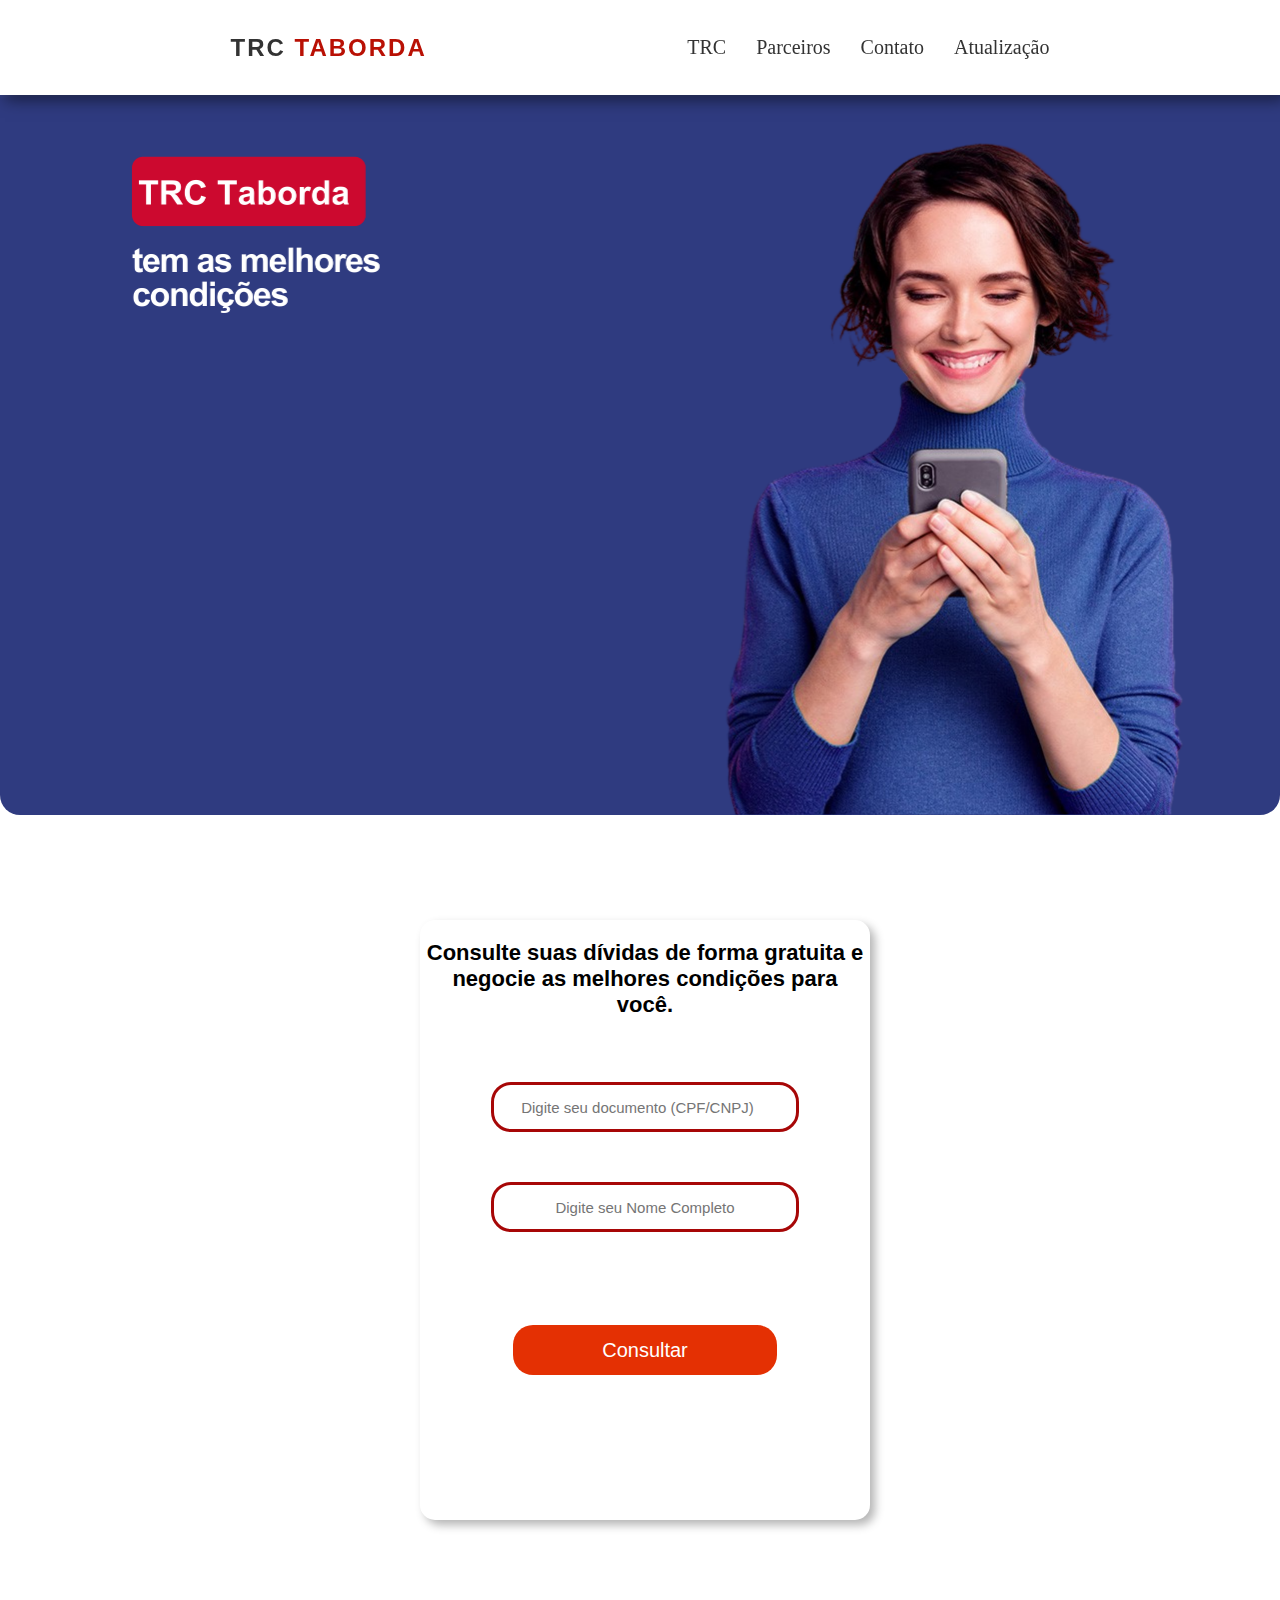
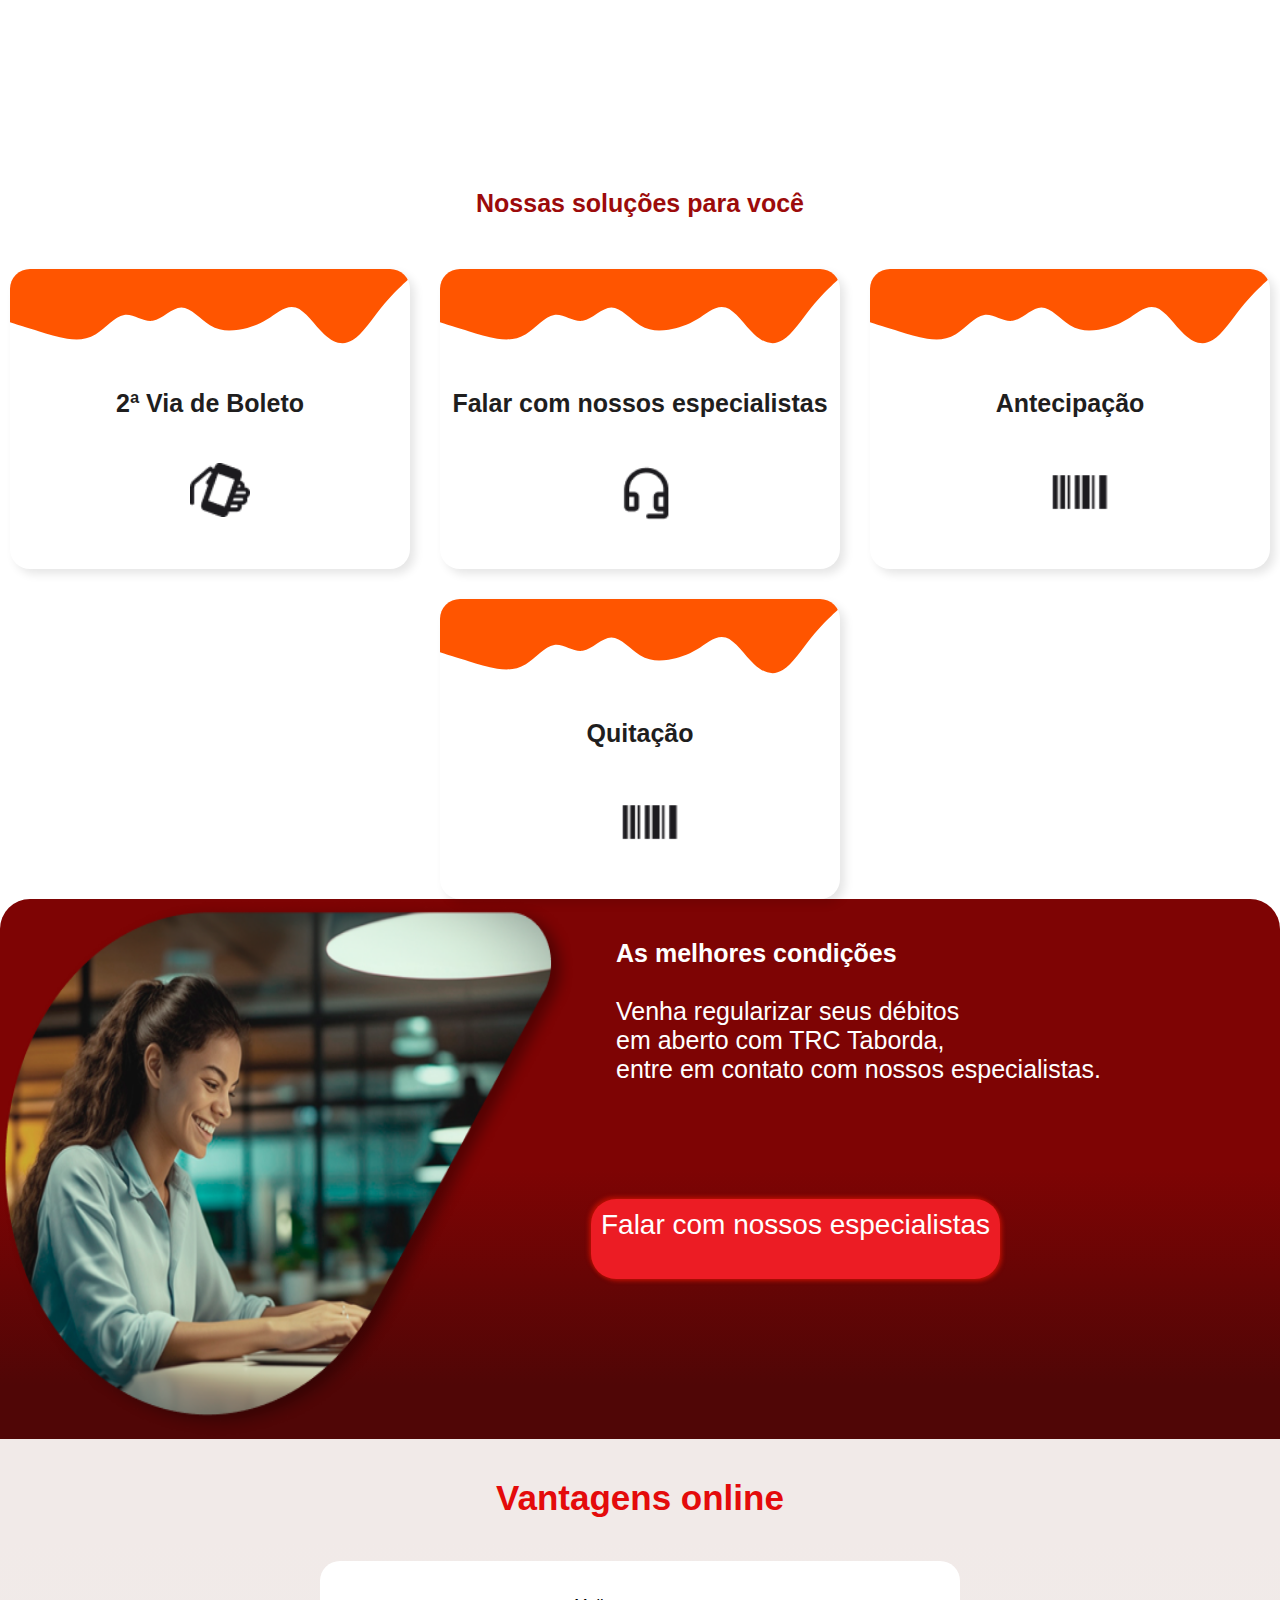
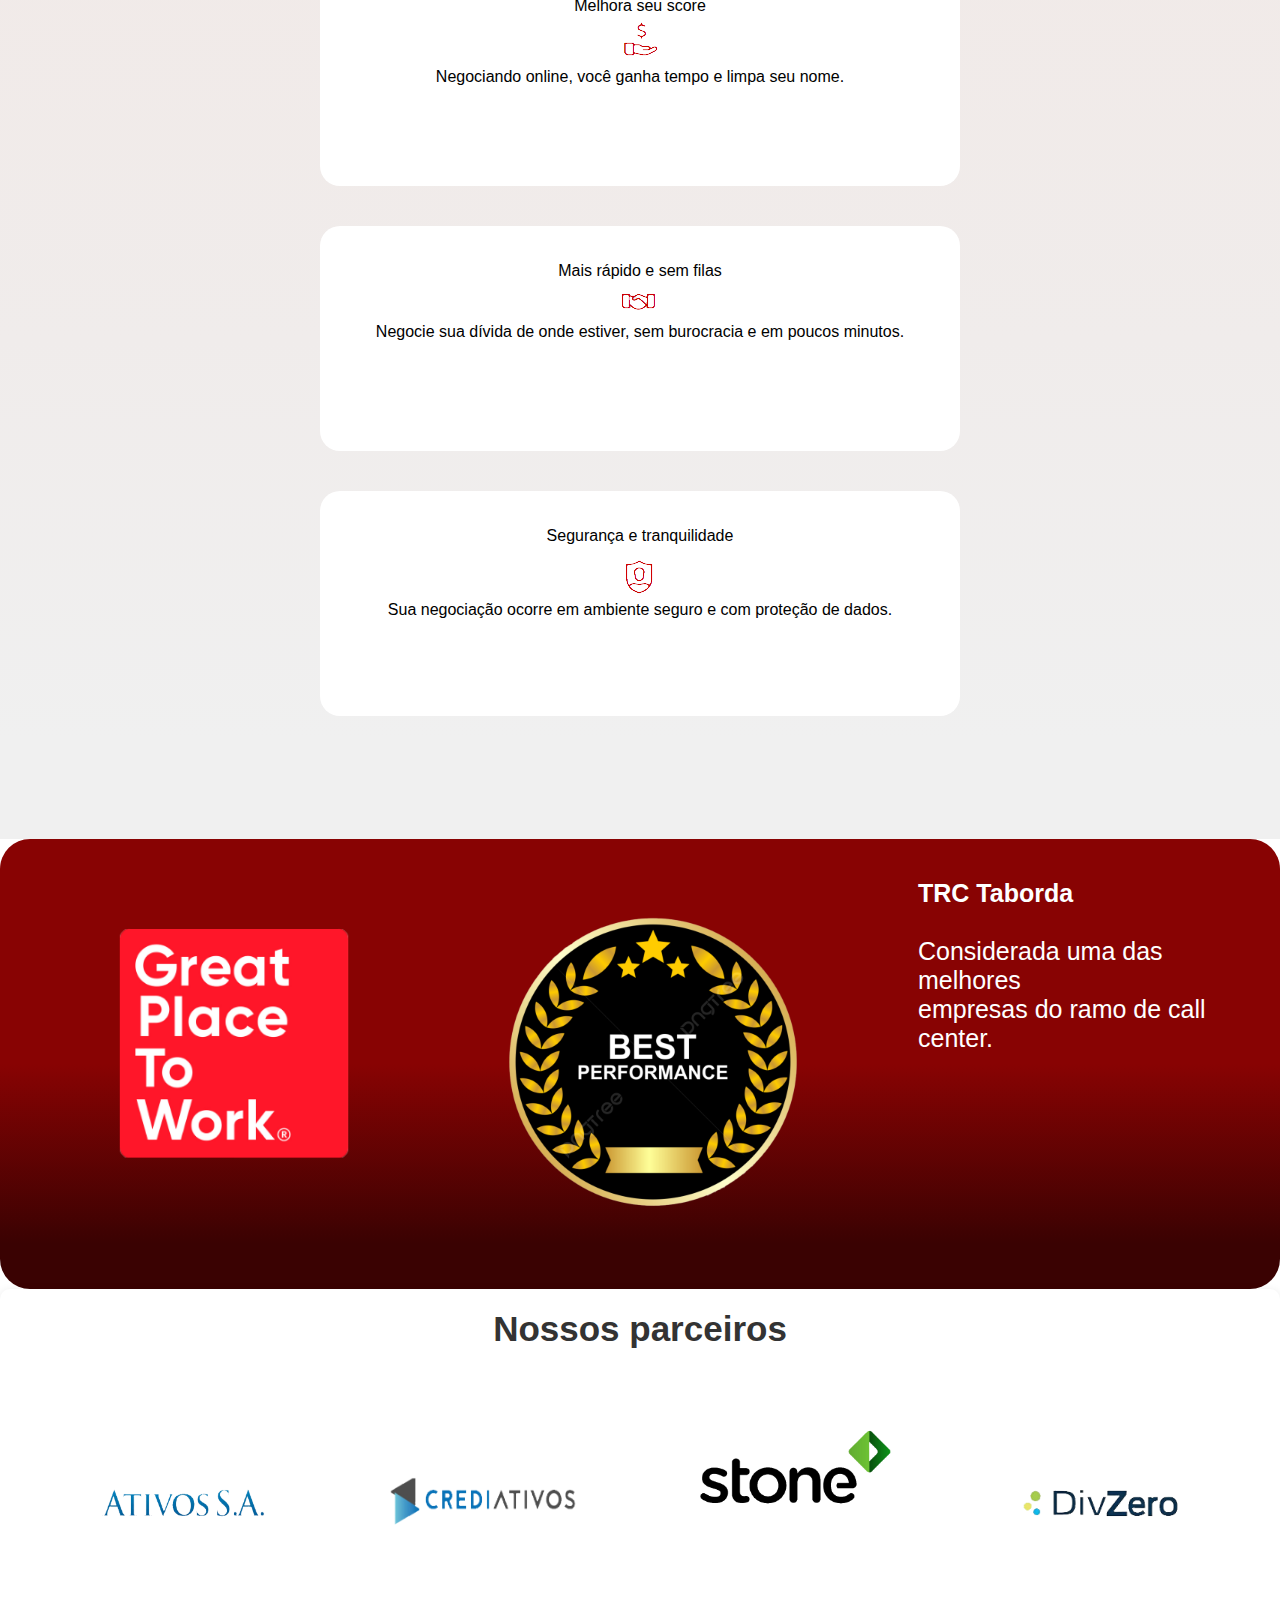
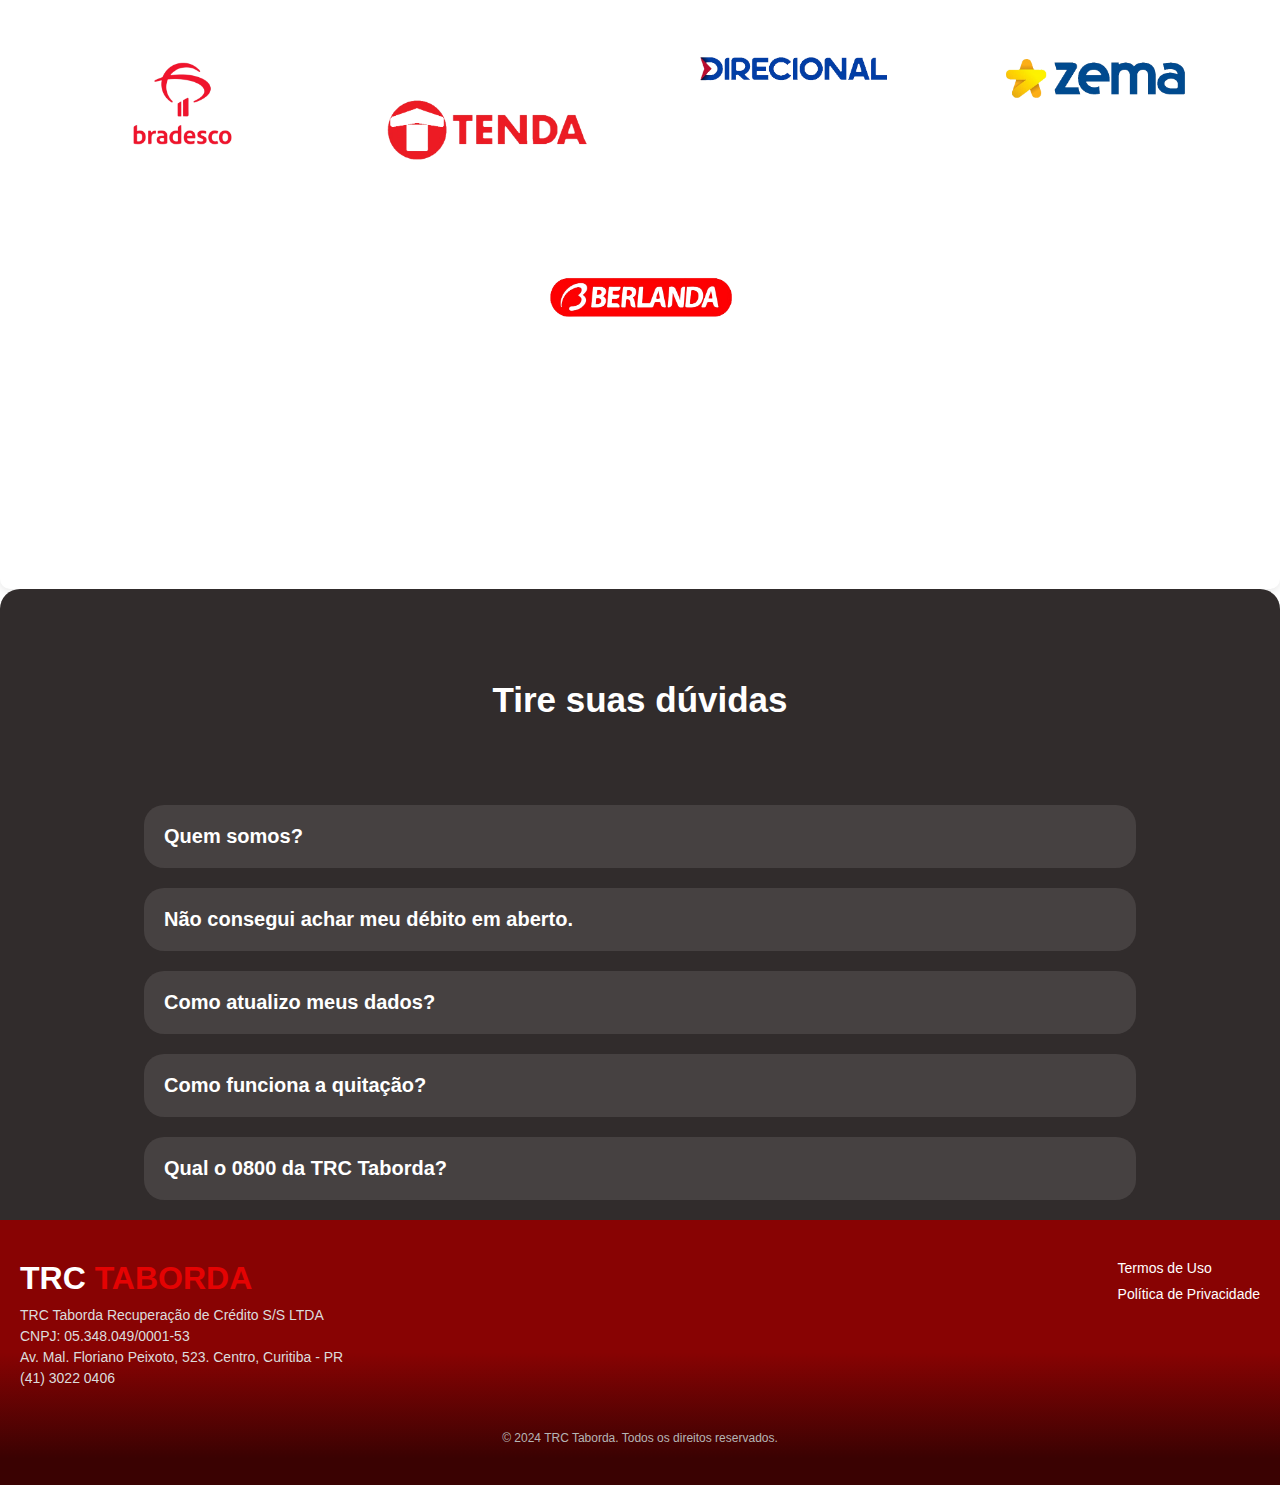
<file: index.html>
<!DOCTYPE html>
<html lang="pt-BR">
<head>
    <meta charset="UTF-8">
    <meta name="viewport" content="width=device-width, initial-scale=1.0">
    <title>TRC NEGOCIE</title>
    <link rel="stylesheet" href="style web.css">
    <!-- <link rel="stylesheet" href="styleace.css"> -->
    <!-- <link
    rel="stylesheet"
    href="https://cdnjs.cloudflare.com/ajax/libs/animate.css/4.1.1/animate.min.css"/> -->
    <script src="./interface.js" defer></script>
</head>
<body class="animate__animated animate__bounceInLeft">
    <header>
            <div class="logo1">TRC <span style="color: #b91004;">TABORDA</span></div>
            <nav id="barra" class="menu-toggle">
                <div id="menu-toggle">☰</div>
                <div id="menu-items">
                    <div class="button-container">
                        <a class="bt1" href="#trc"><strong> TRC</strong></a>
                        <a class="bt2" onclick="scrollToSection('par-btn')" href="#parceiros" ><strong>Parceiros</strong></a>
                        <a class="bt3" onclick="scrollToSection('contato-btn')"href="#contato"><strong>Contato</strong></a>
                        <a class="bt3" onclick="scrollToSection('contato-btn')" href="#boleto"><strong>Boleto</strong></a>
                    </div>
                </div>
            </nav>     
            <nav id="desktop" class="desktop-nav">
                <div class="logo">TRC <span style="color: #b91004;">TABORDA</span></div>
                <ul class="dek">
                    <li><a href="#trc" style="font-size: 20px;">TRC</a></li>
                    <li><a href="#parceiros"  onclick="scrollToSection('par-btn')" style="font-size: 20px;">Parceiros</a></li>
                    <li><a href="#contato" onclick="scrollToSection('contato-btn')"style="font-size: 20px;">Contato</a></li>
                    <li><a href="#atualizacao" onclick="openModal(event)" style="font-size: 20px;">Atualização</a></li>
                </ul>
            </nav>
    </header>
    <div class="imagem-inicial">
        <img src="./imagemweb/Site de proposta de vendas (1).png"  style="width: 100%; height: auto; border-bottom-left-radius: 20px;border-bottom-right-radius: 20px;">
    </div>
    <div class="imagem-mobile">
        <img src="./imagemweb/tem as melhores condições.png" style="width: 100%; height: auto; border-bottom-left-radius: 20px;border-bottom-right-radius: 20px;">
    </div>
    <main>
    <div id="caixa">
    <form id="cx">
        <h1 style="font-size: 22px; font-family: Arial, Helvetica, sans-serif;">Consulte suas dívidas de forma gratuita e negocie as melhores condições para você.</h1>
        <input class="campo1" type="number" name="cpf" placeholder="Digite seu documento (CPF/CNPJ)"><br>
        <input class="campo2" type="text" placeholder="Digite seu Nome Completo"><br>
        <br><input class="consultar" type="submit" value="Consultar">
    </form>
</div>
<section>
    <div id="button">
        <h5>Nossas soluções para você</h5>
        <a class="B" id="contato-btn" href="https://api.whatsapp.com/send?phone=554130220414">
            <svg class="sty" xmlns="http://www.w3.org/2000/svg" viewBox="0 0 1440 320"><path fill="#ff5500" fill-opacity="1" d="M0,192L17.1,197.3C34.3,203,69,213,103,224C137.1,235,171,245,206,250.7C240,256,274,256,309,234.7C342.9,213,377,171,411,165.3C445.7,160,480,192,514,186.7C548.6,181,583,139,617,138.7C651.4,139,686,181,720,202.7C754.3,224,789,224,823,218.7C857.1,213,891,203,926,181.3C960,160,994,128,1029,138.7C1062.9,149,1097,203,1131,234.7C1165.7,267,1200,277,1234,256C1268.6,235,1303,181,1337,138.7C1371.4,96,1406,64,1423,48L1440,32L1440,0L1422.9,0C1405.7,0,1371,0,1337,0C1302.9,0,1269,0,1234,0C1200,0,1166,0,1131,0C1097.1,0,1063,0,1029,0C994.3,0,960,0,926,0C891.4,0,857,0,823,0C788.6,0,754,0,720,0C685.7,0,651,0,617,0C582.9,0,549,0,514,0C480,0,446,0,411,0C377.1,0,343,0,309,0C274.3,0,240,0,206,0C171.4,0,137,0,103,0C68.6,0,34,0,17,0L0,0Z"></path></svg>
            <p><strong>2ª Via de Boleto</strong></p>
            <img src="imagemweb/lift_to_talk.webp" alt="primeiro"  style="width: 15%; margin-left: 20px; margin-top: 20px;">
        </a>
        <a class="C" id="contato-btn" href="https://api.whatsapp.com/send?phone=554130220414">
            <svg class="sty"   xmlns="http://www.w3.org/2000/svg" viewBox="0 0 1440 320"><path fill="#ff5500" fill-opacity="1" d="M0,192L17.1,197.3C34.3,203,69,213,103,224C137.1,235,171,245,206,250.7C240,256,274,256,309,234.7C342.9,213,377,171,411,165.3C445.7,160,480,192,514,186.7C548.6,181,583,139,617,138.7C651.4,139,686,181,720,202.7C754.3,224,789,224,823,218.7C857.1,213,891,203,926,181.3C960,160,994,128,1029,138.7C1062.9,149,1097,203,1131,234.7C1165.7,267,1200,277,1234,256C1268.6,235,1303,181,1337,138.7C1371.4,96,1406,64,1423,48L1440,32L1440,0L1422.9,0C1405.7,0,1371,0,1337,0C1302.9,0,1269,0,1234,0C1200,0,1166,0,1131,0C1097.1,0,1063,0,1029,0C994.3,0,960,0,926,0C891.4,0,857,0,823,0C788.6,0,754,0,720,0C685.7,0,651,0,617,0C582.9,0,549,0,514,0C480,0,446,0,411,0C377.1,0,343,0,309,0C274.3,0,240,0,206,0C171.4,0,137,0,103,0C68.6,0,34,0,17,0L0,0Z"></path></svg>
            <p><strong>Falar com nossos especialistas</strong></p>
            <img src="imagemweb//headset_mic.webp" alt="primeiro"  style="width: 15%; margin-left: 20px; margin-top: 20px;">
        </a>
        <a class="D" id="contato-btn" href="https://api.whatsapp.com/send?phone=554130220414">
            <svg class="sty"   xmlns="http://www.w3.org/2000/svg" viewBox="0 0 1440 320"><path fill="#ff5500" fill-opacity="1" d="M0,192L17.1,197.3C34.3,203,69,213,103,224C137.1,235,171,245,206,250.7C240,256,274,256,309,234.7C342.9,213,377,171,411,165.3C445.7,160,480,192,514,186.7C548.6,181,583,139,617,138.7C651.4,139,686,181,720,202.7C754.3,224,789,224,823,218.7C857.1,213,891,203,926,181.3C960,160,994,128,1029,138.7C1062.9,149,1097,203,1131,234.7C1165.7,267,1200,277,1234,256C1268.6,235,1303,181,1337,138.7C1371.4,96,1406,64,1423,48L1440,32L1440,0L1422.9,0C1405.7,0,1371,0,1337,0C1302.9,0,1269,0,1234,0C1200,0,1166,0,1131,0C1097.1,0,1063,0,1029,0C994.3,0,960,0,926,0C891.4,0,857,0,823,0C788.6,0,754,0,720,0C685.7,0,651,0,617,0C582.9,0,549,0,514,0C480,0,446,0,411,0C377.1,0,343,0,309,0C274.3,0,240,0,206,0C171.4,0,137,0,103,0C68.6,0,34,0,17,0L0,0Z"></path></svg>
            <p><strong>Antecipação</strong></p>
            <img src="imagemweb//barcode.webp" alt="segunda" style="width: 15%; margin-left: 20px; margin-top: 20px;">
        </a>
        <a class="D" id="contato-btn" href="https://api.whatsapp.com/send?phone=554130220414">
            <svg class="sty"   xmlns="http://www.w3.org/2000/svg" viewBox="0 0 1440 320"><path fill="#ff5500" fill-opacity="1" d="M0,192L17.1,197.3C34.3,203,69,213,103,224C137.1,235,171,245,206,250.7C240,256,274,256,309,234.7C342.9,213,377,171,411,165.3C445.7,160,480,192,514,186.7C548.6,181,583,139,617,138.7C651.4,139,686,181,720,202.7C754.3,224,789,224,823,218.7C857.1,213,891,203,926,181.3C960,160,994,128,1029,138.7C1062.9,149,1097,203,1131,234.7C1165.7,267,1200,277,1234,256C1268.6,235,1303,181,1337,138.7C1371.4,96,1406,64,1423,48L1440,32L1440,0L1422.9,0C1405.7,0,1371,0,1337,0C1302.9,0,1269,0,1234,0C1200,0,1166,0,1131,0C1097.1,0,1063,0,1029,0C994.3,0,960,0,926,0C891.4,0,857,0,823,0C788.6,0,754,0,720,0C685.7,0,651,0,617,0C582.9,0,549,0,514,0C480,0,446,0,411,0C377.1,0,343,0,309,0C274.3,0,240,0,206,0C171.4,0,137,0,103,0C68.6,0,34,0,17,0L0,0Z"></path></svg>
            <p><strong>Quitação</strong></p>
            <img src="imagemweb//barcode.webp" alt="segunda" style="width: 15%; margin-left: 20px; margin-top: 20px;">
        </a>
    </div>
</section>
    <section>
<div id="caixa-pr">
    <img class="img1" src="imagemweb//mulher-adquirindo-certificado.png">
    <span class="ca-ti"><strong>As melhores condições</strong><br>
    <br>
     Venha regularizar seus débitos<br>
     em aberto com TRC Taborda, 
     <br>entre em contato com nossos especialistas.
   </span>
<a class="button-caixa" href="https://api.whatsapp.com/send?phone=554130220414">Falar com nossos especialistas</a>
</div>
</section>
<section>
    <div id="pt2">
        <h6><strong>Vantagens online</strong></h6>
        <div id="bloco1">
            <p>Melhora seu score<br>
                <img src="imagemweb//D.png" alt="Melhora seu score">
                <br>Negociando online, você ganha tempo e limpa seu nome.
            </p>
        </div>
        <div id="bloco2">
            <p>Mais rápido e sem filas<br>
                <img src="imagemweb//bbb.png" alt="Mais rápido e sem filas">
                <br>Negocie sua dívida de onde estiver, sem burocracia e em poucos minutos.
            </p>
        </div>
        <div id="bloco3">
            <p>Segurança e tranquilidade<br>
                <img src="imagemweb//ccc.png" alt="Segurança e tranquilidade">
                <br>Sua negociação ocorre em ambiente seguro e com proteção de dados.
            </p>
        </div>
    </div>
</section>
    <section>
<div id="caixa-pt">
    <img class="img2" src="imagemweb/worl imagem.png">
    <img class="img3" src="imagemweb/best performance.png">
    <span class="ca-ti"><strong>TRC Taborda</strong><br>
        <br>
         Considerada uma das melhores<br>
         empresas do ramo de call center.
       </span>
    </section>
</div>
<section>
<div id="carteiras">
    <span><strong class="carr-ti">Nossos parceiros</strong></span>
    <div id="par-btn">
        <div id="financeira" class="container-car">
            <div class="ativos">
                <img src="imagemweb/ativos NOVO.png" alt="Ativos" />
            </div>
            <div class="credi">
                <img src="imagemweb/crediativos NOVO.png" alt="Credi" />
            </div>
            <div class="stone">
                <img src="imagemweb/stone NOVO.png" alt="Stone" />
            </div>
            <div class="div">
                <img src="imagemweb/DIV NOVO.png" alt="Div" />
            </div>
            <div class="bradesco">
                <img src="imagemweb/BRADESCO NOVO.png" alt="bradesco" />
            </div>
            <div class="tenda">
                <img src="imagemweb/tenda NOVO.png" alt="Tenda" />
            </div>
            <div class="direcional">
                <img src="imagemweb/direcional NOVO.png" alt="Direcional" />
            </div>
            <div class="zema">
                <img src="imagemweb/zema NOVO.png" alt="Zema" />
            </div>
            <div class="berlanda">
                <img src="imagemweb/berlanda NOVO.png" alt="Berlanda" />
            </div>
        </div>
    </div>
</div>
</section>
</main>
    <section id="button-ft">
        <h4 class="button-ti"><strong>Tire suas dúvidas</strong></h4>
        
        <button class="button-pt" onclick="showContente('bt2')">
            <h2 class="txt-bu-ti"><strong>Quem somos?</strong></h2>
            <div id="bt2" class="bt-content">
                <span class="txt-button"><strong>A TRC Taborda atua há mais de 15 anos no mercado de financeiras.</strong></span>
            </div>
        </button>

        <button class="button-pt" onclick="showContente('bt3')">
            <h2 class="txt-bu-ti"><strong>Não consegui achar meu débito em aberto.</strong></h2>
            <div id="bt3" class="bt-content">
                <span class="txt-button"><strong>Entre em contato com nossos especialistas.</strong></span>
            </div>
        </button>

        <button class="button-pt" onclick="showContente('bt4')">
            <h2 class="txt-bu-ti"><strong>Como atualizo meus dados?</strong></h2>
            <div id="bt4" class="bt-content">
                <span class="txt-button"><strong>Entre nessa opção e faça sua atualização cadastral.</strong></span>
            </div>
        </button>

        <button class="button-pt" onclick="showContente('bt5')">
            <h2 class="txt-bu-ti"><strong>Como funciona a quitação?</strong></h2>
            <div id="bt5" class="bt-content">
                <span class="txt-button"><strong>Temos algumas propostas para o pagamento à vista, com ótimos descontos.</strong></span>
            </div>
        </button>

        <button class="button-pt" onclick="showContente('bt6')">
            <h2 class="txt-bu-ti"><strong>Qual o 0800 da TRC Taborda?</strong></h2>
            <div id="bt6" class="bt-content">
                <span class="txt-button"><strong>Entre em contato pelo 0800 ou pelo nosso WhatsApp.</strong></span>
            </div>
        </button>
    </section>
    <footer class="footer-content">
        <div class="footer-text">
            <h2 class="footer-title"><span style="color: white;">TRC </span>TABORDA</h2>
            <p class="footer-info">TRC Taborda Recuperação de Crédito S/S LTDA</p>
            <p class="footer-info">CNPJ: 05.348.049/0001-53</p>
            <p class="footer-info">Av. Mal. Floriano Peixoto, 523. Centro, Curitiba - PR</p>
            <p class="footer-info">(41) 3022 0406</p>
        </div>
        <div class="footer-links">
            <a href="temolit.html">Termos de Uso</a>
            <a href="polit.html">Política de Privacidade</a>
        </div>
        <div class="footer-bottom">
            © 2024 TRC Taborda. Todos os direitos reservados.
        </div>
    </footer>
    <section>
    <div class="modal-overlay" id="modal-overlay">
        <div class="form-box">
            <span class="close-btnn" onclick="closeModal()">×</span> 
            <form class="form">
                <span class="title">Atualize o seu cadastro</span>
                <div class="form-container">
                    <input type="text" class="input" placeholder="CPF/CNPJ">
                    <input type="email" class="input" placeholder="Email">
                    <input type="number" class="input" placeholder="Número">
                </div>
                <button type="submit" class="botao">Atualizar</button>
            </form>
        </div>
    </div>
</section>
</body>
</html>
</file>
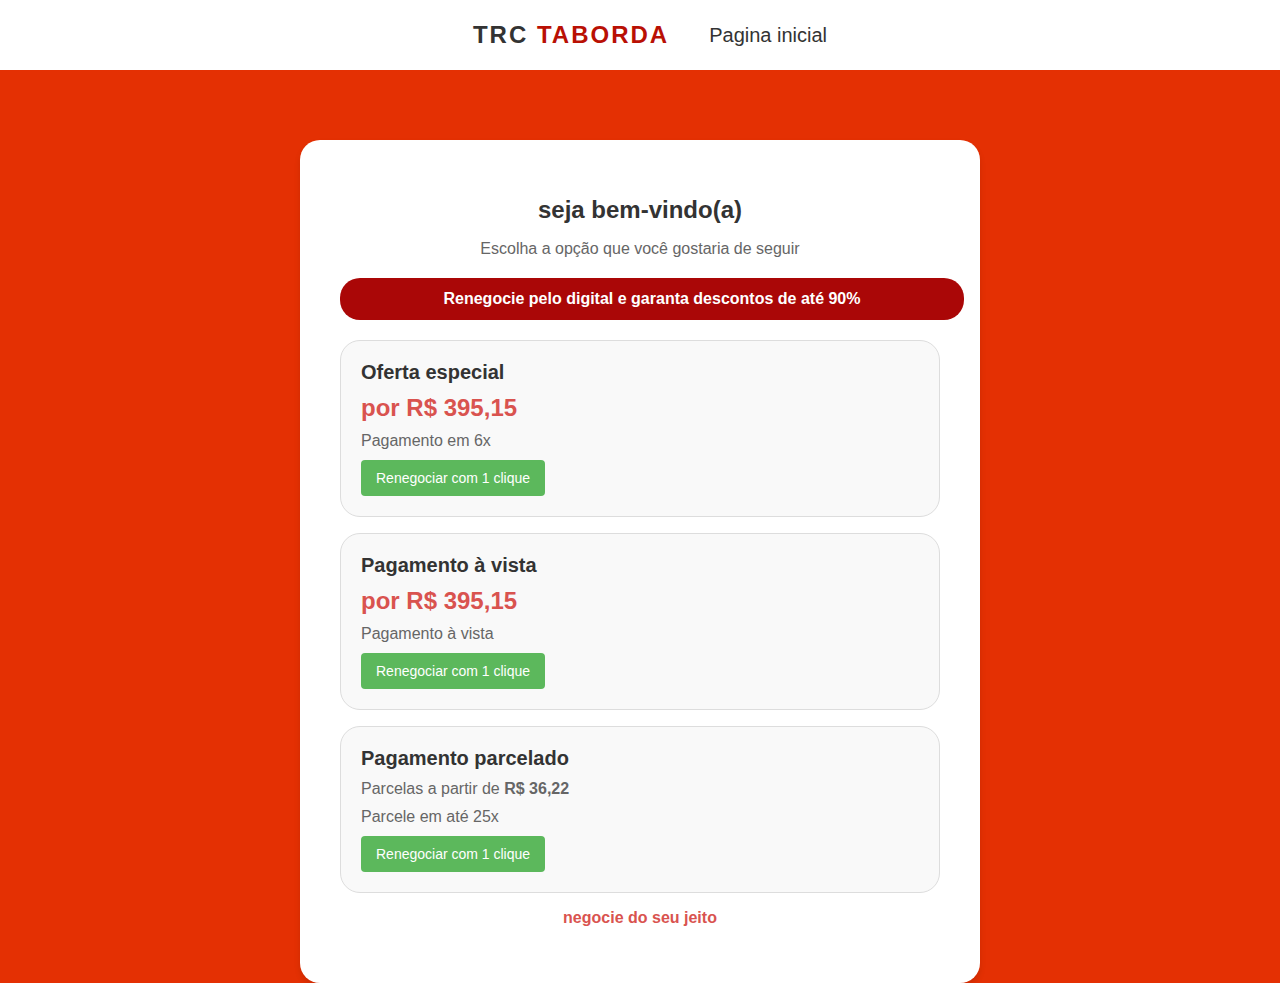
<file: negociacaomenu.html>
<!DOCTYPE html>
<html lang="pt-br">
<head>
    <meta charset="UTF-8">
    <meta name="viewport" content="width=device-width, initial-scale=1.0">
    <title>Opções de Renegociação</title>
    <link rel="stylesheet" href="style negocicao.css">
</head>
<body>
    <nav>
        <div class="logo">TRC <span style="color: #b91004;">TABORDA</span></div>
        <ul class="dek">
            <li><a  href="/index.html" style="font-size: 20px;">Pagina inicial</a></li>
    </nav>
    <div class="container">
        <div class="header">
            <h1>seja bem-vindo(a)</h1>
            <p>Escolha a opção que você gostaria de seguir</p>
        </div>

        <a href="#" class="button-primary">Renegocie pelo digital e garanta descontos de até 90%</a>

        <div class="card">
            <h3>Oferta especial</h3>
            <p class="price">por R$ 395,15</p>
            <p>Pagamento em 6x</p>
            <a href="#" class="button-secondary">Renegociar com 1 clique</a>
        </div>

        <div class="card">
            <h3>Pagamento à vista</h3>
            <p class="price">por R$ 395,15</p>
            <p>Pagamento à vista</p>
            <a href="#" class="button-secondary">Renegociar com 1 clique</a>
        </div>

        <div class="card">
            <h3>Pagamento parcelado</h3>
            <p>Parcelas a partir de <strong>R$ 36,22</strong></p>
            <p>Parcele em até 25x</p>
            <a href="#" class="button-secondary">Renegociar com 1 clique</a>
        </div>

        <div class="customize">
            <p><a href="#">negocie do seu jeito</a></p>
        </div>
    </div>
</body>
</html>
</file>
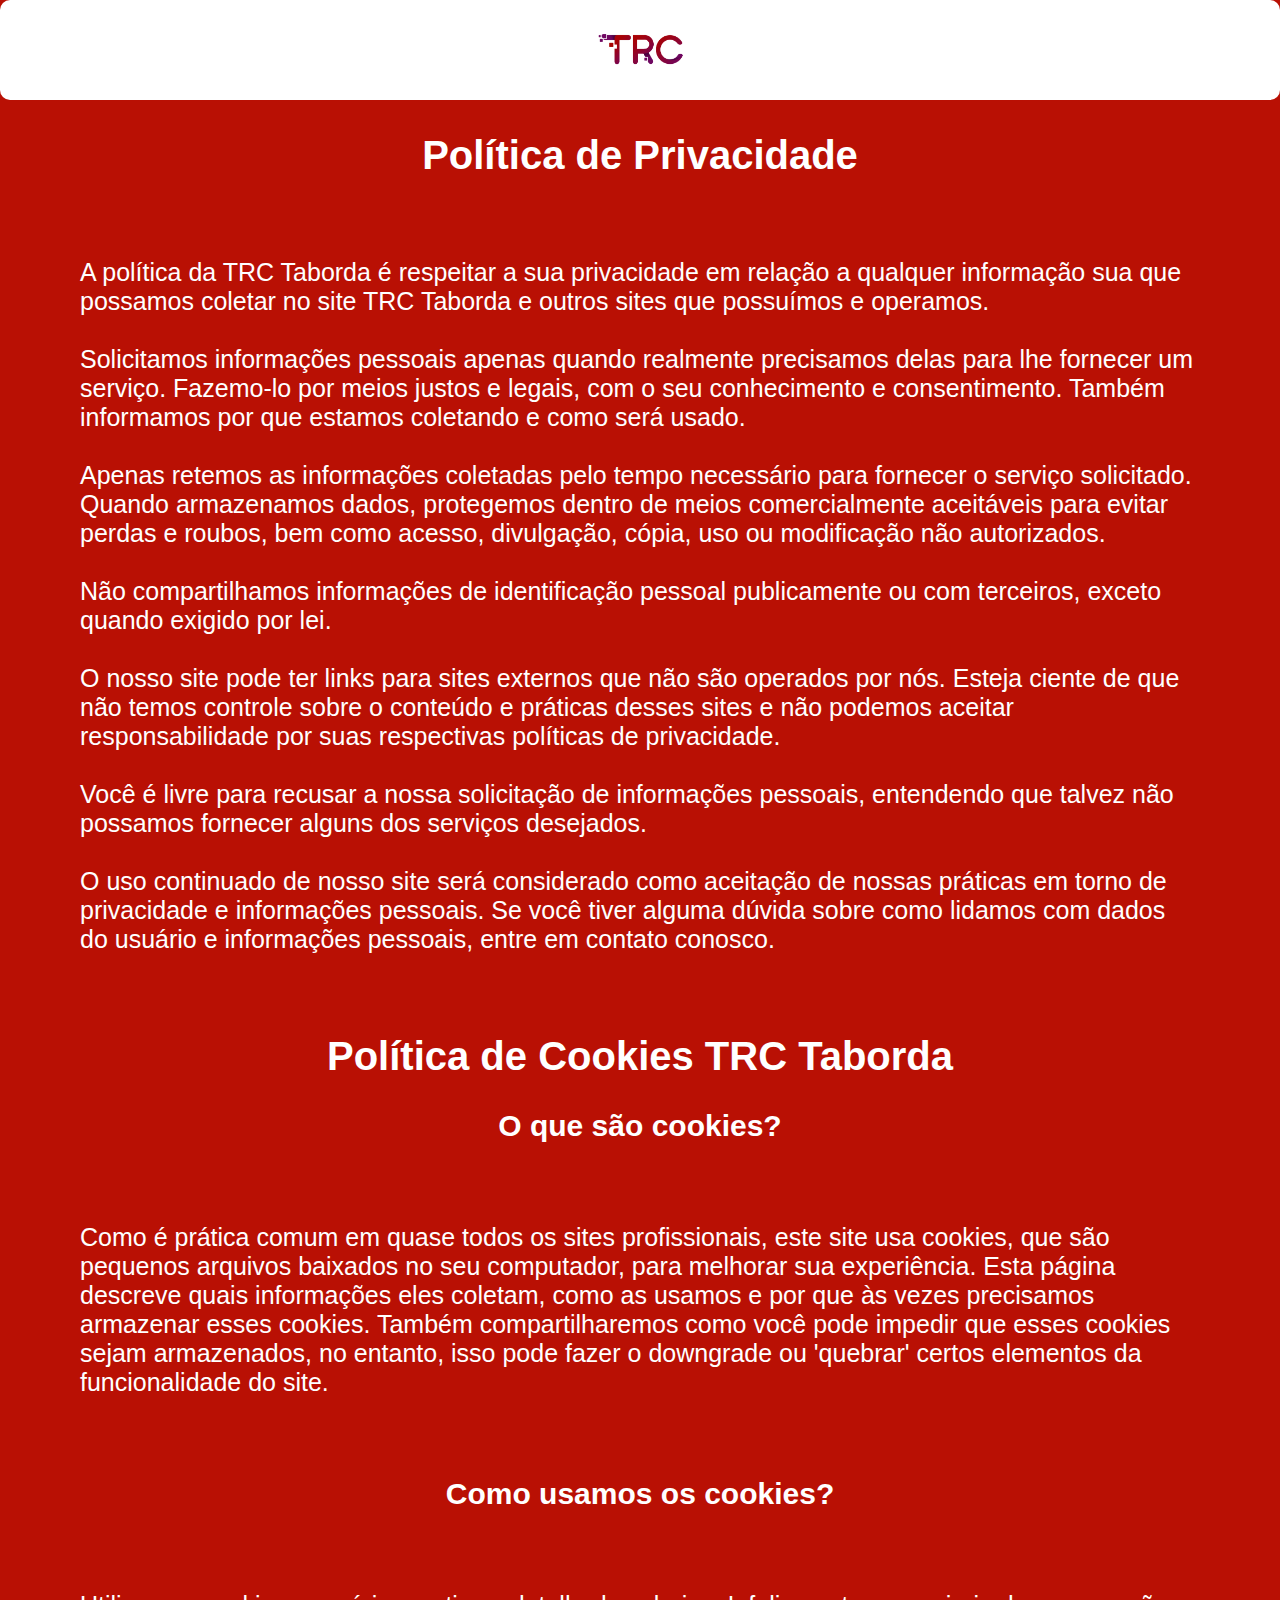
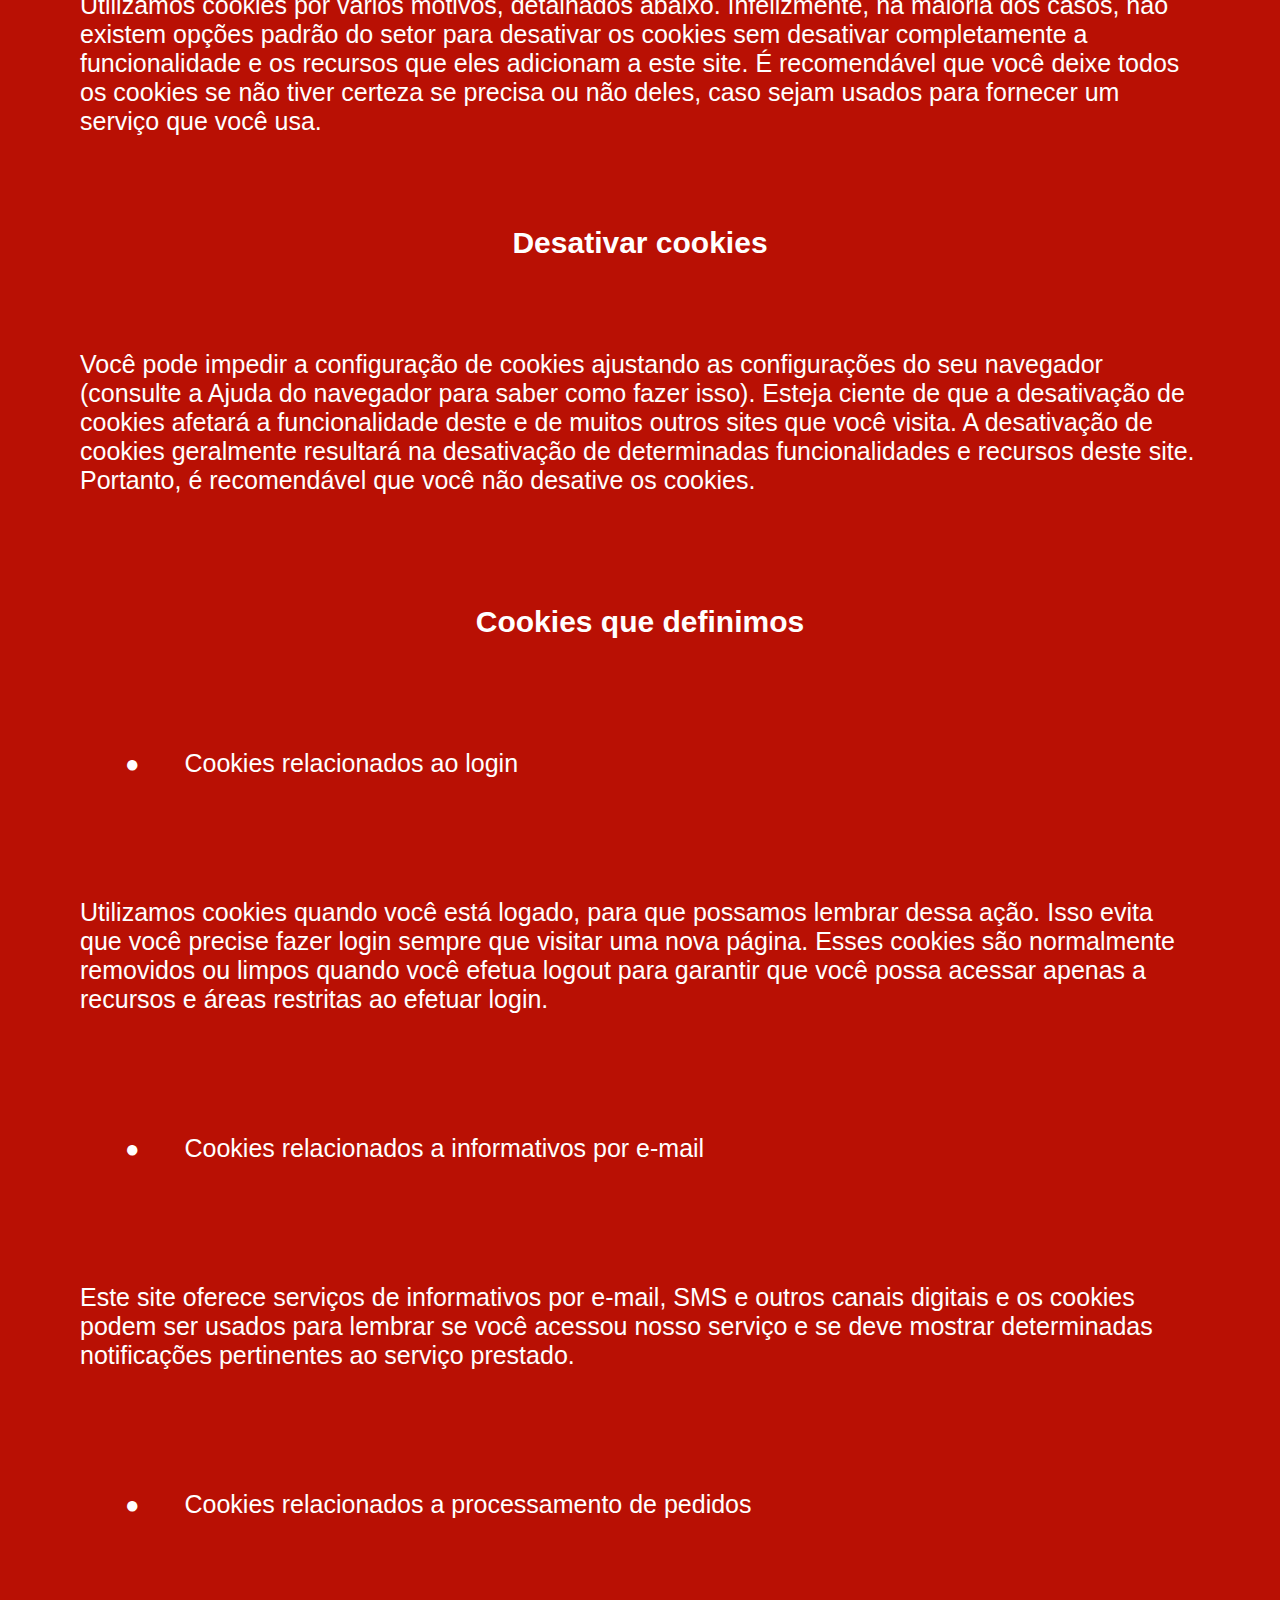
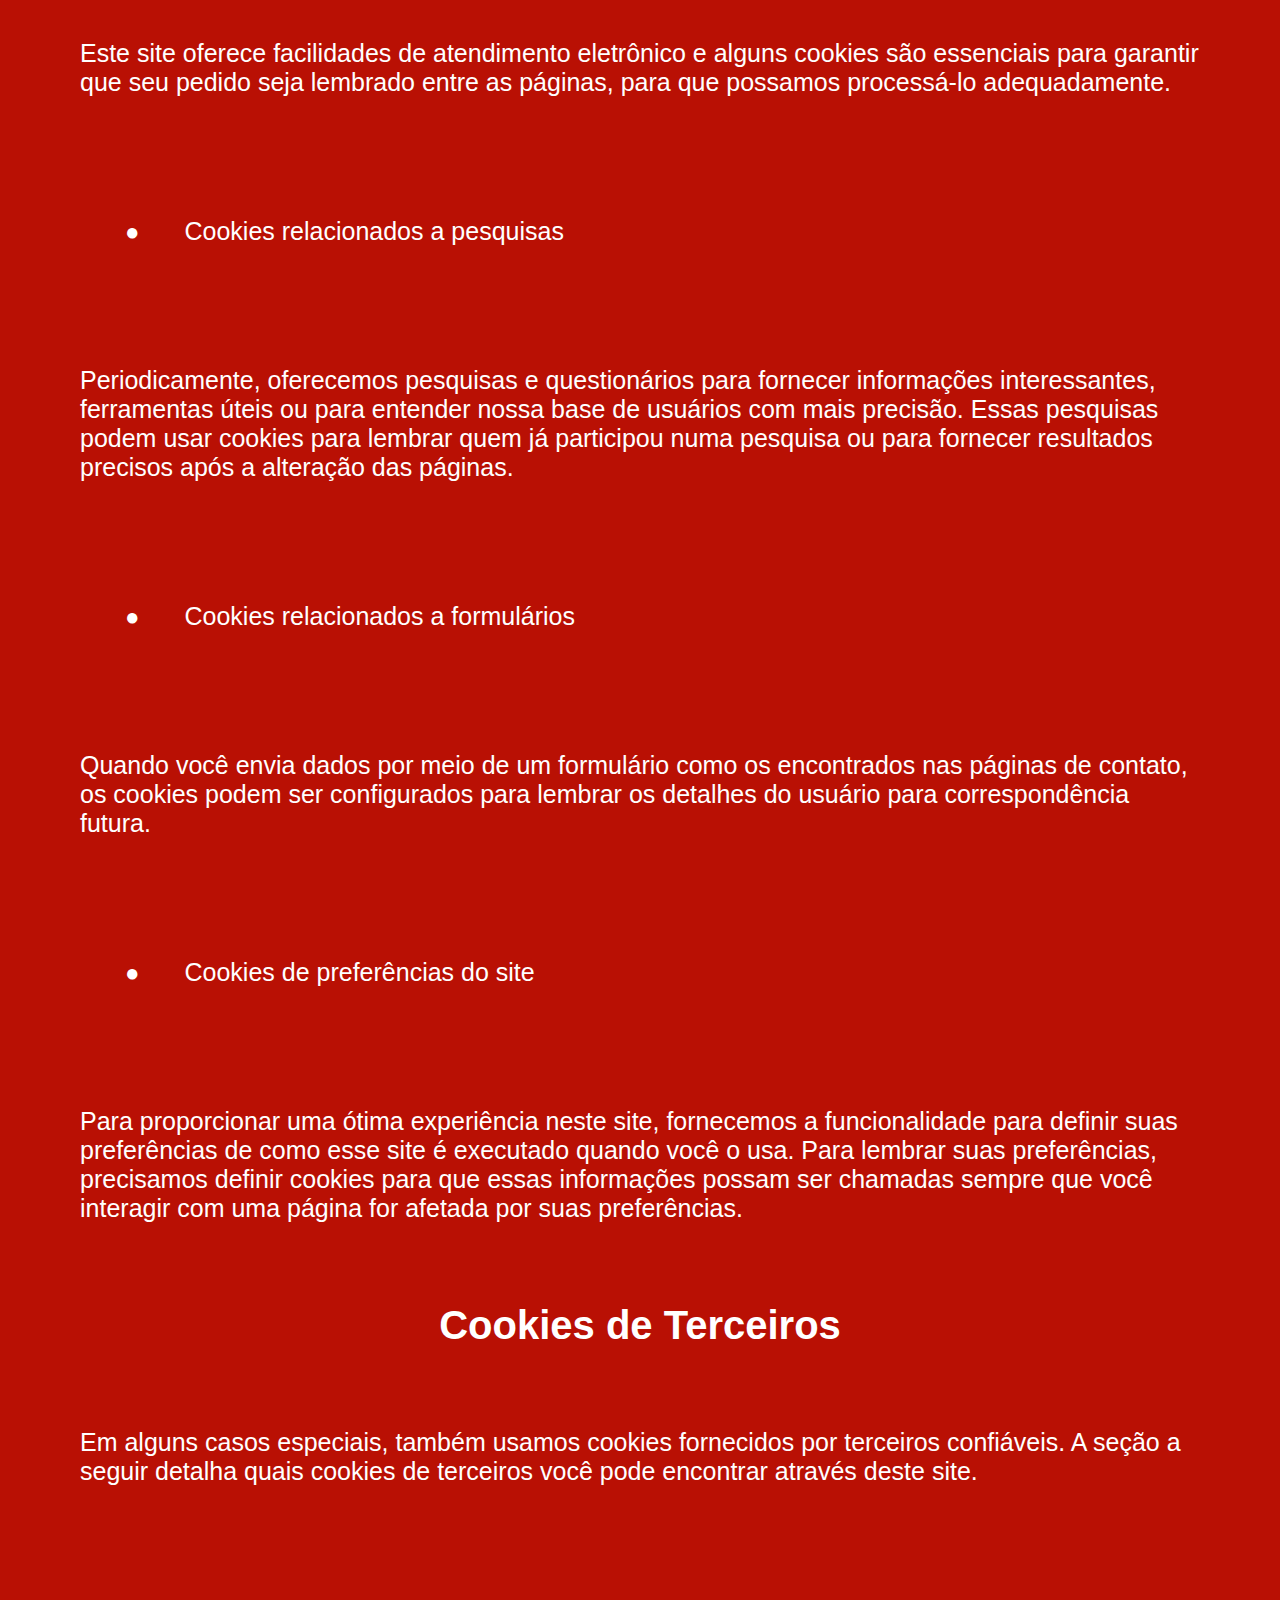
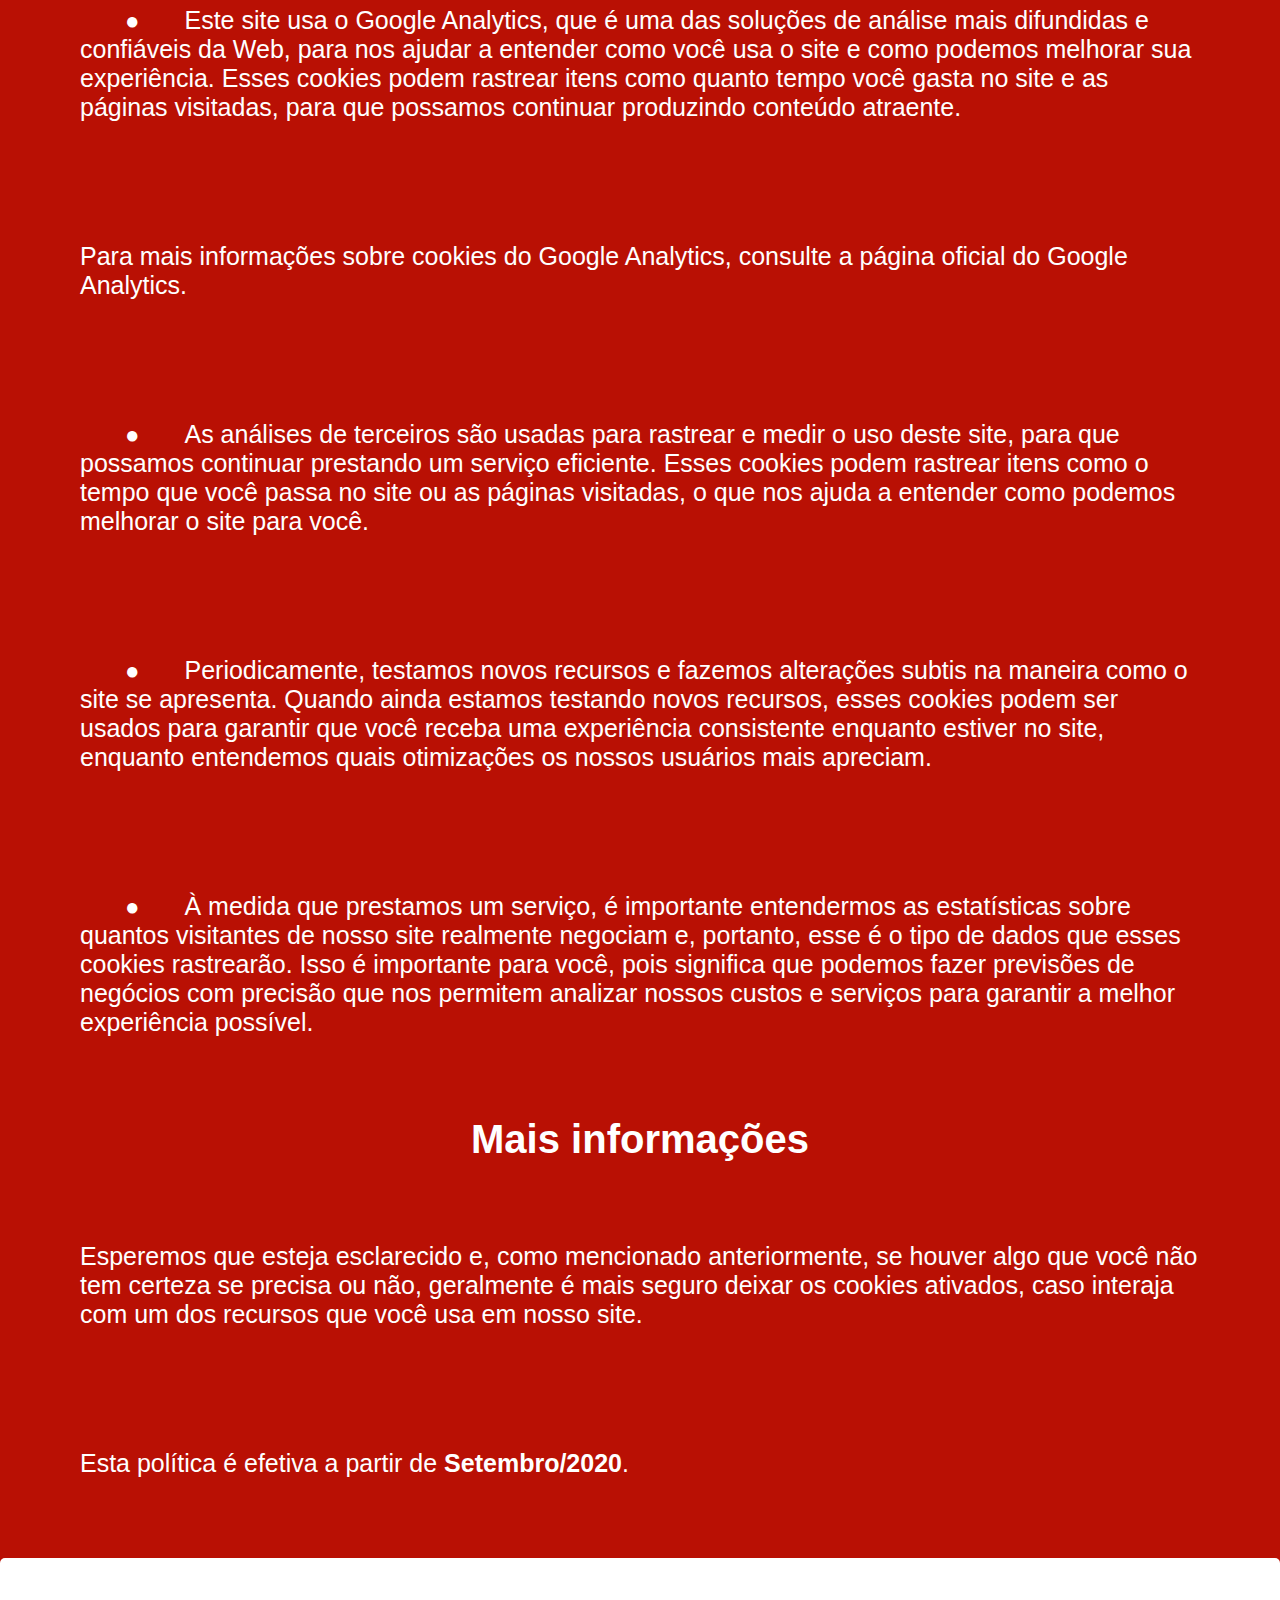
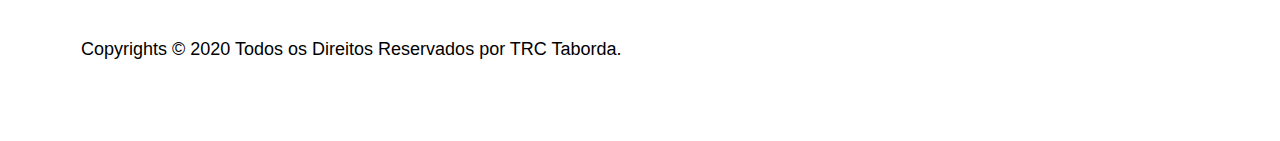
<file: polit.html>
<!DOCTYPE html>
<html>
    <head>
        <meta charset="UTF-8">
        <meta name="viewport" content="width=device-width, initial-scale=1.0">
        <title>TRC NEGOCIE</title>
        <link rel="stylesheet"  href="style politica.css">
    </head>
    <body>
        <nav id="barra">
            <a href="./index.html">
            <img class="img1" src="./imagempolitica/LOGOTRC.webp">
        </a>
        </nav>
        <h2 class="ti-pr">Política de Privacidade</h2>
        <div>
            <p>A política da TRC Taborda é respeitar a sua privacidade em relação a qualquer informação sua que possamos coletar no site TRC Taborda e outros sites que possuímos e operamos.<br>
                <br>
                Solicitamos informações pessoais apenas quando realmente precisamos delas para lhe fornecer um serviço. Fazemo-lo por meios justos e legais, com o seu conhecimento e consentimento. Também informamos por que estamos coletando e como será usado.<br>
                <br>
                Apenas retemos as informações coletadas pelo tempo necessário para fornecer o serviço solicitado. Quando armazenamos dados, protegemos dentro de meios comercialmente aceitáveis ​​para evitar perdas e roubos, bem como acesso, divulgação, cópia, uso ou modificação não autorizados.<br>
                <br>
                Não compartilhamos informações de identificação pessoal publicamente ou com terceiros, exceto quando exigido por lei.<br>
                <br>
                O nosso site pode ter links para sites externos que não são operados por nós. Esteja ciente de que não temos controle sobre o conteúdo e práticas desses sites e não podemos aceitar responsabilidade por suas respectivas políticas de privacidade.<br>
                <br>
                Você é livre para recusar a nossa solicitação de informações pessoais, entendendo que talvez não possamos fornecer alguns dos serviços desejados.<br>
                <br>
                O uso continuado de nosso site será considerado como aceitação de nossas práticas em torno de privacidade e informações pessoais. Se você tiver alguma dúvida sobre como lidamos com dados do usuário e informações pessoais, entre em contato conosco.<br></p>
        </div>
        
        <h1 class="ti-pr">Política de Cookies TRC Taborda</h1>
        <h3 class="ti-pt">O que são cookies?</h3>
          <div>
            <p>Como é prática comum em quase todos os sites profissionais, este site usa cookies, que são pequenos arquivos baixados no seu computador, para melhorar sua experiência. Esta página descreve quais informações eles coletam, como as usamos e por que às vezes precisamos armazenar esses cookies. Também compartilharemos como você pode impedir que esses cookies sejam armazenados, no entanto, isso pode fazer o downgrade ou 'quebrar' certos elementos da funcionalidade do site.            </p>
          </div>
        <h4 class="ti-pt">Como usamos os cookies?</h4>  
        <div>
        <p>Utilizamos cookies por vários motivos, detalhados abaixo. Infelizmente, na maioria dos casos, não existem opções padrão do setor para desativar os cookies sem desativar completamente a funcionalidade e os recursos que eles adicionam a este site. É recomendável que você deixe todos os cookies se não tiver certeza se precisa ou não deles, caso sejam usados ​​para fornecer um serviço que você usa.
        </p>
    </div>
    <h5 class="ti-pt">Desativar cookies</h5>
    <div>
        <p>Você pode impedir a configuração de cookies ajustando as configurações do seu navegador (consulte a Ajuda do navegador para saber como fazer isso). Esteja ciente de que a desativação de cookies afetará a funcionalidade deste e de muitos outros sites que você visita. A desativação de cookies geralmente resultará na desativação de determinadas funcionalidades e recursos deste site. Portanto, é recomendável que você não desative os cookies.</p>
    </div>
    <h6 class="ti-pt">Cookies que definimos</h6>
    <div>
    <p class="bo-pt">Cookies relacionados ao login</p>
    <p>Utilizamos cookies quando você está logado, para que possamos lembrar dessa ação. Isso evita que você precise fazer login sempre que visitar uma nova página. Esses cookies são normalmente removidos ou limpos quando você efetua logout para garantir que você possa acessar apenas a recursos e áreas restritas ao efetuar login.
    </p>
    <p class="bo-pt">Cookies relacionados a informativos por e-mail</p>
    <p>Este site oferece serviços de informativos por e-mail, SMS e outros canais digitais e os cookies podem ser usados ​​para lembrar se você acessou nosso serviço e se deve mostrar determinadas notificações pertinentes ao serviço prestado.</p>
    <p class="bo-pt">Cookies relacionados a processamento de pedidos</p>
    <p>Este site oferece facilidades de atendimento eletrônico e alguns cookies são essenciais para garantir que seu pedido seja lembrado entre as páginas, para que possamos processá-lo adequadamente.
    </p>
    <p class="bo-pt">Cookies relacionados a pesquisas</p>
    <p>Periodicamente, oferecemos pesquisas e questionários para fornecer informações interessantes, ferramentas úteis ou para entender nossa base de usuários com mais precisão. Essas pesquisas podem usar cookies para lembrar quem já participou numa pesquisa ou para fornecer resultados precisos após a alteração das páginas.
    </p>
    <p class="bo-pt">Cookies relacionados a formulários</p>
    <p>Quando você envia dados por meio de um formulário como os encontrados nas páginas de contato, os cookies podem ser configurados para lembrar os detalhes do usuário para correspondência futura.</p>
    <p class="bo-pt">Cookies de preferências do site</p>
    <p>Para proporcionar uma ótima experiência neste site, fornecemos a funcionalidade para definir suas preferências de como esse site é executado quando você o usa. Para lembrar suas preferências, precisamos definir cookies para que essas informações possam ser chamadas sempre que você interagir com uma página for afetada por suas preferências.
    </p>
    </div>
    <h1 class="ti-pr">Cookies de Terceiros</h1>
    <div>
      <p>Em alguns casos especiais, também usamos cookies fornecidos por terceiros confiáveis. A seção a seguir detalha quais cookies de terceiros você pode encontrar através deste site.</p>
      <p class="bo-pt">Este site usa o Google Analytics, que é uma das soluções de análise mais difundidas e confiáveis ​​da Web, para nos ajudar a entender como você usa o site e como podemos melhorar sua experiência. Esses cookies podem rastrear itens como quanto tempo você gasta no site e as páginas visitadas, para que possamos continuar produzindo conteúdo atraente.
    </p>
    <p>Para mais informações sobre cookies do Google Analytics, consulte a página oficial do Google Analytics.</p>
    <p class="bo-pt">As análises de terceiros são usadas para rastrear e medir o uso deste site, para que possamos continuar prestando um serviço eficiente. Esses cookies podem rastrear itens como o tempo que você passa no site ou as páginas visitadas, o que nos ajuda a entender como podemos melhorar o site para você.
    </p>
    <p class="bo-pt">Periodicamente, testamos novos recursos e fazemos alterações subtis na maneira como o site se apresenta. Quando ainda estamos testando novos recursos, esses cookies podem ser usados ​​para garantir que você receba uma experiência consistente enquanto estiver no site, enquanto entendemos quais otimizações os nossos usuários mais apreciam.
    </p>
    <p class="bo-pt">À medida que prestamos um serviço, é importante entendermos as estatísticas sobre quantos visitantes de nosso site realmente negociam e, portanto, esse é o tipo de dados que esses cookies rastrearão. Isso é importante para você, pois significa que podemos fazer previsões de negócios com precisão que nos permitem analizar nossos custos e serviços para garantir a melhor experiência possível.
    </p>
    </div>
    <h2 class="ti-pr">Mais informações</h2>
    <div>
    <p>Esperemos que esteja esclarecido e, como mencionado anteriormente, se houver algo que você não tem certeza se precisa ou não, geralmente é mais seguro deixar os cookies ativados, caso interaja com um dos recursos que você usa em nosso site.
    </p>
    <p>Esta política é efetiva a partir de <strong>Setembro/2020</strong>.
    </p>
    </div>
    <footer>
        <p class="ti-pl">Copyrights © 2020 Todos os Direitos Reservados por TRC Taborda.</p>
    </footer>
    </body>
</html>
</file>
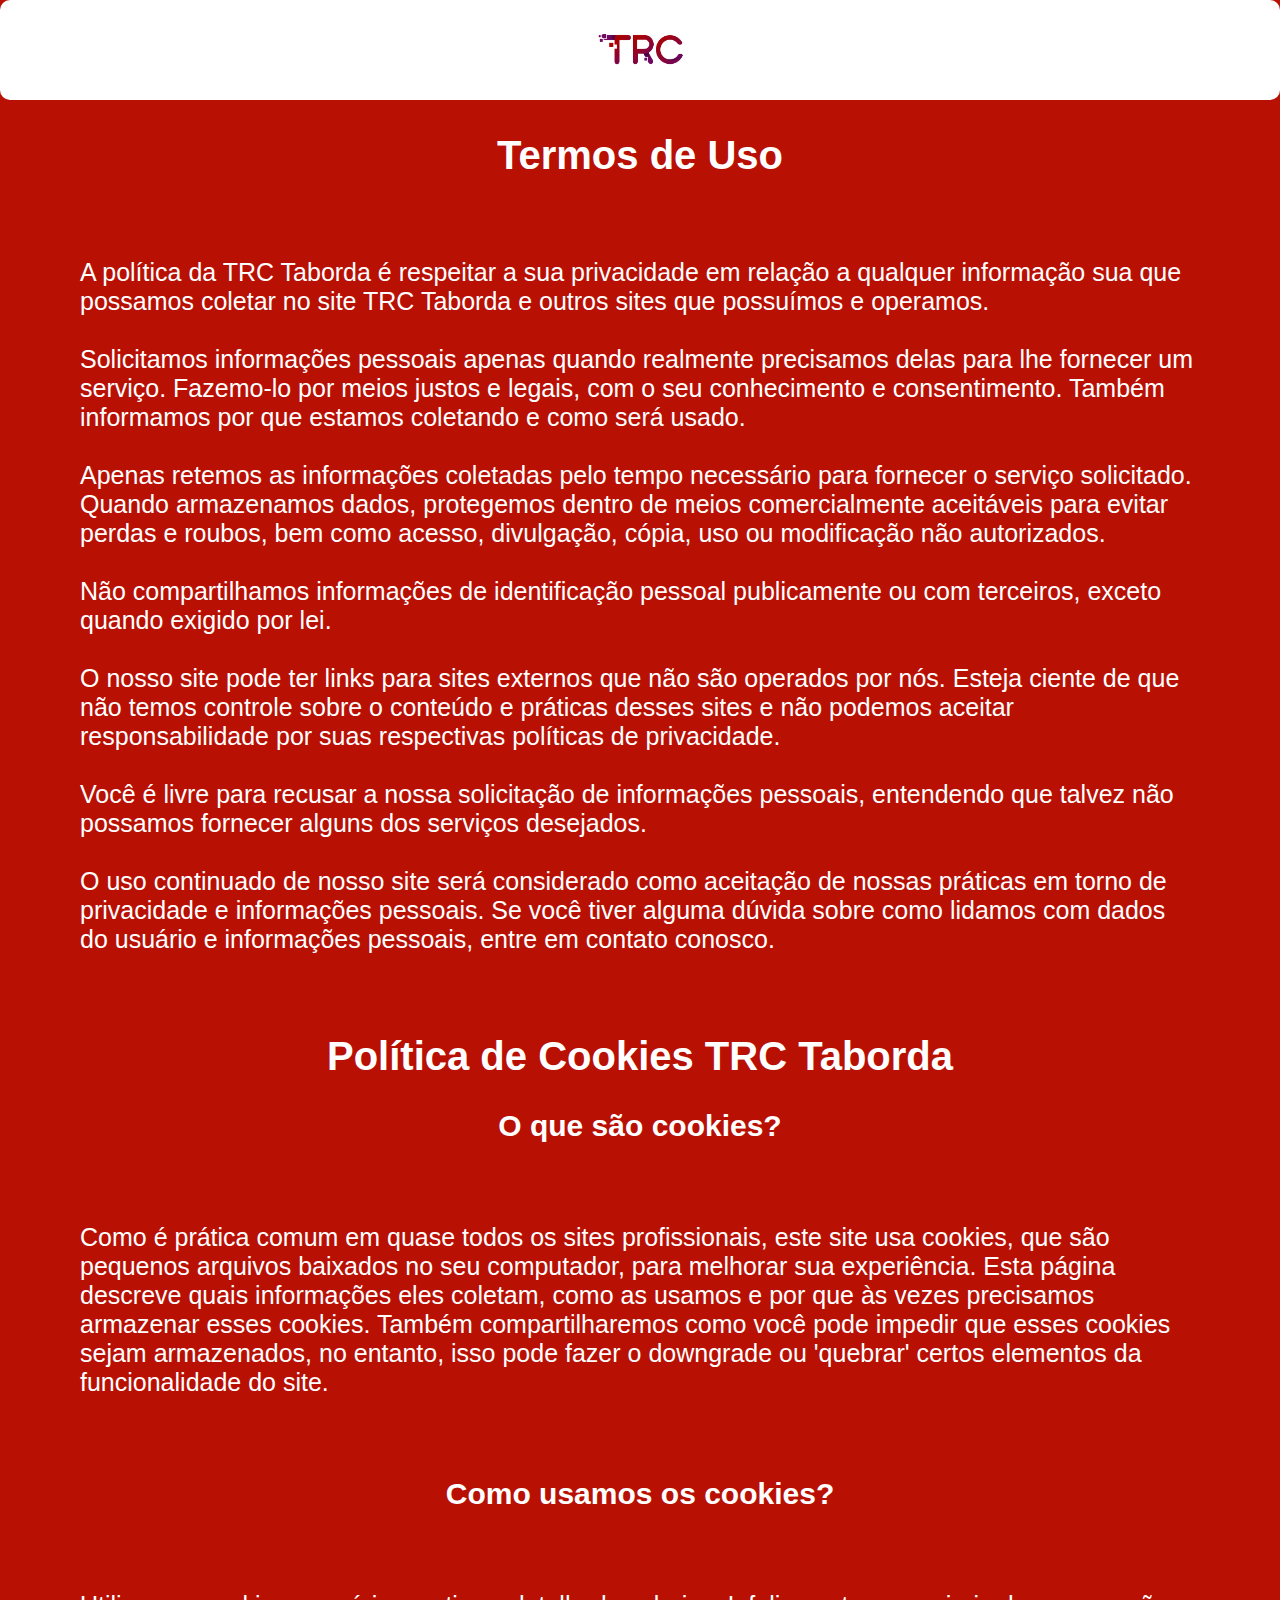
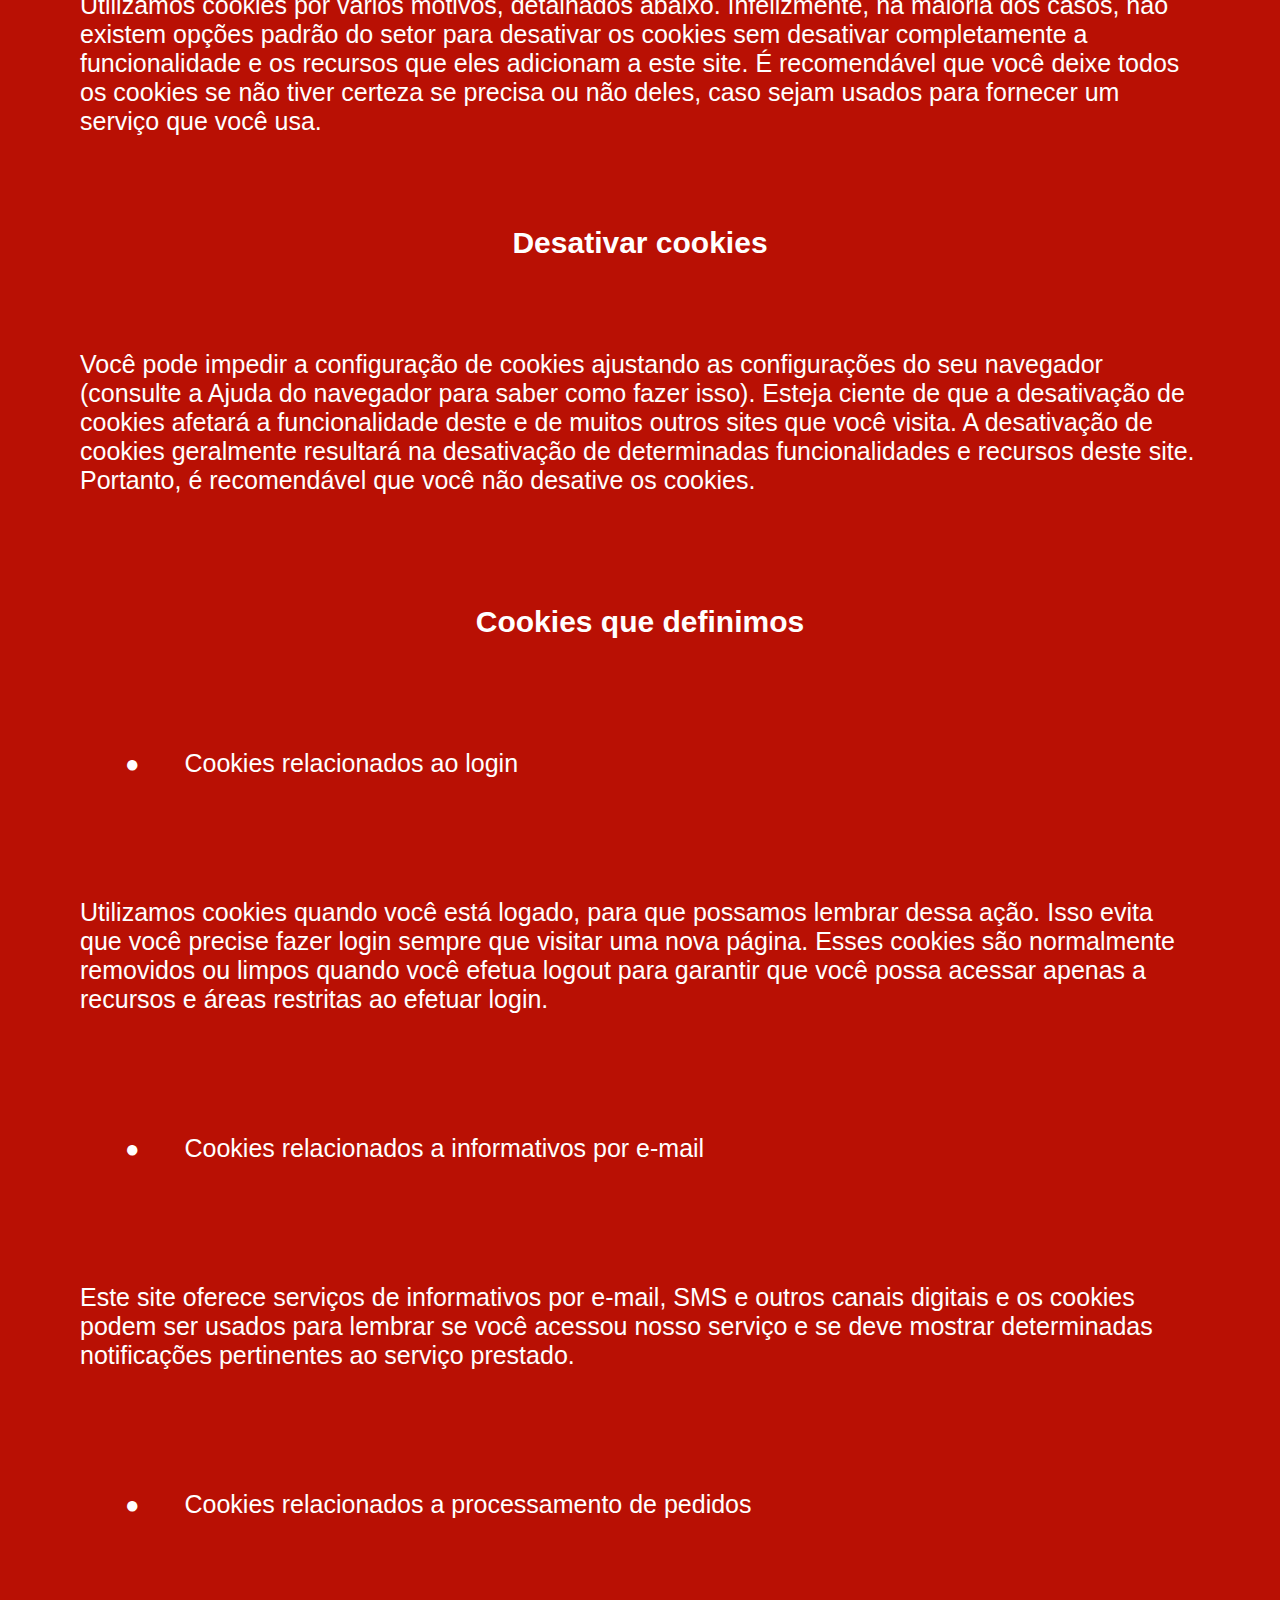
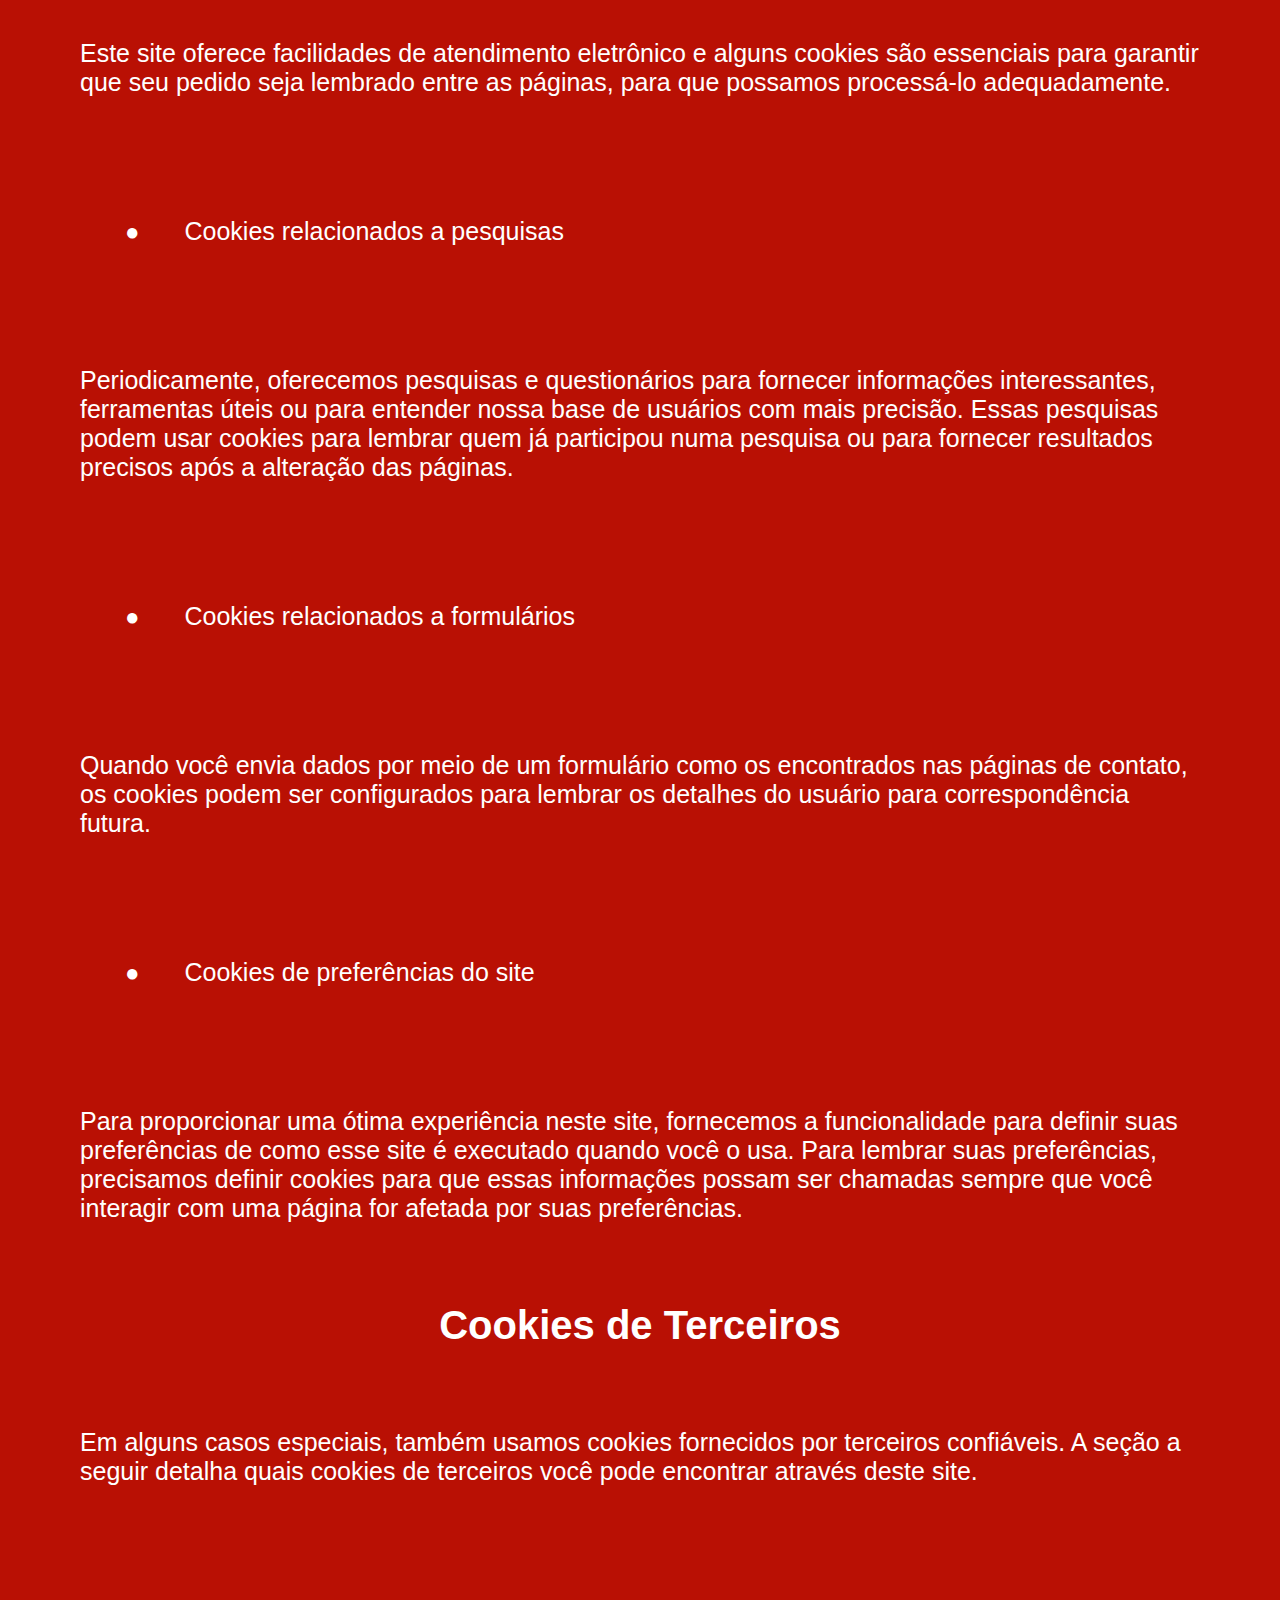
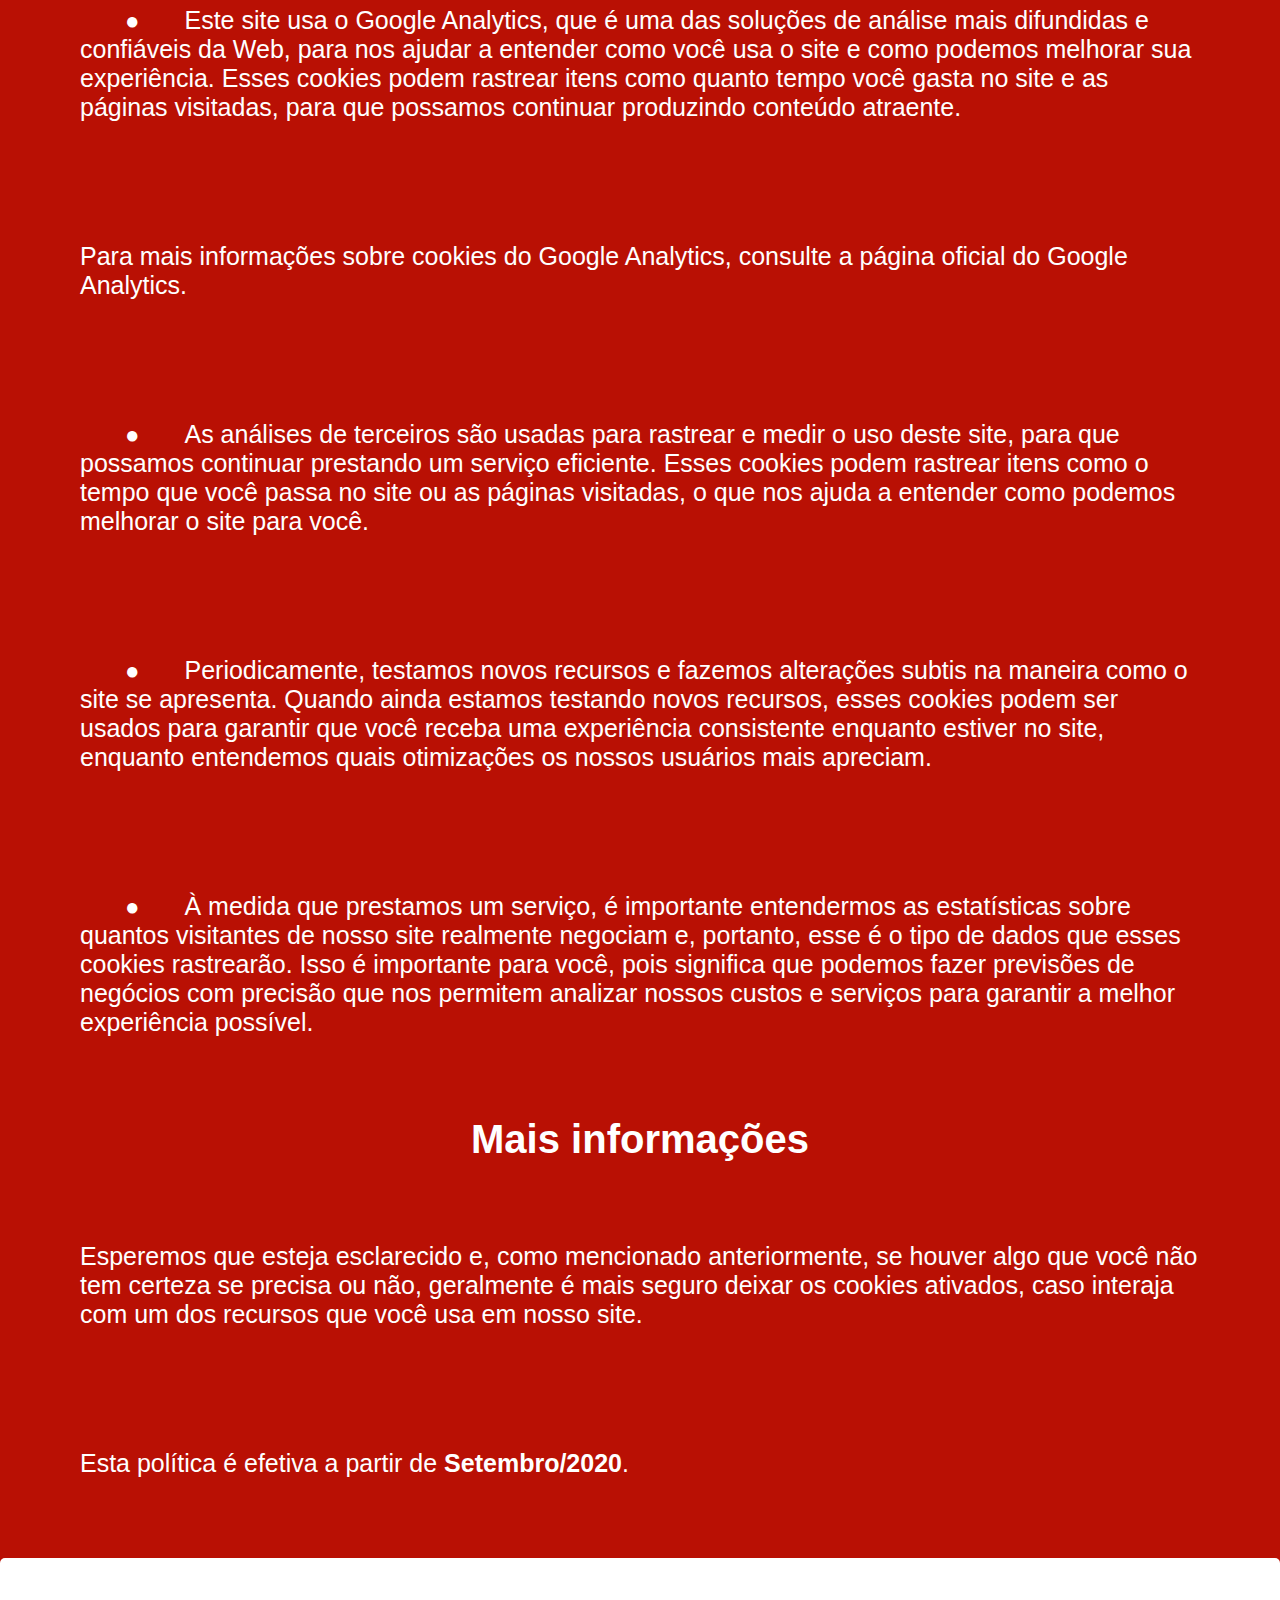
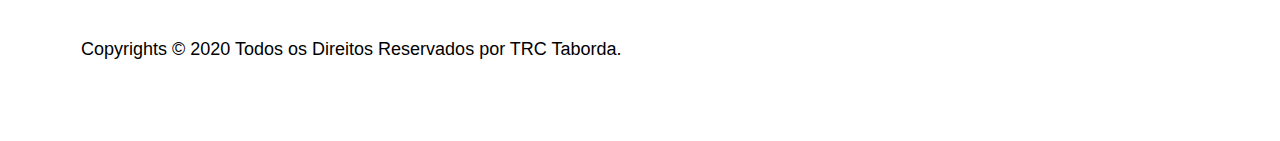
<file: temolit.html>
<!DOCTYPE html>
<html>
    <head>
        <meta charset="UTF-8">
        <meta name="viewport" content="width=device-width, initial-scale=1.0">
        <title>TRC NEGOCIE</title>
        <link rel="stylesheet"  href="style termo.css">
    </head>
    <body>
        <nav id="barra">
            <a href="./index.html">
                <img class="img1" src="./imagemtermos/LOGOTRC.webp">
        </a>
        </nav>
        <h2 class="ti-pr">Termos de Uso</h2>
        <div>
            <p>A política da TRC Taborda é respeitar a sua privacidade em relação a qualquer informação sua que possamos coletar no site TRC Taborda e outros sites que possuímos e operamos.<br>
                <br>
                Solicitamos informações pessoais apenas quando realmente precisamos delas para lhe fornecer um serviço. Fazemo-lo por meios justos e legais, com o seu conhecimento e consentimento. Também informamos por que estamos coletando e como será usado.<br>
                <br>
                Apenas retemos as informações coletadas pelo tempo necessário para fornecer o serviço solicitado. Quando armazenamos dados, protegemos dentro de meios comercialmente aceitáveis ​​para evitar perdas e roubos, bem como acesso, divulgação, cópia, uso ou modificação não autorizados.<br>
                <br>
                Não compartilhamos informações de identificação pessoal publicamente ou com terceiros, exceto quando exigido por lei.<br>
                <br>
                O nosso site pode ter links para sites externos que não são operados por nós. Esteja ciente de que não temos controle sobre o conteúdo e práticas desses sites e não podemos aceitar responsabilidade por suas respectivas políticas de privacidade.<br>
                <br>
                Você é livre para recusar a nossa solicitação de informações pessoais, entendendo que talvez não possamos fornecer alguns dos serviços desejados.<br>
                <br>
                O uso continuado de nosso site será considerado como aceitação de nossas práticas em torno de privacidade e informações pessoais. Se você tiver alguma dúvida sobre como lidamos com dados do usuário e informações pessoais, entre em contato conosco.<br></p>
        </div>
        
        <h1 class="ti-pr">Política de Cookies TRC Taborda</h1>
        <h3 class="ti-pt">O que são cookies?</h3>
          <div>
            <p>Como é prática comum em quase todos os sites profissionais, este site usa cookies, que são pequenos arquivos baixados no seu computador, para melhorar sua experiência. Esta página descreve quais informações eles coletam, como as usamos e por que às vezes precisamos armazenar esses cookies. Também compartilharemos como você pode impedir que esses cookies sejam armazenados, no entanto, isso pode fazer o downgrade ou 'quebrar' certos elementos da funcionalidade do site.            </p>
          </div>
        <h4 class="ti-pt">Como usamos os cookies?</h4>  
        <div>
        <p>Utilizamos cookies por vários motivos, detalhados abaixo. Infelizmente, na maioria dos casos, não existem opções padrão do setor para desativar os cookies sem desativar completamente a funcionalidade e os recursos que eles adicionam a este site. É recomendável que você deixe todos os cookies se não tiver certeza se precisa ou não deles, caso sejam usados ​​para fornecer um serviço que você usa.
        </p>
    </div>
    <h5 class="ti-pt">Desativar cookies</h5>
    <div>
        <p>Você pode impedir a configuração de cookies ajustando as configurações do seu navegador (consulte a Ajuda do navegador para saber como fazer isso). Esteja ciente de que a desativação de cookies afetará a funcionalidade deste e de muitos outros sites que você visita. A desativação de cookies geralmente resultará na desativação de determinadas funcionalidades e recursos deste site. Portanto, é recomendável que você não desative os cookies.</p>
    </div>
    <h6 class="ti-pt">Cookies que definimos</h6>
    <div>
    <p class="bo-pt">Cookies relacionados ao login</p>
    <p>Utilizamos cookies quando você está logado, para que possamos lembrar dessa ação. Isso evita que você precise fazer login sempre que visitar uma nova página. Esses cookies são normalmente removidos ou limpos quando você efetua logout para garantir que você possa acessar apenas a recursos e áreas restritas ao efetuar login.
    </p>
    <p class="bo-pt">Cookies relacionados a informativos por e-mail</p>
    <p>Este site oferece serviços de informativos por e-mail, SMS e outros canais digitais e os cookies podem ser usados ​​para lembrar se você acessou nosso serviço e se deve mostrar determinadas notificações pertinentes ao serviço prestado.</p>
    <p class="bo-pt">Cookies relacionados a processamento de pedidos</p>
    <p>Este site oferece facilidades de atendimento eletrônico e alguns cookies são essenciais para garantir que seu pedido seja lembrado entre as páginas, para que possamos processá-lo adequadamente.
    </p>
    <p class="bo-pt">Cookies relacionados a pesquisas</p>
    <p>Periodicamente, oferecemos pesquisas e questionários para fornecer informações interessantes, ferramentas úteis ou para entender nossa base de usuários com mais precisão. Essas pesquisas podem usar cookies para lembrar quem já participou numa pesquisa ou para fornecer resultados precisos após a alteração das páginas.
    </p>
    <p class="bo-pt">Cookies relacionados a formulários</p>
    <p>Quando você envia dados por meio de um formulário como os encontrados nas páginas de contato, os cookies podem ser configurados para lembrar os detalhes do usuário para correspondência futura.</p>
    <p class="bo-pt">Cookies de preferências do site</p>
    <p>Para proporcionar uma ótima experiência neste site, fornecemos a funcionalidade para definir suas preferências de como esse site é executado quando você o usa. Para lembrar suas preferências, precisamos definir cookies para que essas informações possam ser chamadas sempre que você interagir com uma página for afetada por suas preferências.
    </p>
    </div>
    <h1 class="ti-pr">Cookies de Terceiros</h1>
    <div>
      <p>Em alguns casos especiais, também usamos cookies fornecidos por terceiros confiáveis. A seção a seguir detalha quais cookies de terceiros você pode encontrar através deste site.</p>
      <p class="bo-pt">Este site usa o Google Analytics, que é uma das soluções de análise mais difundidas e confiáveis ​​da Web, para nos ajudar a entender como você usa o site e como podemos melhorar sua experiência. Esses cookies podem rastrear itens como quanto tempo você gasta no site e as páginas visitadas, para que possamos continuar produzindo conteúdo atraente.
    </p>
    <p>Para mais informações sobre cookies do Google Analytics, consulte a página oficial do Google Analytics.</p>
    <p class="bo-pt">As análises de terceiros são usadas para rastrear e medir o uso deste site, para que possamos continuar prestando um serviço eficiente. Esses cookies podem rastrear itens como o tempo que você passa no site ou as páginas visitadas, o que nos ajuda a entender como podemos melhorar o site para você.
    </p>
    <p class="bo-pt">Periodicamente, testamos novos recursos e fazemos alterações subtis na maneira como o site se apresenta. Quando ainda estamos testando novos recursos, esses cookies podem ser usados ​​para garantir que você receba uma experiência consistente enquanto estiver no site, enquanto entendemos quais otimizações os nossos usuários mais apreciam.
    </p>
    <p class="bo-pt">À medida que prestamos um serviço, é importante entendermos as estatísticas sobre quantos visitantes de nosso site realmente negociam e, portanto, esse é o tipo de dados que esses cookies rastrearão. Isso é importante para você, pois significa que podemos fazer previsões de negócios com precisão que nos permitem analizar nossos custos e serviços para garantir a melhor experiência possível.
    </p>
    </div>
    <h2 class="ti-pr">Mais informações</h2>
    <div>
    <p>Esperemos que esteja esclarecido e, como mencionado anteriormente, se houver algo que você não tem certeza se precisa ou não, geralmente é mais seguro deixar os cookies ativados, caso interaja com um dos recursos que você usa em nosso site.
    </p>
    <p>Esta política é efetiva a partir de <strong>Setembro/2020</strong>.
    </p>
    </div>
    <footer>
        <p class="ti-pl">Copyrights © 2020 Todos os Direitos Reservados por TRC Taborda.</p>
    </footer>
    </body>
</html>
</file>
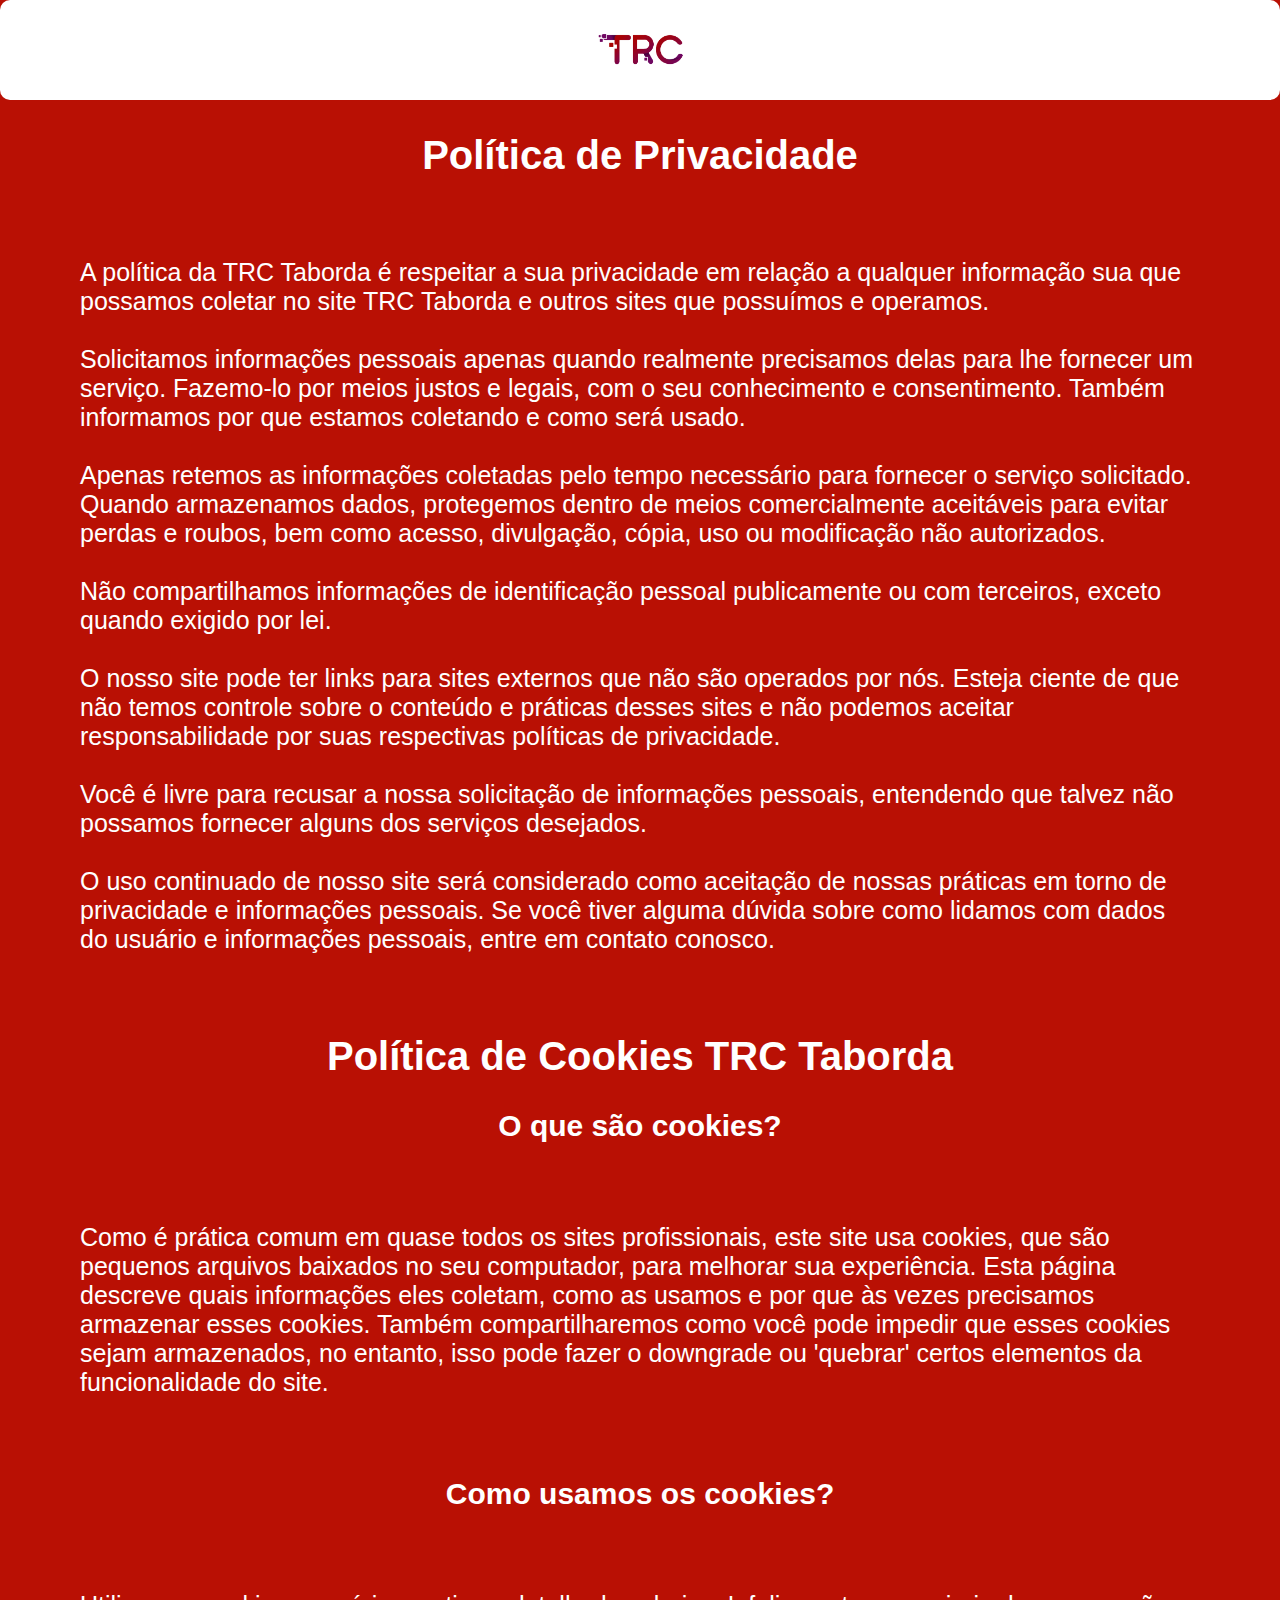
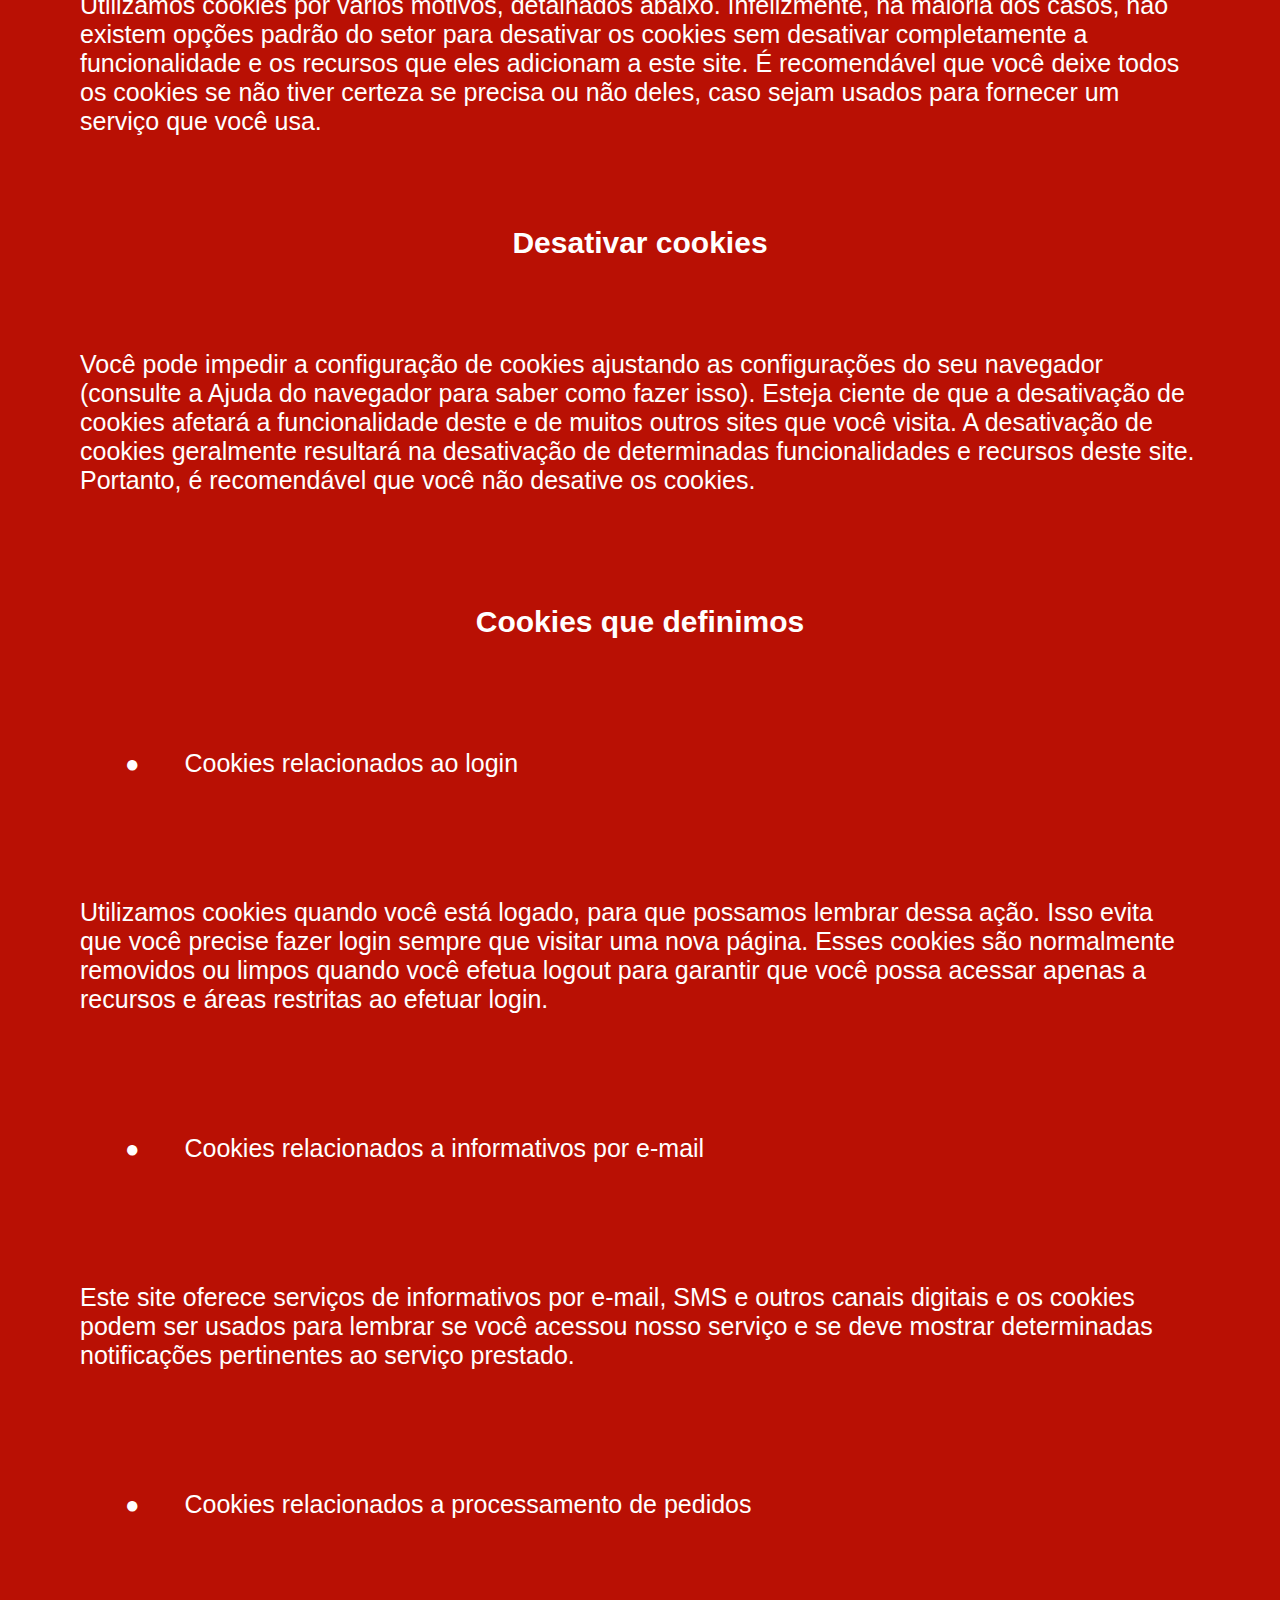
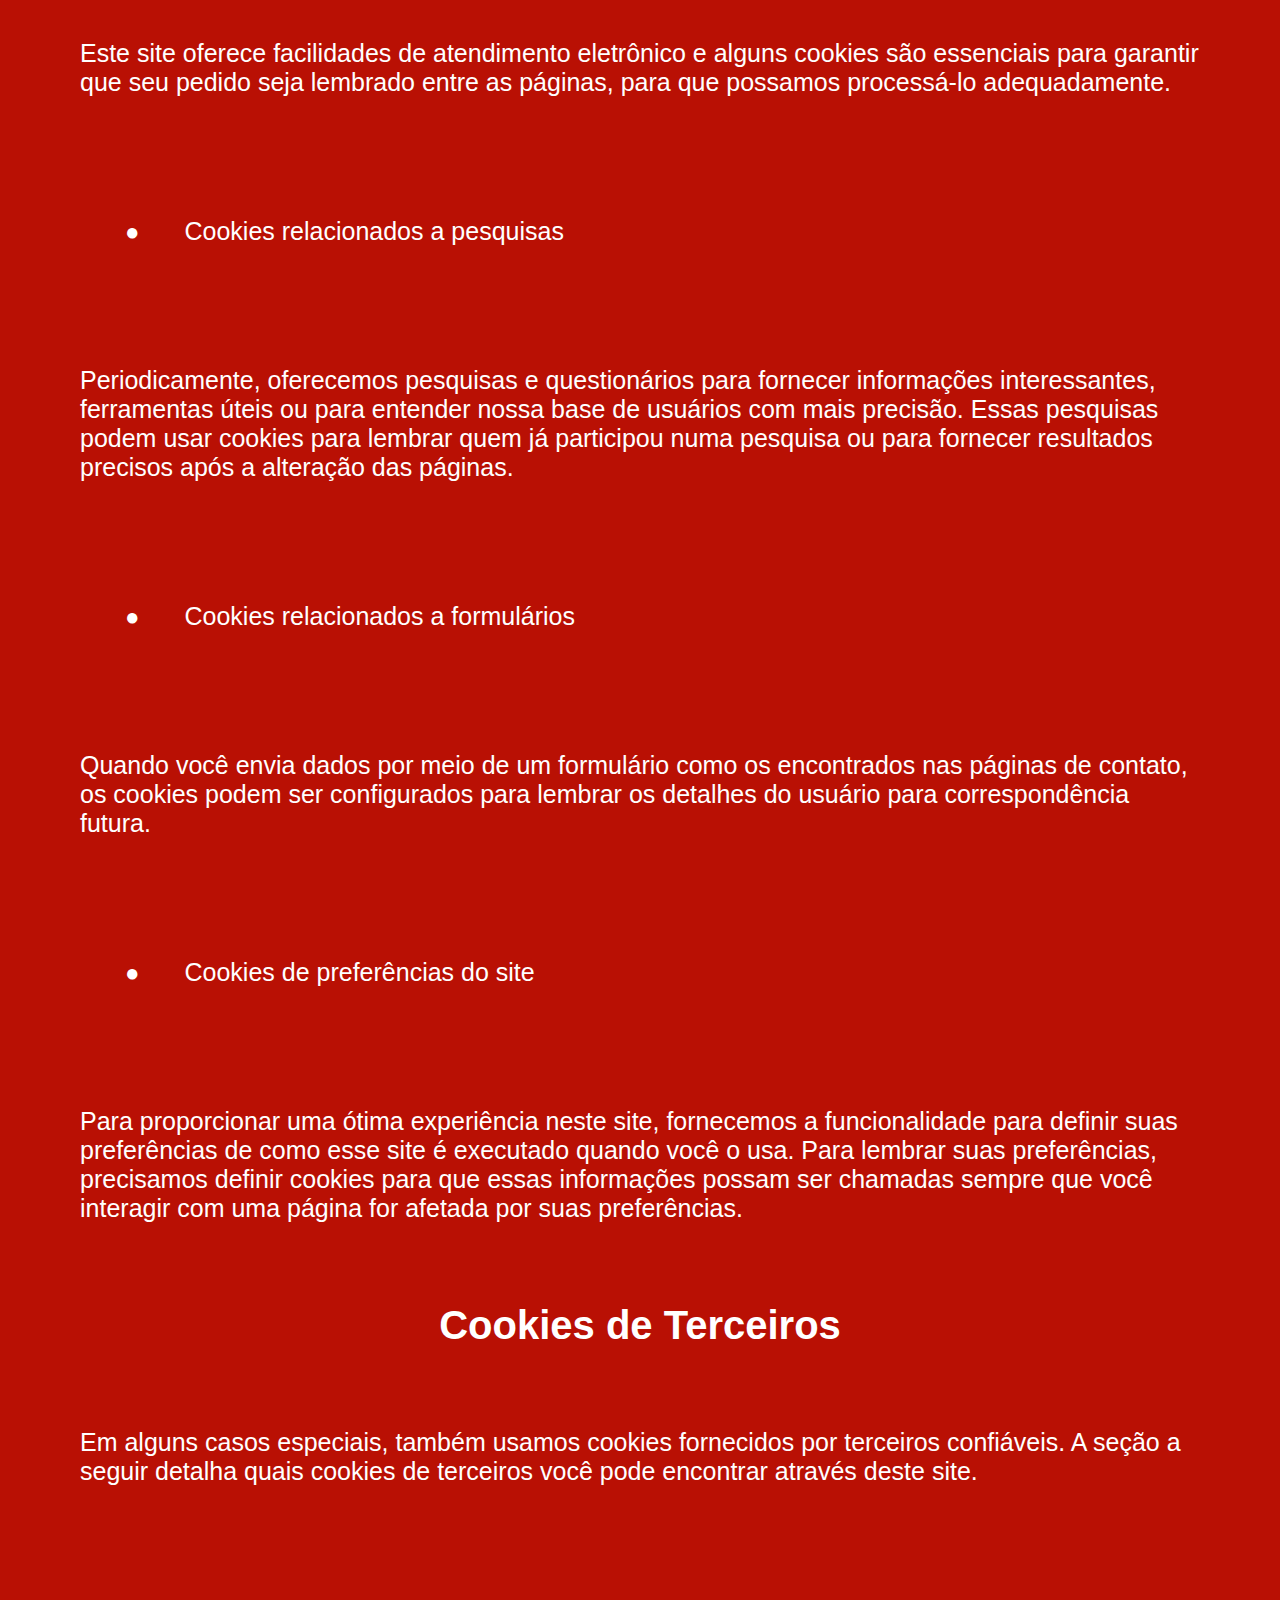
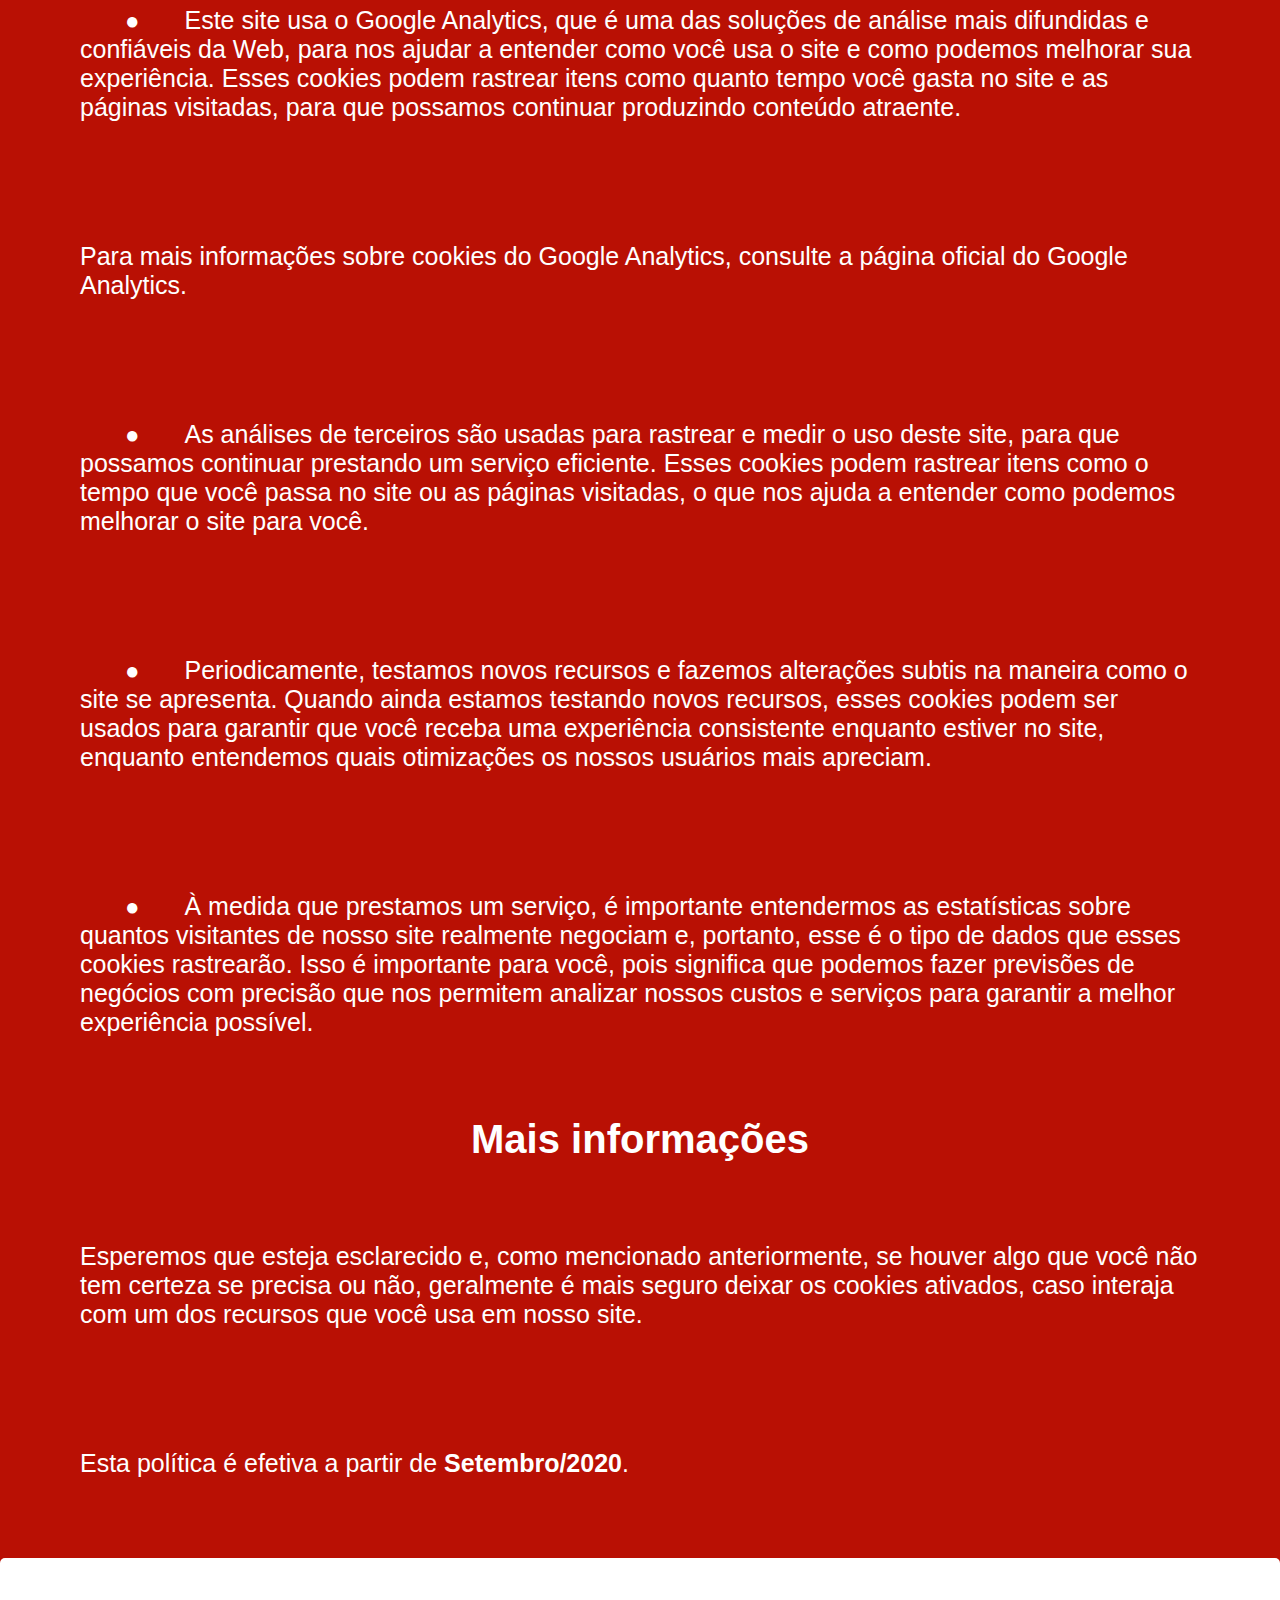
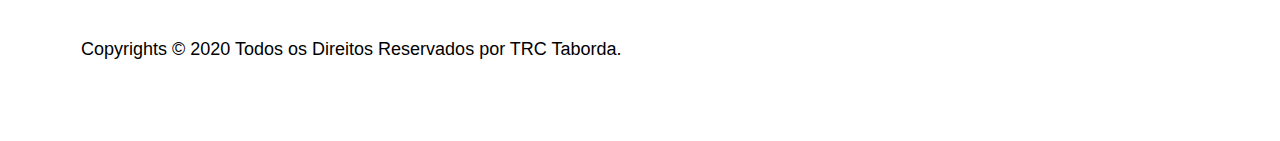
<file: politicaweb/polit.html>
<!DOCTYPE html>
<html>
    <head>
        <meta charset="UTF-8">
        <meta name="viewport" content="width=device-width, initial-scale=1.0">
        <title>TRC NEGOCIE</title>
        <link rel="stylesheet"  href="../politicaweb/style.css">
    </head>
    <body>
        <nav id="barra">
            <a href="/index.html">
            <img class="img1" src="../politicaweb/imagem/LOGOTRC.webp">
        </a>
        </nav>
        <h2 class="ti-pr">Política de Privacidade</h2>
        <div>
            <p>A política da TRC Taborda é respeitar a sua privacidade em relação a qualquer informação sua que possamos coletar no site TRC Taborda e outros sites que possuímos e operamos.<br>
                <br>
                Solicitamos informações pessoais apenas quando realmente precisamos delas para lhe fornecer um serviço. Fazemo-lo por meios justos e legais, com o seu conhecimento e consentimento. Também informamos por que estamos coletando e como será usado.<br>
                <br>
                Apenas retemos as informações coletadas pelo tempo necessário para fornecer o serviço solicitado. Quando armazenamos dados, protegemos dentro de meios comercialmente aceitáveis ​​para evitar perdas e roubos, bem como acesso, divulgação, cópia, uso ou modificação não autorizados.<br>
                <br>
                Não compartilhamos informações de identificação pessoal publicamente ou com terceiros, exceto quando exigido por lei.<br>
                <br>
                O nosso site pode ter links para sites externos que não são operados por nós. Esteja ciente de que não temos controle sobre o conteúdo e práticas desses sites e não podemos aceitar responsabilidade por suas respectivas políticas de privacidade.<br>
                <br>
                Você é livre para recusar a nossa solicitação de informações pessoais, entendendo que talvez não possamos fornecer alguns dos serviços desejados.<br>
                <br>
                O uso continuado de nosso site será considerado como aceitação de nossas práticas em torno de privacidade e informações pessoais. Se você tiver alguma dúvida sobre como lidamos com dados do usuário e informações pessoais, entre em contato conosco.<br></p>
        </div>
        
        <h1 class="ti-pr">Política de Cookies TRC Taborda</h1>
        <h3 class="ti-pt">O que são cookies?</h3>
          <div>
            <p>Como é prática comum em quase todos os sites profissionais, este site usa cookies, que são pequenos arquivos baixados no seu computador, para melhorar sua experiência. Esta página descreve quais informações eles coletam, como as usamos e por que às vezes precisamos armazenar esses cookies. Também compartilharemos como você pode impedir que esses cookies sejam armazenados, no entanto, isso pode fazer o downgrade ou 'quebrar' certos elementos da funcionalidade do site.            </p>
          </div>
        <h4 class="ti-pt">Como usamos os cookies?</h4>  
        <div>
        <p>Utilizamos cookies por vários motivos, detalhados abaixo. Infelizmente, na maioria dos casos, não existem opções padrão do setor para desativar os cookies sem desativar completamente a funcionalidade e os recursos que eles adicionam a este site. É recomendável que você deixe todos os cookies se não tiver certeza se precisa ou não deles, caso sejam usados ​​para fornecer um serviço que você usa.
        </p>
    </div>
    <h5 class="ti-pt">Desativar cookies</h5>
    <div>
        <p>Você pode impedir a configuração de cookies ajustando as configurações do seu navegador (consulte a Ajuda do navegador para saber como fazer isso). Esteja ciente de que a desativação de cookies afetará a funcionalidade deste e de muitos outros sites que você visita. A desativação de cookies geralmente resultará na desativação de determinadas funcionalidades e recursos deste site. Portanto, é recomendável que você não desative os cookies.</p>
    </div>
    <h6 class="ti-pt">Cookies que definimos</h6>
    <div>
    <p class="bo-pt">Cookies relacionados ao login</p>
    <p>Utilizamos cookies quando você está logado, para que possamos lembrar dessa ação. Isso evita que você precise fazer login sempre que visitar uma nova página. Esses cookies são normalmente removidos ou limpos quando você efetua logout para garantir que você possa acessar apenas a recursos e áreas restritas ao efetuar login.
    </p>
    <p class="bo-pt">Cookies relacionados a informativos por e-mail</p>
    <p>Este site oferece serviços de informativos por e-mail, SMS e outros canais digitais e os cookies podem ser usados ​​para lembrar se você acessou nosso serviço e se deve mostrar determinadas notificações pertinentes ao serviço prestado.</p>
    <p class="bo-pt">Cookies relacionados a processamento de pedidos</p>
    <p>Este site oferece facilidades de atendimento eletrônico e alguns cookies são essenciais para garantir que seu pedido seja lembrado entre as páginas, para que possamos processá-lo adequadamente.
    </p>
    <p class="bo-pt">Cookies relacionados a pesquisas</p>
    <p>Periodicamente, oferecemos pesquisas e questionários para fornecer informações interessantes, ferramentas úteis ou para entender nossa base de usuários com mais precisão. Essas pesquisas podem usar cookies para lembrar quem já participou numa pesquisa ou para fornecer resultados precisos após a alteração das páginas.
    </p>
    <p class="bo-pt">Cookies relacionados a formulários</p>
    <p>Quando você envia dados por meio de um formulário como os encontrados nas páginas de contato, os cookies podem ser configurados para lembrar os detalhes do usuário para correspondência futura.</p>
    <p class="bo-pt">Cookies de preferências do site</p>
    <p>Para proporcionar uma ótima experiência neste site, fornecemos a funcionalidade para definir suas preferências de como esse site é executado quando você o usa. Para lembrar suas preferências, precisamos definir cookies para que essas informações possam ser chamadas sempre que você interagir com uma página for afetada por suas preferências.
    </p>
    </div>
    <h1 class="ti-pr">Cookies de Terceiros</h1>
    <div>
      <p>Em alguns casos especiais, também usamos cookies fornecidos por terceiros confiáveis. A seção a seguir detalha quais cookies de terceiros você pode encontrar através deste site.</p>
      <p class="bo-pt">Este site usa o Google Analytics, que é uma das soluções de análise mais difundidas e confiáveis ​​da Web, para nos ajudar a entender como você usa o site e como podemos melhorar sua experiência. Esses cookies podem rastrear itens como quanto tempo você gasta no site e as páginas visitadas, para que possamos continuar produzindo conteúdo atraente.
    </p>
    <p>Para mais informações sobre cookies do Google Analytics, consulte a página oficial do Google Analytics.</p>
    <p class="bo-pt">As análises de terceiros são usadas para rastrear e medir o uso deste site, para que possamos continuar prestando um serviço eficiente. Esses cookies podem rastrear itens como o tempo que você passa no site ou as páginas visitadas, o que nos ajuda a entender como podemos melhorar o site para você.
    </p>
    <p class="bo-pt">Periodicamente, testamos novos recursos e fazemos alterações subtis na maneira como o site se apresenta. Quando ainda estamos testando novos recursos, esses cookies podem ser usados ​​para garantir que você receba uma experiência consistente enquanto estiver no site, enquanto entendemos quais otimizações os nossos usuários mais apreciam.
    </p>
    <p class="bo-pt">À medida que prestamos um serviço, é importante entendermos as estatísticas sobre quantos visitantes de nosso site realmente negociam e, portanto, esse é o tipo de dados que esses cookies rastrearão. Isso é importante para você, pois significa que podemos fazer previsões de negócios com precisão que nos permitem analizar nossos custos e serviços para garantir a melhor experiência possível.
    </p>
    </div>
    <h2 class="ti-pr">Mais informações</h2>
    <div>
    <p>Esperemos que esteja esclarecido e, como mencionado anteriormente, se houver algo que você não tem certeza se precisa ou não, geralmente é mais seguro deixar os cookies ativados, caso interaja com um dos recursos que você usa em nosso site.
    </p>
    <p>Esta política é efetiva a partir de <strong>Setembro/2020</strong>.
    </p>
    </div>
    <footer>
        <p class="ti-pl">Copyrights © 2020 Todos os Direitos Reservados por TRC Taborda.</p>
    </footer>
    </body>
</html>
</file>
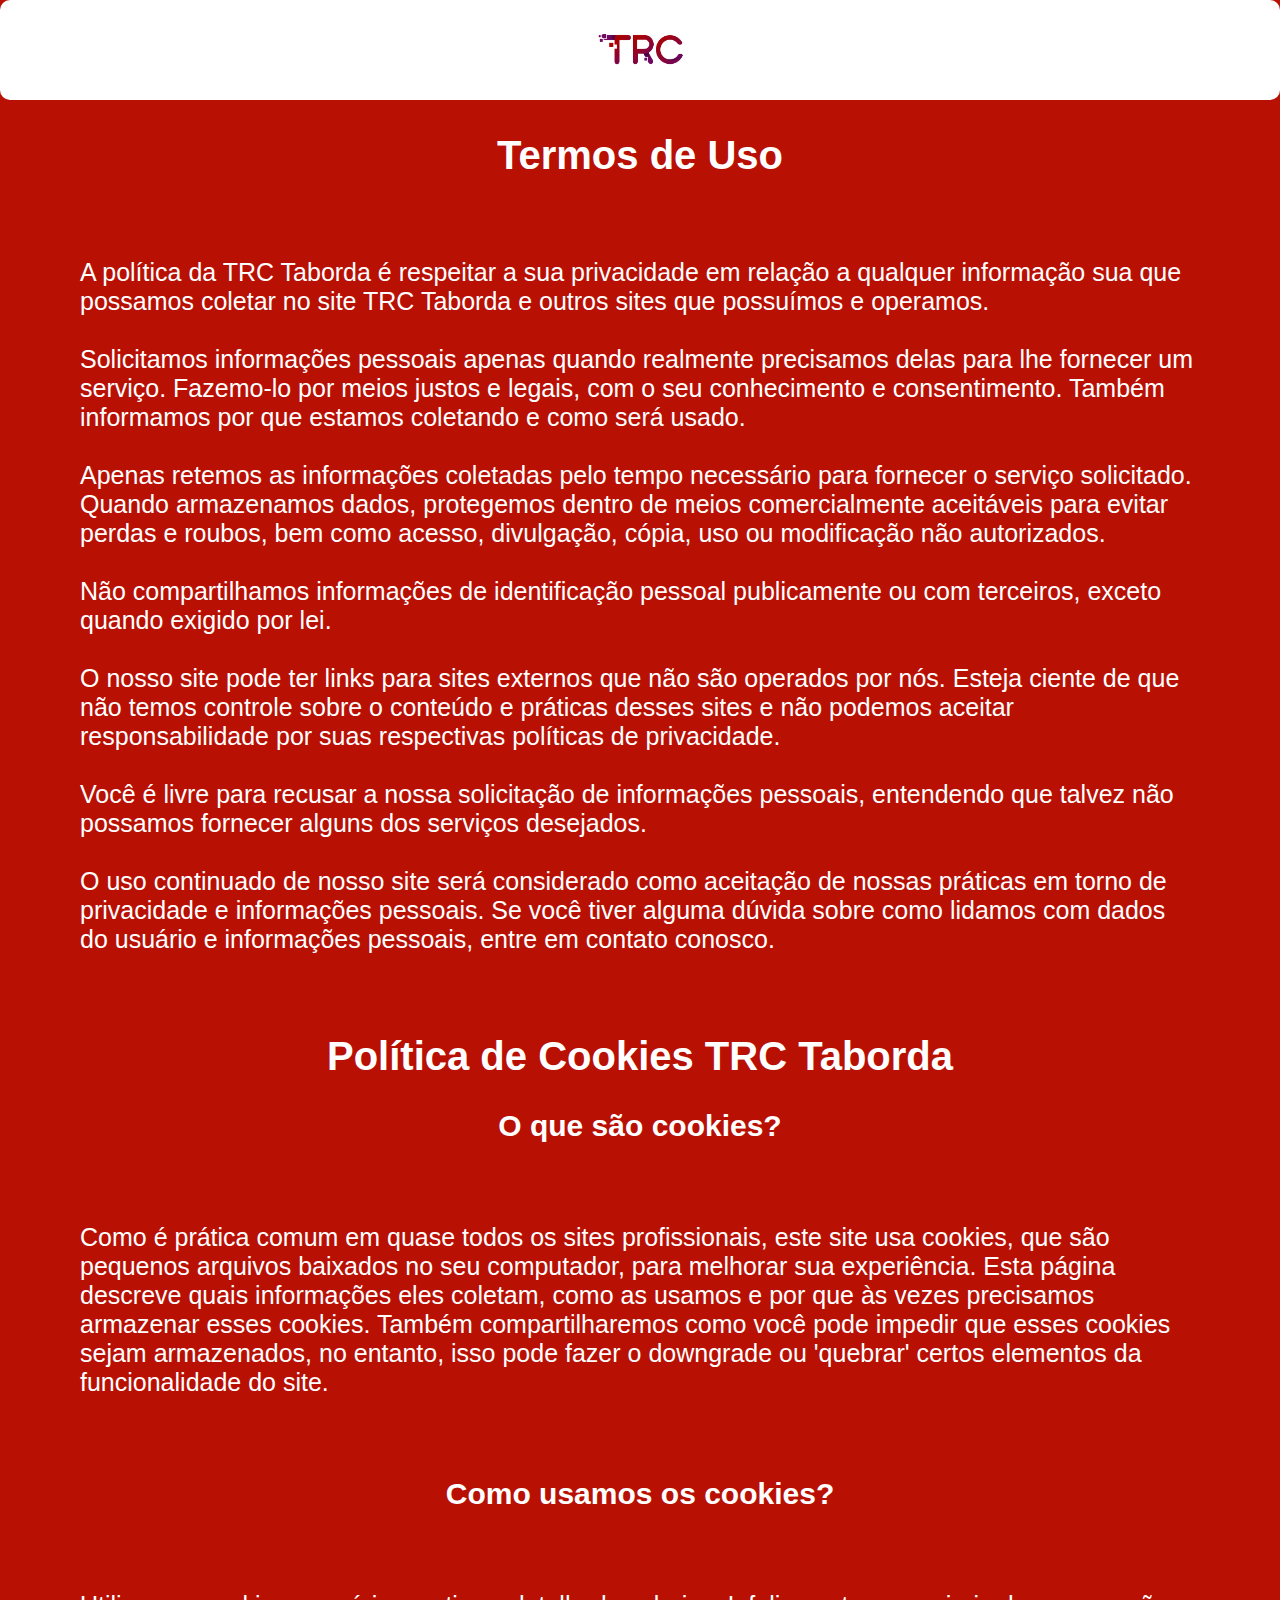
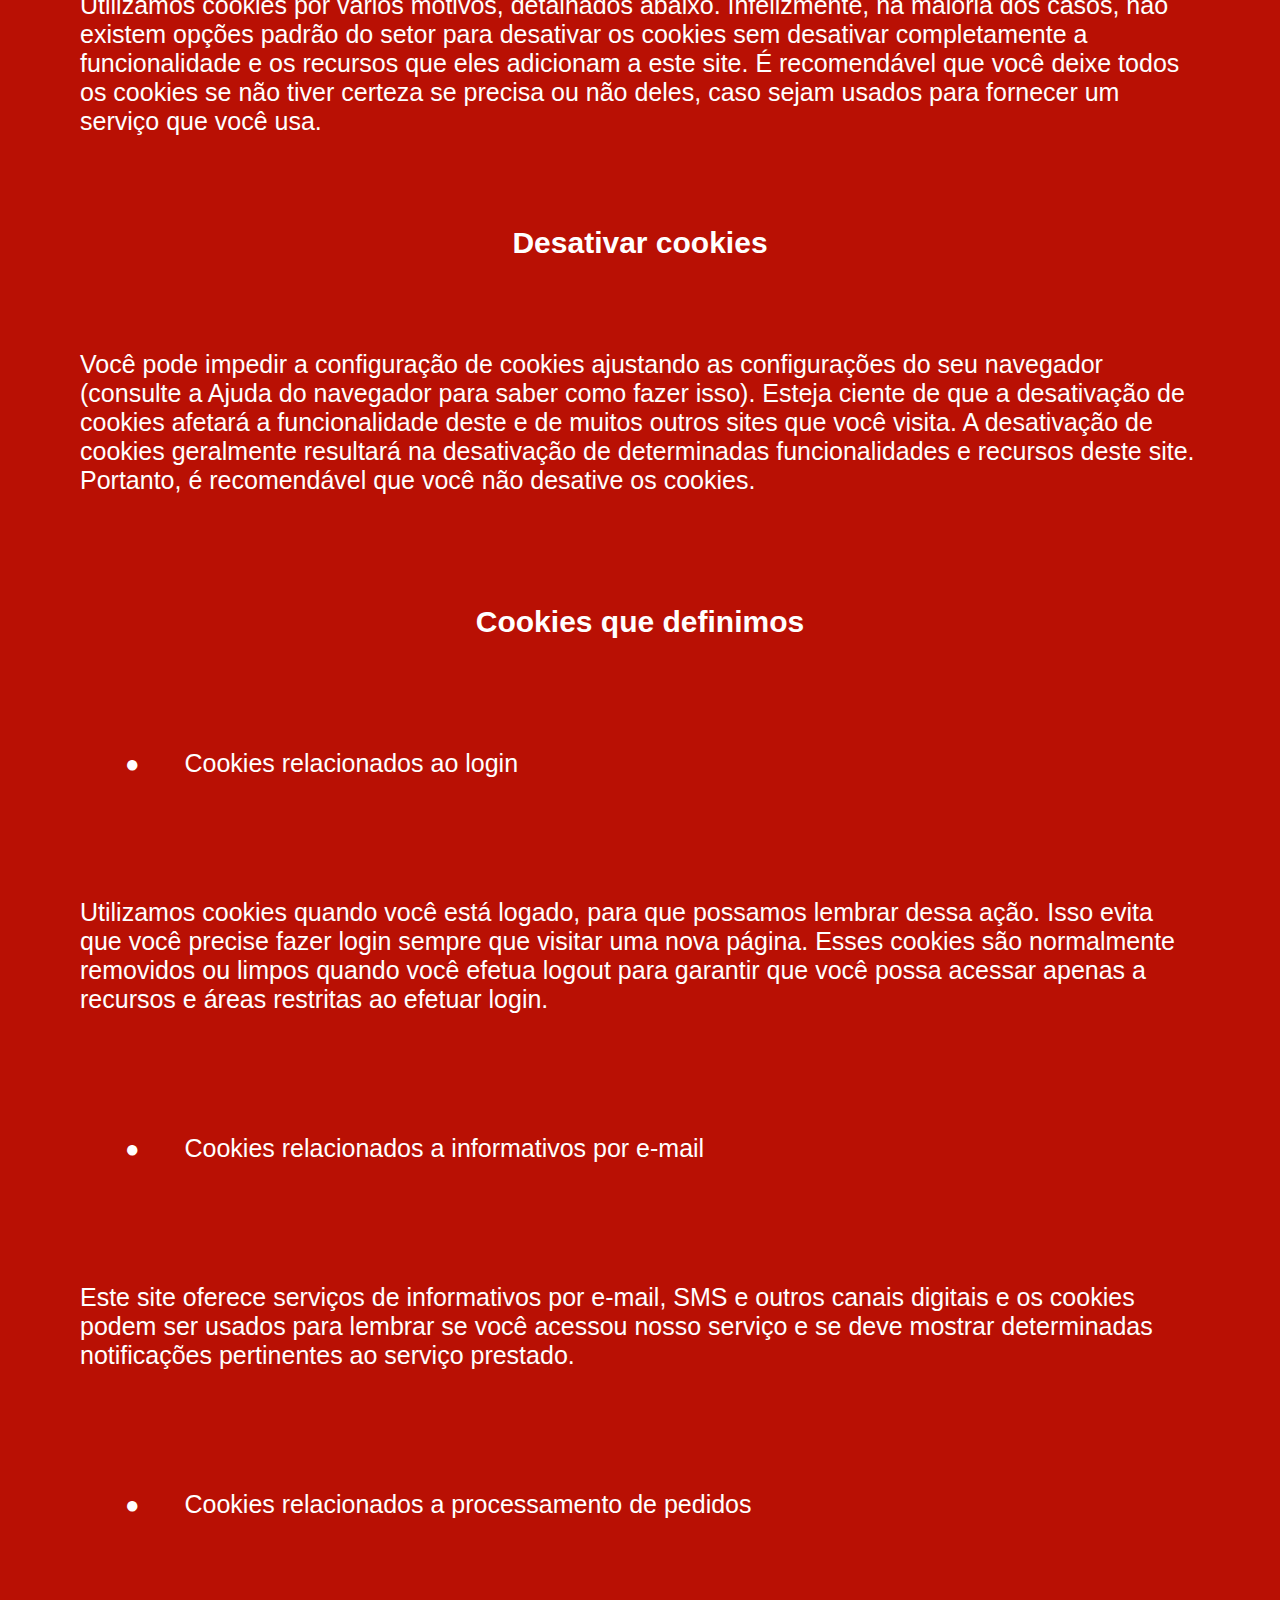
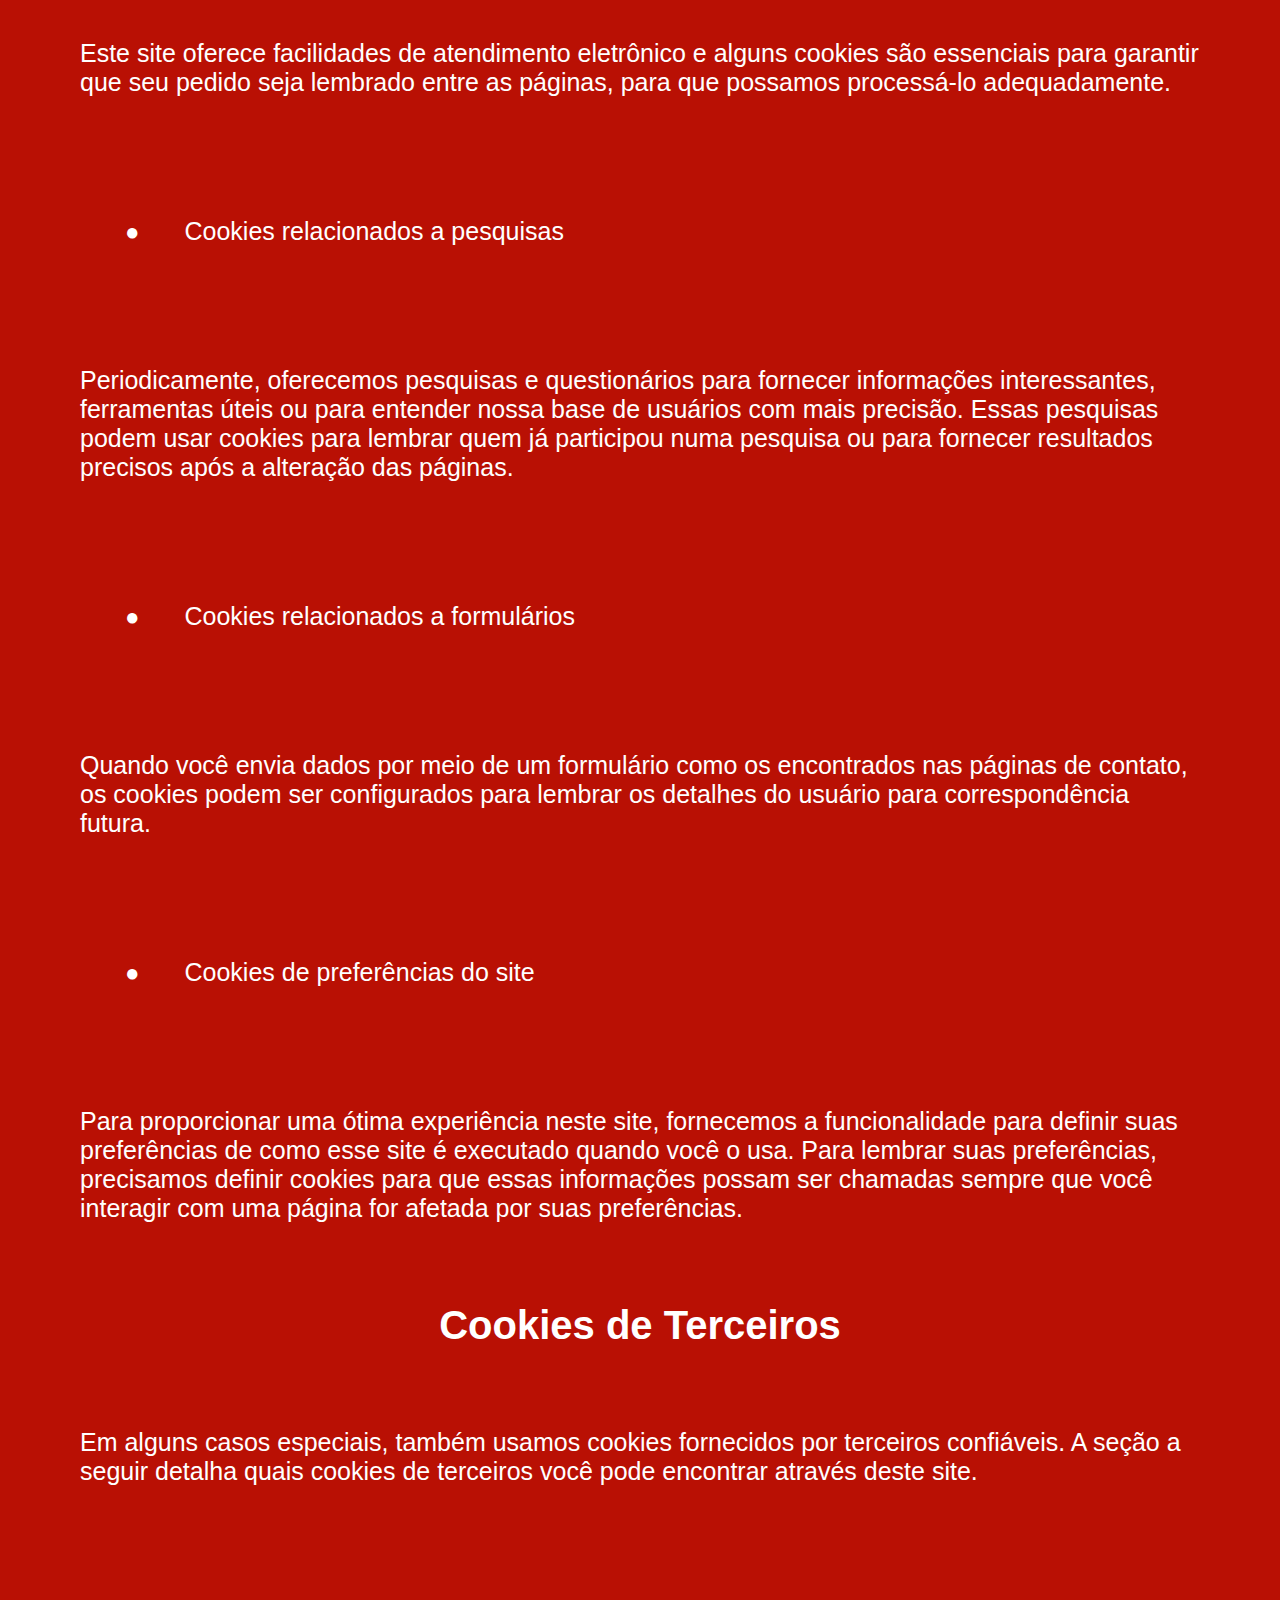
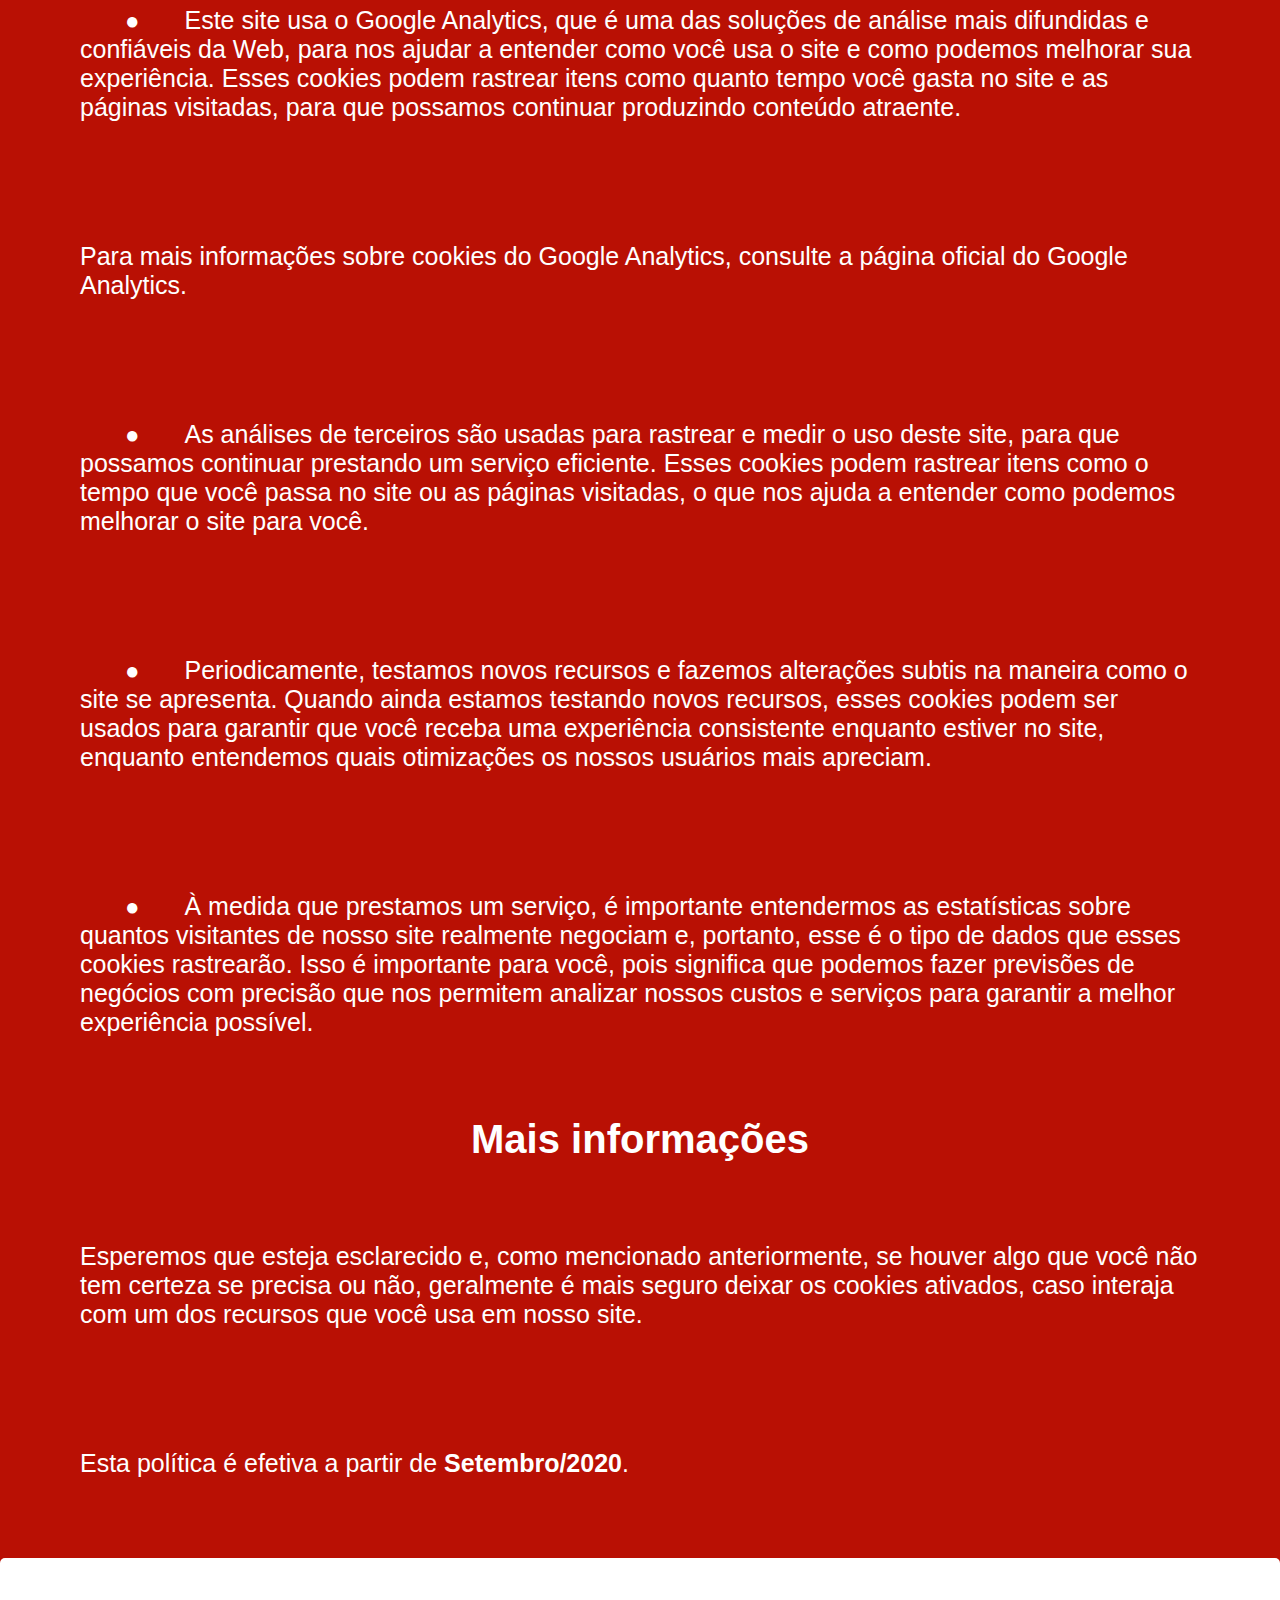
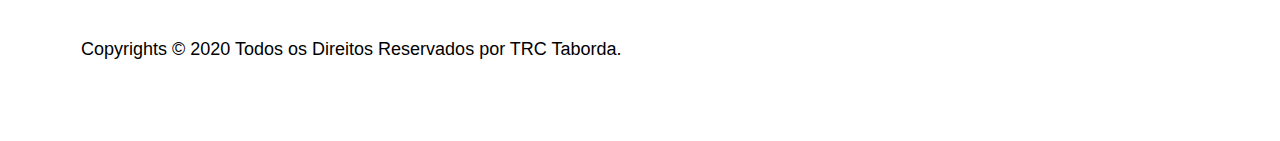
<file: termosweb/temolit.html>
<!DOCTYPE html>
<html>
    <head>
        <meta charset="UTF-8">
        <meta name="viewport" content="width=device-width, initial-scale=1.0">
        <title>TRC NEGOCIE</title>
        <link rel="stylesheet"  href="../termosweb/style.css">
    </head>
    <body>
        <nav id="barra">
            <a href="/index.html">
                <img class="img1" src="../termosweb/imagem/LOGOTRC.webp">
        </a>
        </nav>
        <h2 class="ti-pr">Termos de Uso</h2>
        <div>
            <p>A política da TRC Taborda é respeitar a sua privacidade em relação a qualquer informação sua que possamos coletar no site TRC Taborda e outros sites que possuímos e operamos.<br>
                <br>
                Solicitamos informações pessoais apenas quando realmente precisamos delas para lhe fornecer um serviço. Fazemo-lo por meios justos e legais, com o seu conhecimento e consentimento. Também informamos por que estamos coletando e como será usado.<br>
                <br>
                Apenas retemos as informações coletadas pelo tempo necessário para fornecer o serviço solicitado. Quando armazenamos dados, protegemos dentro de meios comercialmente aceitáveis ​​para evitar perdas e roubos, bem como acesso, divulgação, cópia, uso ou modificação não autorizados.<br>
                <br>
                Não compartilhamos informações de identificação pessoal publicamente ou com terceiros, exceto quando exigido por lei.<br>
                <br>
                O nosso site pode ter links para sites externos que não são operados por nós. Esteja ciente de que não temos controle sobre o conteúdo e práticas desses sites e não podemos aceitar responsabilidade por suas respectivas políticas de privacidade.<br>
                <br>
                Você é livre para recusar a nossa solicitação de informações pessoais, entendendo que talvez não possamos fornecer alguns dos serviços desejados.<br>
                <br>
                O uso continuado de nosso site será considerado como aceitação de nossas práticas em torno de privacidade e informações pessoais. Se você tiver alguma dúvida sobre como lidamos com dados do usuário e informações pessoais, entre em contato conosco.<br></p>
        </div>
        
        <h1 class="ti-pr">Política de Cookies TRC Taborda</h1>
        <h3 class="ti-pt">O que são cookies?</h3>
          <div>
            <p>Como é prática comum em quase todos os sites profissionais, este site usa cookies, que são pequenos arquivos baixados no seu computador, para melhorar sua experiência. Esta página descreve quais informações eles coletam, como as usamos e por que às vezes precisamos armazenar esses cookies. Também compartilharemos como você pode impedir que esses cookies sejam armazenados, no entanto, isso pode fazer o downgrade ou 'quebrar' certos elementos da funcionalidade do site.            </p>
          </div>
        <h4 class="ti-pt">Como usamos os cookies?</h4>  
        <div>
        <p>Utilizamos cookies por vários motivos, detalhados abaixo. Infelizmente, na maioria dos casos, não existem opções padrão do setor para desativar os cookies sem desativar completamente a funcionalidade e os recursos que eles adicionam a este site. É recomendável que você deixe todos os cookies se não tiver certeza se precisa ou não deles, caso sejam usados ​​para fornecer um serviço que você usa.
        </p>
    </div>
    <h5 class="ti-pt">Desativar cookies</h5>
    <div>
        <p>Você pode impedir a configuração de cookies ajustando as configurações do seu navegador (consulte a Ajuda do navegador para saber como fazer isso). Esteja ciente de que a desativação de cookies afetará a funcionalidade deste e de muitos outros sites que você visita. A desativação de cookies geralmente resultará na desativação de determinadas funcionalidades e recursos deste site. Portanto, é recomendável que você não desative os cookies.</p>
    </div>
    <h6 class="ti-pt">Cookies que definimos</h6>
    <div>
    <p class="bo-pt">Cookies relacionados ao login</p>
    <p>Utilizamos cookies quando você está logado, para que possamos lembrar dessa ação. Isso evita que você precise fazer login sempre que visitar uma nova página. Esses cookies são normalmente removidos ou limpos quando você efetua logout para garantir que você possa acessar apenas a recursos e áreas restritas ao efetuar login.
    </p>
    <p class="bo-pt">Cookies relacionados a informativos por e-mail</p>
    <p>Este site oferece serviços de informativos por e-mail, SMS e outros canais digitais e os cookies podem ser usados ​​para lembrar se você acessou nosso serviço e se deve mostrar determinadas notificações pertinentes ao serviço prestado.</p>
    <p class="bo-pt">Cookies relacionados a processamento de pedidos</p>
    <p>Este site oferece facilidades de atendimento eletrônico e alguns cookies são essenciais para garantir que seu pedido seja lembrado entre as páginas, para que possamos processá-lo adequadamente.
    </p>
    <p class="bo-pt">Cookies relacionados a pesquisas</p>
    <p>Periodicamente, oferecemos pesquisas e questionários para fornecer informações interessantes, ferramentas úteis ou para entender nossa base de usuários com mais precisão. Essas pesquisas podem usar cookies para lembrar quem já participou numa pesquisa ou para fornecer resultados precisos após a alteração das páginas.
    </p>
    <p class="bo-pt">Cookies relacionados a formulários</p>
    <p>Quando você envia dados por meio de um formulário como os encontrados nas páginas de contato, os cookies podem ser configurados para lembrar os detalhes do usuário para correspondência futura.</p>
    <p class="bo-pt">Cookies de preferências do site</p>
    <p>Para proporcionar uma ótima experiência neste site, fornecemos a funcionalidade para definir suas preferências de como esse site é executado quando você o usa. Para lembrar suas preferências, precisamos definir cookies para que essas informações possam ser chamadas sempre que você interagir com uma página for afetada por suas preferências.
    </p>
    </div>
    <h1 class="ti-pr">Cookies de Terceiros</h1>
    <div>
      <p>Em alguns casos especiais, também usamos cookies fornecidos por terceiros confiáveis. A seção a seguir detalha quais cookies de terceiros você pode encontrar através deste site.</p>
      <p class="bo-pt">Este site usa o Google Analytics, que é uma das soluções de análise mais difundidas e confiáveis ​​da Web, para nos ajudar a entender como você usa o site e como podemos melhorar sua experiência. Esses cookies podem rastrear itens como quanto tempo você gasta no site e as páginas visitadas, para que possamos continuar produzindo conteúdo atraente.
    </p>
    <p>Para mais informações sobre cookies do Google Analytics, consulte a página oficial do Google Analytics.</p>
    <p class="bo-pt">As análises de terceiros são usadas para rastrear e medir o uso deste site, para que possamos continuar prestando um serviço eficiente. Esses cookies podem rastrear itens como o tempo que você passa no site ou as páginas visitadas, o que nos ajuda a entender como podemos melhorar o site para você.
    </p>
    <p class="bo-pt">Periodicamente, testamos novos recursos e fazemos alterações subtis na maneira como o site se apresenta. Quando ainda estamos testando novos recursos, esses cookies podem ser usados ​​para garantir que você receba uma experiência consistente enquanto estiver no site, enquanto entendemos quais otimizações os nossos usuários mais apreciam.
    </p>
    <p class="bo-pt">À medida que prestamos um serviço, é importante entendermos as estatísticas sobre quantos visitantes de nosso site realmente negociam e, portanto, esse é o tipo de dados que esses cookies rastrearão. Isso é importante para você, pois significa que podemos fazer previsões de negócios com precisão que nos permitem analizar nossos custos e serviços para garantir a melhor experiência possível.
    </p>
    </div>
    <h2 class="ti-pr">Mais informações</h2>
    <div>
    <p>Esperemos que esteja esclarecido e, como mencionado anteriormente, se houver algo que você não tem certeza se precisa ou não, geralmente é mais seguro deixar os cookies ativados, caso interaja com um dos recursos que você usa em nosso site.
    </p>
    <p>Esta política é efetiva a partir de <strong>Setembro/2020</strong>.
    </p>
    </div>
    <footer>
        <p class="ti-pl">Copyrights © 2020 Todos os Direitos Reservados por TRC Taborda.</p>
    </footer>
    </body>
</html>
</file>
<file: styleace.css>
:root {
  --bg-color: #ffffff; 
  --text-color: #000000; 
  --highlight-color: #007bff; 
  --border-color: #cccccc; 
}

body {
  background-color: var(--bg-color);
  color: var(--text-color);
  margin: 0;
  font-family: Arial, sans-serif;
}

button {
  background-color: var(--highlight-color);
  color: #ffffff;
  border: 2px solid var(--border-color);
  padding: 10px 20px;
  cursor: pointer;
  font-size: 1em;
}

button:hover {
  background-color: var(--text-color);
  color: var(--bg-color);
}

body.contrast {
  --bg-color: #000000; 
  --text-color: #ffffff; 
  --highlight-color: #ffffff; 
  --border-color: #ffffff; 
}

body.contrast {
  background-color: var(--bg-color);
  color: var(--text-color);
}

body.contrast button {
  background-color: var(--highlight-color);
  color: var(--bg-color);
  border-color: var(--text-color);
}
</file>
<file: style negocicao.css>
body {
  font-family: Arial, sans-serif;
  margin: 0;
  padding: 0;
  background-color: #e43003;
  color: #333;
  overflow-y: hidden;
  overflow-x: hidden;
}

.container {
  max-width: 600px;
  margin: 0 auto;
  margin-top: 70px;
  padding: 40px;
  background-color: #fff;
  border-radius: 20px;
  box-shadow: 0 4px 6px rgba(0, 0, 0, 0.1);
}

.header {
  text-align: center;
  margin-bottom: 20px;
}

.header h1 {
  font-size: 24px;
  color: #333;
}

.header p {
  color: #666;
}

.button-primary {
  display: block;
  width: 100%;
  padding: 12px;
  background-color: #aa0707;
  color: #fff;
  text-align: center;
  text-decoration: none;
  border-radius: 20px;
  margin-bottom: 20px;
  font-weight: bold;
}

.card {
  padding: 20px;
  background-color: #f9f9f9;
  border: 1px solid #ddd;
  border-radius: 20px;
  margin-bottom: 16px;
}

.card h3 {
  margin: 0 0 10px 0;
  font-size: 20px;
  color: #333;
}

.card .price {
  font-size: 24px;
  color: #d9534f;
  font-weight: bold;
}

.card p {
  margin: 10px 0 0 0;
  color: #666;
}

.card .button-secondary {
  display: inline-block;
  margin-top: 10px;
  padding: 10px 15px;
  background-color: #5cb85c;
  color: #fff;
  text-decoration: none;
  border-radius: 4px;
  font-size: 14px;
}

.customize {
  text-align: center;
}

.customize a {
  color: #d9534f;
  font-weight: bold;
  text-decoration: none;
}


nav{
  display: flex;
  align-items: center;
  justify-content: center;
  background: #ffffff;
  padding: 10px;
  height: 50px;
  width: 100%;

}


.logo {
  font-size: 24px;
  color: #333;
  font-weight: bold;
  letter-spacing: 2px;
  text-transform: uppercase;
  font-family: Arial, Helvetica, sans-serif;


}


ul li a {
  text-decoration: none;
  color: #333;
  font-size: 16px;
  transition: color 0.3s ease;
  position: relative;
  font-family: Arial, Helvetica, sans-serif;
}

ul li a::after {
  content: '';
  display: block;
  width: 0;
  height: 2px;
  background: #333;
  transition: width 0.3s ease;
  position: absolute;
  bottom: -5px;
  left: 0;
}

ul li a:hover::after {
  width: 100%;
}

ul li a:hover {
  color: #000;
}

ul {
  display: flex;
  list-style: none;
  cursor: pointer;
}
</file>
<file: style politica.css>
* {
    box-sizing: border-box;
  }

body,
html {
    margin: 0;
    padding: 0;
    overflow-x: hidden;
    width: 100%;
    background: #b91004;
  }


#barra{
    display: flex;
    justify-content: center;
    align-items: center;   
    background: rgb(255, 255, 255);
    width: 100%;
    border: none;
    border-radius: 10px;
    height: 100px;
}


#barra a {
    display: flex; 
    justify-content: center;
}

.img1{
    width: 7%;
    
}


.logo{
    font-family: Arial, Helvetica, sans-serif;
    color: rgb(0, 0, 0);
    font-size: 30px;
    
}

.ti-pr{
    font-size: 40px;
    font-family: Arial, Helvetica, sans-serif;
    text-align: center;
    color: white;

}


.ti-pt{
    font-size: 30px;
    font-family: Arial, Helvetica, sans-serif;
    text-align: center;
    color: white;
}

p{
    color: white;
    font-family: Arial, Helvetica, sans-serif;
    font-size: 25px;
    padding: 40px;
    margin: 40px;
}



.bo-pt::before{
    content: "●";
    color: white;
    font-family: Arial, Helvetica, sans-serif;
    font-size: 24px;
    padding: 20px;
    margin: 25px;
}

footer{
    background-color: white;
    color: black;
    padding: 1px;
    border-top-left-radius: 5px;
    border-top-right-radius: 5px;

}

.ti-pl{
    color:black;
    font-size: 18px;
}



@media screen and (max-width: 500px) {
    .img1{ 
      width: 25%;
    }

    .bo-pt::before{
        content: "●";
        color: white;
        font-family: Arial, Helvetica, sans-serif;
        font-size: 24px;
        padding: 0;
        margin: 5px;
    }
  
    
    footer{
        background-color: white;
        color: black;
        padding: 1px;
        border-top-left-radius: 5px;
        border-top-right-radius: 5px;
    
    }
    
    .ti-pl{
        color:black;
        font-size: 18px;
    }

    .logo{
        font-family: Arial, Helvetica, sans-serif;
        color: rgb(0, 0, 0);
        font-size: 30px;
        
    }
    
    .ti-pr{
        font-size: 40px;
        font-family: Arial, Helvetica, sans-serif;
        text-align: center;
        color: white;
    }
    
    
    .ti-pt{
        font-size: 30px;
        font-family: Arial, Helvetica, sans-serif;
        text-align: center;
        color: white;
    }
    
    p{
        color: white;
        font-family: Arial, Helvetica, sans-serif;
        font-size: 25px;
        padding: 20px;
        margin: 25px;
    }
    
    
}
</file>
<file: style termo.css>
* {
    box-sizing: border-box;
  }

body,
html {
    margin: 0;
    padding: 0;
    overflow-x: hidden;
    width: 100%;
    background: #b91004;
  }


#barra{
    display: flex;
    justify-content: center;
    align-items: center;   
    background: rgb(255, 255, 255);
    width: 100%;
    border: none;
    border-radius: 10px;
    height: 100px;
}


#barra a {
    display: flex; 
    justify-content: center;
}

.img1{
    width: 7%;
    
}


.logo{
    font-family: Arial, Helvetica, sans-serif;
    color: rgb(0, 0, 0);
    font-size: 30px;
    
}

.ti-pr{
    font-size: 40px;
    font-family: Arial, Helvetica, sans-serif;
    text-align: center;
    color: white;

}


.ti-pt{
    font-size: 30px;
    font-family: Arial, Helvetica, sans-serif;
    text-align: center;
    color: white;
}

p{
    color: white;
    font-family: Arial, Helvetica, sans-serif;
    font-size: 25px;
    padding: 40px;
    margin: 40px;
}



.bo-pt::before{
    content: "●";
    color: white;
    font-family: Arial, Helvetica, sans-serif;
    font-size: 24px;
    padding: 20px;
    margin: 25px;
}

footer{
    background-color: white;
    color: black;
    padding: 1px;
    border-top-left-radius: 5px;
    border-top-right-radius: 5px;

}

.ti-pl{
    color:black;
    font-size: 18px;
}



@media screen and (max-width: 500px) {
    .img1{ 
      width: 25%;
    }

    .bo-pt::before{
        content: "●";
        color: white;
        font-family: Arial, Helvetica, sans-serif;
        font-size: 24px;
        padding: 0;
        margin: 5px;
    }
  
    
    footer{
        background-color: white;
        color: black;
        padding: 1px;
        border-top-left-radius: 5px;
        border-top-right-radius: 5px;
    
    }
    
    .ti-pl{
        color:black;
        font-size: 18px;
    }

    .logo{
        font-family: Arial, Helvetica, sans-serif;
        color: rgb(0, 0, 0);
        font-size: 30px;
        
    }
    
    .ti-pr{
        font-size: 40px;
        font-family: Arial, Helvetica, sans-serif;
        text-align: center;
        color: white;
    }
    
    
    .ti-pt{
        font-size: 30px;
        font-family: Arial, Helvetica, sans-serif;
        text-align: center;
        color: white;
    }
    
    p{
        color: white;
        font-family: Arial, Helvetica, sans-serif;
        font-size: 25px;
        padding: 20px;
        margin: 25px;
    }
    
    
}
</file>
<file: politicaweb/style.css>
* {
    box-sizing: border-box;
  }

body,
html {
    margin: 0;
    padding: 0;
    overflow-x: hidden;
    width: 100%;
    background: #b91004;
  }


#barra{
    display: flex;
    justify-content: center;
    align-items: center;   
    background: rgb(255, 255, 255);
    width: 100%;
    border: none;
    border-radius: 10px;
    height: 100px;
}


#barra a {
    display: flex; 
    justify-content: center;
}

.img1{
    width: 7%;
    
}


.logo{
    font-family: Arial, Helvetica, sans-serif;
    color: rgb(0, 0, 0);
    font-size: 30px;
    
}

.ti-pr{
    font-size: 40px;
    font-family: Arial, Helvetica, sans-serif;
    text-align: center;
    color: white;

}


.ti-pt{
    font-size: 30px;
    font-family: Arial, Helvetica, sans-serif;
    text-align: center;
    color: white;
}

p{
    color: white;
    font-family: Arial, Helvetica, sans-serif;
    font-size: 25px;
    padding: 40px;
    margin: 40px;
}



.bo-pt::before{
    content: "●";
    color: white;
    font-family: Arial, Helvetica, sans-serif;
    font-size: 24px;
    padding: 20px;
    margin: 25px;
}

footer{
    background-color: white;
    color: black;
    padding: 1px;
    border-top-left-radius: 5px;
    border-top-right-radius: 5px;

}

.ti-pl{
    color:black;
    font-size: 18px;
}



@media screen and (max-width: 500px) {
    .img1{ 
      width: 25%;
    }

    .bo-pt::before{
        content: "●";
        color: white;
        font-family: Arial, Helvetica, sans-serif;
        font-size: 24px;
        padding: 0;
        margin: 5px;
    }
  
    
    footer{
        background-color: white;
        color: black;
        padding: 1px;
        border-top-left-radius: 5px;
        border-top-right-radius: 5px;
    
    }
    
    .ti-pl{
        color:black;
        font-size: 18px;
    }

    .logo{
        font-family: Arial, Helvetica, sans-serif;
        color: rgb(0, 0, 0);
        font-size: 30px;
        
    }
    
    .ti-pr{
        font-size: 40px;
        font-family: Arial, Helvetica, sans-serif;
        text-align: center;
        color: white;
    }
    
    
    .ti-pt{
        font-size: 30px;
        font-family: Arial, Helvetica, sans-serif;
        text-align: center;
        color: white;
    }
    
    p{
        color: white;
        font-family: Arial, Helvetica, sans-serif;
        font-size: 25px;
        padding: 20px;
        margin: 25px;
    }
    
    
}
</file>
<file: termosweb/style.css>
* {
    box-sizing: border-box;
  }

body,
html {
    margin: 0;
    padding: 0;
    overflow-x: hidden;
    width: 100%;
    background: #b91004;
  }


#barra{
    display: flex;
    justify-content: center;
    align-items: center;   
    background: rgb(255, 255, 255);
    width: 100%;
    border: none;
    border-radius: 10px;
    height: 100px;
}


#barra a {
    display: flex; 
    justify-content: center;
}

.img1{
    width: 7%;
    
}


.logo{
    font-family: Arial, Helvetica, sans-serif;
    color: rgb(0, 0, 0);
    font-size: 30px;
    
}

.ti-pr{
    font-size: 40px;
    font-family: Arial, Helvetica, sans-serif;
    text-align: center;
    color: white;

}


.ti-pt{
    font-size: 30px;
    font-family: Arial, Helvetica, sans-serif;
    text-align: center;
    color: white;
}

p{
    color: white;
    font-family: Arial, Helvetica, sans-serif;
    font-size: 25px;
    padding: 40px;
    margin: 40px;
}



.bo-pt::before{
    content: "●";
    color: white;
    font-family: Arial, Helvetica, sans-serif;
    font-size: 24px;
    padding: 20px;
    margin: 25px;
}

footer{
    background-color: white;
    color: black;
    padding: 1px;
    border-top-left-radius: 5px;
    border-top-right-radius: 5px;

}

.ti-pl{
    color:black;
    font-size: 18px;
}



@media screen and (max-width: 500px) {
    .img1{ 
      width: 25%;
    }

    .bo-pt::before{
        content: "●";
        color: white;
        font-family: Arial, Helvetica, sans-serif;
        font-size: 24px;
        padding: 0;
        margin: 5px;
    }
  
    
    footer{
        background-color: white;
        color: black;
        padding: 1px;
        border-top-left-radius: 5px;
        border-top-right-radius: 5px;
    
    }
    
    .ti-pl{
        color:black;
        font-size: 18px;
    }

    .logo{
        font-family: Arial, Helvetica, sans-serif;
        color: rgb(0, 0, 0);
        font-size: 30px;
        
    }
    
    .ti-pr{
        font-size: 40px;
        font-family: Arial, Helvetica, sans-serif;
        text-align: center;
        color: white;
    }
    
    
    .ti-pt{
        font-size: 30px;
        font-family: Arial, Helvetica, sans-serif;
        text-align: center;
        color: white;
    }
    
    p{
        color: white;
        font-family: Arial, Helvetica, sans-serif;
        font-size: 25px;
        padding: 20px;
        margin: 25px;
    }
    
    
}
</file>
<file: style web.css>
* {
  box-sizing: border-box;
}

@keyframes animation {
  0% {
    transform: translateY(0);
  }
  50% {
    transform: translateY(15px);
  }
  100% {
    transform: translateY(0);
  }
}

.animate__animated.animate__bounceInLeft {
  --animate-duration: 2s;
}

:root {
  --animate-duration: 800ms;
  --animate-delay: 0.5s;
}

h3,
h5 {
  animation: animation 5s infinite;
}

body,
html {
  margin: 0;
  padding: 0;
  height: auto;
  overflow: auto; 
  width: 100%;
}

nav.mobile-nav {
  display: none;
}

nav.desktop-nav {
  display: flex;
  justify-content: space-evenly;
  align-items: center;
  padding: 20px 40px;
  background-color: transparent;
  position: fixed;
  width: 100%;
  top: 0;
  left: 0;
  z-index: 10;
  transition: background-color 0.3s ease;
  /* border-bottom-left-radius: 10px;
  border-bottom-right-radius: 10px; */
  box-shadow: 5px 5px 15px rgba(0, 0, 0, 0.5),
  -5px -5px 10px rgba(255, 255, 255, 0.3);
}

nav.desktop-nav.scrolled {
  background-color: rgba(255, 255, 255, 0.9);
  box-shadow: 0 2px 5px rgba(0, 0, 0, 0.1);
}

.logo {
  font-size: 24px;
  color: #333;
  font-weight: bold;
  letter-spacing: 2px;
  text-transform: uppercase;
  font-family: Arial, Helvetica, sans-serif;
}

ul {
  display: flex;
  list-style: none;
}

ul li {
  margin-left: 30px;
}

ul li a {
  text-decoration: none;
  color: #333;
  font-size: 16px;
  transition: color 0.3s ease;
  position: relative;
}

ul li a::after {
  content: '';
  display: block;
  width: 0;
  height: 2px;
  background: #333;
  transition: width 0.3s ease;
  position: absolute;
  bottom: -5px;
  left: 0;
}

ul li a:hover::after {
  width: 100%;
}

ul li a:hover {
  color: #000;
}



.imagem-inicial{
  margin-top: 95px;
}



#cx {
  position: relative;
  color: rgb(0, 0, 0);
  top: 0;
  background: #ffffff;
  max-width: 450px;
  width:100%;
  border-radius: 15px;
  height: 600px;
  padding: 5px;
  text-align: center;
  transform: translateY(-1480px);
  margin-left: 220px;
  margin-top: 220px;
  gap: 20px;
  cursor: pointer;
  box-shadow: 5px 5px 10px rgba(0, 0, 0, 0.295);
}

.campo1,
.campo2 {
  width: 70%;
  height: 50px;
  font-size: 15px;
  margin-top: 50px;
  border-radius: 20px;
  border: solid 3px rgb(167, 7, 7);
  text-align: center;
  font-family: Arial, Helvetica, sans-serif;
}

.consultar {
  cursor: pointer;
  width: 60%;
  height: 50px;
  border-radius: 20px;
  border: none;
  font-size: 20px;
  font-family: Arial, Helvetica, sans-serif;
  background: #e43003;
  color: white;
  margin-top: 75px;
}


.pr {
  display: flex;
  position: absolute;
  top: 0;
  left: 50%;
  transform: translateX(-50%);
  max-width: 100vw;
  width: 100%;
  height: auto;
  filter: brightness(80%);
  z-index: 0;
  margin: 0;
  padding: 0;
}

#pt2 {
  display: flex;
  justify-content: center;
  align-items: center;
  flex-wrap: wrap;
  gap: 20px;
  width: auto;
  margin: 80px auto;
  height: 80vh;
  margin-top: 200px;
  margin: 0;
  /* border-radius: 30px; */
  background: linear-gradient(to top, #f0f0f0 10%, #f0eceb 50%, #f1eae8 90%);
}

#bloco1,
#bloco2,
#bloco3 {
  background: #ffffff;
  width: 20%;
  text-align: center;
  border-radius: 20px;
  height: 225px;
  padding: 20px;
  margin: 10px;
  font-family: Arial, Helvetica, sans-serif;
}

h3 {
  color: rgb(156, 11, 11);
  font-size: 35px;
  font-family: Arial, Helvetica, sans-serif;
  margin-top: 300px;
  text-align: center;
}

h2 {
  font-size: 40px;
}

h5 {
  position: absolute;
  color: rgb(156, 11, 11);
  font-size: 40px;
  font-family: Arial, Helvetica, sans-serif;
  margin-top: -200px;
}

#button {
  display: flex;
  flex-wrap: wrap;
  justify-content: center;
  margin: 80px auto 0;
  /* margin-top: px; */
  padding-top: 50px;
  gap: 30px;
  border: none;
  font-family: Arial, Helvetica, sans-serif;
  font-size: 25px;
  transition: all 0.6s ease-out;
  text-align: center;
}

.N,
.B,
.C,
.D {
  position: relative;
  width: 60%;
  max-width: 400px;
  height: 300px;
  color: rgb(31, 30, 30);
  border-radius: 20px;
  text-decoration: none;
  box-shadow: 5px 5px 10px rgba(0, 0, 0, 0.1);
}

.sty{
  border-radius: 20px;
}

#caixa-pr{
  display: flex;
  border-top-left-radius: 30px;
  border-top-right-radius: 30px;
  background: linear-gradient(to top, #500606 10%, #7e0404 50%, #7e0404 90%);
  height: 50vh;
  justify-content: center;
}

.ca-ti{
  color: #ffffff;
  padding: 80px;
  font-size: 35px;
  font-family: sans-serif;
  
}


/* .img1{
  width: 100%;
  max-width: 600px;
  height: auto;
  display: block;
}
 */

.button-caixa{
  width: 20%;
  background: #ec1c24;
  color: white;
  font-size: 30px;
  font-family: Arial, Helvetica, sans-serif;
  text-align: center;
  text-decoration: none;
  border-radius: 25px;
  border: none;
  padding: 10px;
  margin: 10px; 
  box-shadow: 2px 2px 4px #b91004, -2px -2px 4px #b91004;
  height: 80px;
  margin-left: -700px;
  transform: translateY(380px);
}


#caixa-pt{
  display: flex;
  justify-content: flex-start;
  background: linear-gradient(to top, #3a0202 10%, #880303 50%, #880303 90%);
  height: 50vh;
  border-radius: 30px;
  margin-top: 200px;
  margin: 0;
}
/* 
.img2 {
 margin-left: 20000px;
} */



#barra a {
  display: inline-block;
  color: rgb(255, 255, 255);
  margin: 0 15px;
  text-decoration: none;   
}


#carteiras {
  padding: 20px;
  /* background-color: #f0f0f0; */
  border-radius: 10px;
  box-shadow: 0 2px 10px rgba(0, 0, 0, 0.1);
  height: 70vh;
}

.carr-ti {
  display: block;
  color: #333;
  font-family: sans-serif;
  font-size: 35px;
  margin-bottom: 20px;
  text-align: center;
}

#par-btn {
  display: flex;
  flex-direction: column;
  /* justify-content: end; */
  align-items: center;
  gap: 20px;
  width: 100%;
}

.container-car {
  display: flex;
  justify-content: space-around; 
  margin-top: 20px;
  gap: 20px;
}

.ativos, .credi, .credipar, .stone, .div, .tenda, .direcional, .zema, .berlanda, .berlanda, .zema, .tenda, .direcional, .bradesco  {
  display: flex; 
  justify-content: center;
  align-items: center; 
  border: solid 3px white;
  width: 175px;
  height: 150px;
  background: white;
  border-radius: 20px;
  transition: transform 0.3s; 
}

.div{
  margin-top: 40px;
}

.tenda{
  margin-top: 50px;
}

.credi{
  margin-top: 50px;
}

.ativos{
  margin-top: 40px;
}

.container-car img {
  width: 90%;
  margin: auto; 
  margin-top: 15px;
}

.container-car div:hover {
  transform: scale(1.05); 
  box-shadow: 0 4px 15px rgba(0, 0, 0, 0.2); 
}


/* .car {
  width: 20%;
  height: auto;
  border-radius: 10px;
} */


.ti span {
  color: rgb(255, 255, 255);
  background: #e43003;
  border-radius: 5px;
}



h6 {
  position: absolute;
  color: rgb(228, 11, 11);
  margin-top: 320px;
  font-family: sans-serif;
  font-size: 35px;
  text-align: center;
  transform: translateY(-350px);
}

/* h8{
  font-size: 35px;
  font-family: Arial, Helvetica, sans-serif;
  color: white;
} */



.Btn {
  display: flex;
  align-items: center;
  justify-content: flex-start;
  width: 45px;
  height: 45px;
  border: none;
  top: 700px;
  border-radius: 50%;
  cursor: pointer;
  position: fixed;
  bottom: 20px; 
  left: 20px; 
  overflow: hidden;
  transition-duration: 0.3s;
  box-shadow: 2px 2px 10px rgba(0, 0, 0, 0.199);
  background-color: #00d757;
}

.sign {
  width: 100%;
  transition-duration: 0.3s;
  display: flex;
  align-items: center;
  justify-content: center;
}

.sign svg {
  width: 25px;
}

.sign svg path {
  fill: white;
}

.text {
  position: absolute;
  right: 0%;
  width: 0%;
  opacity: 0;
  color: white;
  font-size: 1.2em;
  font-weight: 600;
  transition-duration: 0.3s;
}

.Btn:hover {
  width: 150px;
  border-radius: 40px;
  transition-duration: 0.3s;
}

.Btn:hover .sign {
  width: 30%;
  padding-left: 10px;
}

.Btn:hover .text {
  opacity: 1;
  width: 70%;
  padding-right: 10px;
}

.Btn:active {
  transform: translate(2px, 2px);
}



.button-pt {
  color: white;
  background: rgb(70, 65, 65);
  border: none;
  border-radius: 20px;
  width: 800px;
  margin-top: 20px;
  text-align: left;
  padding: 20px;
  cursor: pointer;
}

.txt-button {
  font-size: 20px;
  font-family: sans-serif;
}

.txt-bu-ti {
  font-size: 20px;
  margin: 0;
}

#button-ft {
  display: flex;
  flex-direction: column;
  align-items: center;
  background-color: #312c2c;
  margin-top: 100px;
  height: auto;
  width: 100%;
  padding: 20px;
  border-top-left-radius: 20px;
  border-top-right-radius: 20px;    
  transition: height 0.5;
  margin: 0;
}

.button-ti {
  padding: 25px;
  color: white;
  font-size: 35px;
  font-family: sans-serif;
  text-align: center;
  margin-bottom: 40px;
}

.bt-content {
  display: none;
  padding-top: 10px;
}


.footer-content {
  background: linear-gradient(to top, #3a0202 10%, #880303 50%, #880303 90%);
  color: #ffffff;
  padding: 40px 20px;
  display: flex;
  justify-content: space-between;
  align-items: flex-start;
  flex-wrap: wrap;
  /* border-radius: 10px 10px 0 0; */
  font-family: Arial, sans-serif;
}

.footer-text {
  max-width: 400px;
  margin-bottom: 20px;
}

.footer-title {
  font-size: 32px;
  font-weight: bold;
  margin: 0 0 10px;
  color: #e40303; 
}

.footer-info {
  font-size: 14px;
  margin: 5px 0;
  color: #dcdcdc;
}

.footer-links {
  display: flex;
  flex-direction: column;
  gap: 10px;
}

.footer-links a {
  font-size: 14px;
  color: #ffffff;
  text-decoration: none;
  transition: color 0.3s ease;
}

.footer-links a:hover {
  color: #ffffff;
}

.footer-bottom {
  width: 100%;
  text-align: center;
  margin-top: 20px;
  font-size: 12px;
  color: #b5b5b5;
}

.img10{
  margin-left: 950px;
  margin-top: 30px;
  width: 10%;
  height: 20%;
}


#carteiras{
  height: 125vh;
}


.modal-overlay {
  display: none; 
  position: fixed;
  top: 0;
  left: 0;
  width: 100%;
  height: 100%;
  background: rgba(0, 0, 0, 0.6);
  z-index: 1000;
}

.form-box {
  background-color: white;
  padding: 20px;
  width: 90%;
  height: 300px;
  max-width: 400px;
  border-radius: 20px;
  box-shadow: 0 4px 8px rgba(0, 0, 0, 0.3);
  margin: 20px auto; 
  /* border: solid 2px #e43003; */
}

.close-btnn {
  position: absolute;
  top: 10px;
  right: 10px;
  background: linear-gradient(to top, #d60707 10%, #d10606 50%, #860808 90%);
  color: rgb(255, 255, 255);
  border: none;
  border-radius: 50%;
  width: 40px;
  height: 40px;
  font-size: 30px;
  cursor: pointer;
  text-align: center;
}
/* 
.bt5 {
  text-decoration: none;
  padding: 10px 20px;
  background-color: #007BFF;
  color: white;
  border-radius: 5px;
  display: inline-block;
  font-weight: bold;
  text-align: center;
  cursor: pointer;
}

.bt5:hover {
  background-color: #0056b3;
} */

.title {
  display: block;
  font-size: 18px;
  font-weight: bold;
  margin-bottom: 15px;
  text-align: center;
  font-family: Arial, Helvetica, sans-serif;
}

.form-container {
  display: flex;
  flex-direction: column;
  gap: 10px;
}

.input {
  width: 100%;
  padding: 10px;
  border: 1px solid #ccc;
  border-radius: 20px;
}

.botao {
  width: 100%;
  padding: 10px;
  background: linear-gradient(to top, #d60707 10%, #d10606 50%, #860808 90%);
  color: white;
  border: none;
  border-radius: 20px;
  cursor: pointer;
  font-size: 16px;
  margin-top: 20px;
}

.botao:hover {
  background-color: #a8470e;
}



#menu-toggle {
  cursor: pointer;
  padding: 5px 10px;
  background-color: #ffffff;
  color: rgb(192, 9, 9);
  font-size: 1.5em;
}

#menu-items {
  display: none;
  padding: 10px;
  height: 200px;
}

#menu-items a {
  font-family: Arial, Helvetica, sans-serif;
  text-decoration: none;
  color: rgb(24, 3, 3);
  margin: 5px 0;
  display: flex;
  flex-direction: column;
  padding: 10px;
}

.menu-active #menu-items {
  display: flex;
}


.button:hover {
  transform: translateY(-3px);
}


.imagem-mobile{
  border-bottom-left-radius: 20px;
  border-bottom-right-radius: 20px;
}


@media screen and (max-width: 500px) {

    body {
      overflow-x: hidden;
      width: 100%;
      height: auto;

    }

  #desktop {
    display: none; 
}

.imagem-inicial{
  display: none;
}

.button-container {
  height: 50px;
}

.button {
  width: 40px;
  height: 40px;
}

.icon {
  font-size: 18px;
}


.titulo{
  margin-top: -40px;
}

  .logo1{
    font-family: Arial, Helvetica, sans-serif;
    font-size: 20px;
    margin-left: 250px;
    transform: translateY(30px);

  }


  #cx {
    width: 90%;
    margin: 0 auto;
    top: 115px;
    transform: none;
    box-shadow: 2px 2px 4px #9e9d9d, -2px -2px 4px #9e9d9d;
  }

  #pt2 {
    display: flex;
    width: auto;
    height: 950px;
    align-items: center;
    flex-wrap: wrap;
    justify-content: center;
    align-content: center;
  }

  #bloco1, #bloco2, #bloco3 {
    width: 50%;
  }


  #button {
    text-align: center;
    margin-top: 225px;
  }


  h5 {
    margin-top: -80px;
    font-size: 25px;
  }

  .slide-container img {
    border: none;
    border-radius: 50px;
    width: 100%;
  }
  
  h6{
    transform: translateY(-600px);
    margin-top: 400px;
  }

  .button-pt{
    width: 85%;
  }
 
  #caixa-pr{
    display: flex;
    border-radius: 20px;
    margin-top: 200px;
    /* background: #d60e0e; */
    height: 120vh;
    flex-direction: column;
  }
  


  .ca-ti{
    color: #ffffff;
    padding: 40px;
    font-size: 25px;
    font-family: sans-serif;
  }
  
  
 
   .button-caixa{
    font-size: 28px;
    width:80%;
    transform: translateX(750px);
   }

  #caixa-pt{
    align-items: center;
    flex-direction: column;
    height: auto;
  }

  .img2{
    margin-left:-20px;
    width: 65%;
  }
   
  .img3{
    width: 59%;
  }

  .img10{
    position: fixed;
    width: 30%;
    height: 15%;
    margin-left: 145px;
  }
   

  #par-btn {
    display: flex;
    flex-wrap: wrap; 
    justify-content: space-between; 
    gap: 20px;
    width: auto;
    padding: 20px;
}

.container-car {
    display: flex;
    flex-direction: row; 
    flex-wrap: wrap;
    gap: 20px;
}

.ativos, .credi, .credipar, .stone, .div, .tenda, .direcional, .zema, .berlanda, .bradesco {
    display: flex;
    justify-content: center;
    align-items: center;
    border: solid 3px white;
    width: calc(50% - 10px);
    height: 150px;
    background: white;
    border-radius: 20px;
    transition: transform 0.3s;
}



.acessibilidade{
  width: 20%;
}

#carteiras{
  height: 140vh;
}



}

@media screen and (min-width: 501px) and (max-width: 649px) {
  
  body {
    overflow-x: hidden;
    width: 100%;
  }

 .imagem-inicial{
  display: none;
 }

  #desktop {
    display: none; 
}

  .logo1{
    font-family: Arial, Helvetica, sans-serif;
    font-size: 20px;
    margin-left: 250px;
    transform: translateY(30px);

  }

  .banner {
    display: flex;
    width: 50%; 
    height: 80vh;
    background-size: 100% 100%;
    background-position: center 18vh;
    background-image: url('./imagemweb/Site\ de\ proposta\ de\ vendas\ \(1\).png');
    translate: -700px;
  }
     
   .banner .ti span{
    color: rgb(255, 255, 255);
    background: #e43003;
    border-radius: 5px;
   }

  .banner .ti {
    margin-top: 100px;
    font-family: sans-serif;
    font-size: 35px;
  }

  .titulo{
    margin-left: 20%;
  }
  
  #cx {
    width: 90%;
    margin: 0 auto;
    margin-top: 100px;
    transform: none;
    box-shadow: 2px 2px 4px #9e9d9d, -2px -2px 4px #9e9d9d;
  }

  #pt2 {
    display: flex;
    width: auto;
    height: 950px;
    align-items: center;
    flex-wrap: wrap;
    justify-content: center;
    align-content: center;
  }

  #bloco1, #bloco2, #bloco3 {
    width: 50%;
  }


  #button {
    text-align: center;
    margin-top: 225px;
  }


  h5 {
    margin-top: -80px;
    font-size: 25px;
  }

  .slide-container img {
    border: none;
    border-radius: 50px;
    width: 100%;
  }
  
  h6{
    transform: translateY(-600px);
    margin-top: 400px;
  }

  .button-pt{
    width: 85%;
  }
 
  #caixa-pr{
    display: flex;
    border-radius: 20px;
    margin-top: 200px;
    /* background: #d60e0e; */
    height: 120vh;
    flex-direction: column;
  }
  


  .ca-ti{
    color: #ffffff;
    padding: 40px;
    font-size: 25px;
    font-family: sans-serif;
  }
  
  
 
   .button-caixa{
    font-size: 28px;
    width:80%;
    transform: translateX(750px);
   }

  #caixa-pt{
    align-items: center;
    flex-direction: column;
    height: auto;
  }

  .img2{
    margin-left:-20px;
    width: 65%;
  }
   
  .img3{
    width: 59%;
  }

  .img10{
    width: 30%;
    height: 20%;
    margin-left: 200px;
  }
   

  #par-btn {
    display: flex;
    flex-wrap: wrap; 
    justify-content: space-between; 
    gap: 20px;
    width: auto;
    padding: 20px;
}

.container-car {
    display: flex;
    flex-direction: row; 
    flex-wrap: wrap;
    gap: 20px;
}

.ativos, .credi, .credipar, .stone, .div, .tenda, .direcional, .zema, .berlanda, .bradesco {
    display: flex;
    justify-content: center;
    align-items: center;
    border: solid 3px white;
    width: calc(40% - 10px);
    height: 150px;
    background: white;
    border-radius: 20px;
    transition: transform 0.3s;
}



.acessibilidade{
  width: 20%;
}

#carteiras{
  height: 135vh;
}

}


@media screen and (min-width: 650px) and (max-width: 768px) {

  body {
    overflow-x: hidden;
    width: 100%;
  }



  .imagem-inicial{
    display: none;
  }

  #desktop {
    display: none; 
}

  .logo1{
    font-family: Arial, Helvetica, sans-serif;
    font-size: 20px;
    margin-left: 500px;
    transform: translateY(30px);

  }

   .banner .ti span{
    color: rgb(255, 255, 255);
    background: #e43003;
    border-radius: 5px;
   }

  .banner .ti {
    margin-top: 100px;
    font-family: sans-serif;
    font-size: 35px;
  }

  .titulo{
    margin-left: 25%;
  }
  
  #cx {
    width: 90%;
    margin: 0 auto;
    margin-top: 100px;
    transform: none;
    box-shadow: 2px 2px 4px #9e9d9d, -2px -2px 4px #9e9d9d;
  }

  #pt2 {
    display: flex;
    width: auto;
    height: 950px;
    align-items: center;
    flex-wrap: wrap;
    justify-content: center;
    align-content: center;
  }

  #bloco1, #bloco2, #bloco3 {
    width: 50%;
  }


  #button {
    text-align: center;
    margin-top: 225px;
  }


  h5 {
    margin-top: -80px;
    font-size: 25px;
  }

  .slide-container img {
    border: none;
    border-radius: 50px;
    width: 100%;
  }
  
  h6{
    transform: translateY(-600px);
    margin-top: 400px;
  }

  .button-pt{
    width: 85%;
  }
 
  #caixa-pr{
    display: flex;
    border-radius: 20px;
    margin-top: 200px;
    /* background: #d60e0e; */
    height: 135vh;
    flex-direction: column;
  }
  


  .ca-ti{
    color: #ffffff;
    padding: 40px;
    font-size: 25px;
    font-family: sans-serif;
  }
  
  
 
   .button-caixa{
    font-size: 28px;
    width:80%;
    transform: translateX(750px);
   }

  #caixa-pt{
    align-items: center;
    flex-direction: column;
    height: auto;
  }

  .img2{
    margin-left:-20px;
    width: 65%;
  }
   
  .img3{
    width: 59%;
  }

  .img10{
    width: 30%;
    height: 25%;
    margin-left: 260px;
  }
   

  #par-btn {
    display: flex;
    flex-wrap: wrap; 
    justify-content: space-between; 
    gap: 20px;
    width: auto;
    padding: 20px;
}

.container-car {
    display: flex;
    flex-direction: row; 
    flex-wrap: wrap;
    gap: 20px;
}

.ativos, .credi, .credipar, .stone, .div, .tenda, .direcional, .zema, .berlanda, .bradesco {
    display: flex;
    justify-content: center;
    align-items: center;
    border: solid 3px white;
    width: calc(35% - 10px);
    height: 150px;
    background: white;
    border-radius: 20px;
    transition: transform 0.3s;
}



.acessibilidade{
  width: 20%;
}

#carteiras{
  height: 140vh;
}

}


@media screen and (min-width: 769px) and (max-width: 1024px) {


  .logo1{
    display: none;
  }
  #barra{
    display: none;
  }

.imagem-mobile{
  display: none;
}
  
  body {
    overflow-x: hidden;
    width: 100%;
  }
   
  #desktop {
    display: flex;
}

#barra {
    display: none; 
}
  .banner {
    display: flex;
    justify-content: center;
    width: 875px; 
    height: 80vh;
    background-size: 100% 100%;
    background-position: center 18vh; 
    /* background-image: url('./imagem/aaaaa.png'); */
    /* translate: -600px; */
  }


  .banner {
    background-image: url('imagemweb//aaaaa.png');
    margin-left: -50px;

  }
     
 
  .titulo{
    margin-top: -300px;
  }

   .banner .ti span{
    color: rgb(255, 255, 255);
    background: #e43003;
    border-radius: 5px;
   }

  .banner .ti {
    margin-top: 100px;
    font-family: sans-serif;
    font-size: 35px;
  }
  
  #cx {
    width: 90%;
    margin: 0 auto;
    margin-top: 300px;
    left: 10%;
    transform: none;
    box-shadow: 2px 2px 4px #9e9d9d, -2px -2px 4px #9e9d9d;
    
  }

  #pt2 {
    display: flex;
    width: auto;
    height: 1000px;
    align-items: center;
    flex-wrap: wrap;
    justify-content: center;
    align-content: center;
  }


  h6{
    margin-top: -100px;
  }

  #bloco1, #bloco2, #bloco3 {
    width: 50%;
  }

  nav.mobile-nav {
    display: none;
  }
  
  nav.desktop-nav {
    display: flex;
    justify-content: space-evenly;
    align-items: center;
    padding: 20px 40px;
    background-color: transparent;
    /* position: fixed; */
    width: 100%;
    /* top: 0;
    left: 0; */
    z-index: 10;
    transition: background-color 0.3s ease;
  }
  
  nav.desktop-nav.scrolled {
    background-color: rgba(255, 255, 255, 0.9);
    box-shadow: 0 2px 5px rgba(0, 0, 0, 0.1);
  }
  
  .logo {
    font-size: 24px;
    color: #333;
    font-weight: bold;
    letter-spacing: 2px;
    text-transform: uppercase;
  }
  
  ul {
    display: flex;
    list-style: none;
  }
  
  ul li {
    margin-left: 30px;
  }
  
  ul li a {
    text-decoration: none;
    color: #333;
    font-size: 16px;
    transition: color 0.3s ease;
    position: relative;
  }
  
  ul li a::after {
    content: '';
    display: block;
    width: 0;
    height: 2px;
    background: #333;
    transition: width 0.3s ease;
    position: absolute;
    bottom: -5px;
    left: 0;
  }
  
  ul li a:hover::after {
    width: 100%;
  }
  
  ul li a:hover {
    color: #000;
  }
   
  #button {
    text-align: center;
    margin-top: 225px;
  }

  h5 {
    margin-top: -80px;
    font-size: 25px;
  }

  .slide-container img {
    border: none;
    border-radius: 50px;
    width: 100%;
  }
  

  .img10{
    width: 27%;
    height: 27%;
    margin-left: 350px;
  }
 
  .button-pt{
    width: 80%;
  }


  .container-car {
    display: flex;
    flex-direction: row; 
    flex-wrap: wrap;
    gap: 20px;
}

.ativos, .credi, .credipar, .stone, .div, .tenda, .direcional, .zema, .berlanda, .bradesco {
    display: flex;
    justify-content: center;
    align-items: center;
    border: solid 3px white;
    width: calc(30% - 10px);
    height: 150px;
    background: white;
    border-radius: 20px;
    transition: transform 0.3s;
}



#caixa-pt{
  align-items: center;
  flex-direction: column;
  height: auto;
}

.img2{
  margin-left:-20px;
  width: 35%;
}
 
.img3{
  width: 35%;
}

#caixa-pr{
  flex-direction: column;
  height: 135vh;
}


.img1{
  width: 45%;
 }


 /* #caixa-pr{
  display: flex;
  width: auto;
  border-radius: 20px;
  margin-top: 200px;
  background: #d60e0e; 
  height: 120vh;
  flex-direction: column;
}  */

 .ca-ti{
  color: #ffffff;
  padding: 40px;
  font-size: 25px;
  font-family: sans-serif;
}

.button-caixa{
  font-size: 28px;
  width:80%;
  transform: translateX(750px);
 }


.img1{
  width: 80%;
}


.img10{
  width: 27%;
  margin-left: 300px;
}

#carteiras{
  height: 155vh;
}


}


@media screen and (min-width: 1025px) and (max-width: 1440px) {


  .logo1{
    display: none;
  }
  #barra{
    display: none;
  }


  .imagem-mobile{
      display: none;
  }
  
  body {
    overflow-x: hidden;
    width: 100%;
  }
   
  #desktop {
    display: flex;
}


  
  #cx {
    position: absolute;
    top: 700px;
    transform: none;
    left: 200px; 
  }

  #pt2 {
    display: flex;
    width: auto;
    height: 1000px;
    align-items: center;
    flex-wrap: wrap;
    justify-content: center;
    align-content: center;
  }


  h6{
    margin-top: -100px;
  }

  #bloco1, #bloco2, #bloco3 {
    width: 50%;
  }

  nav.mobile-nav {
    display: none;
  }
  
  nav.desktop-nav {
    display: flex;
    justify-content: space-evenly;
    align-items: center;
    padding: 20px 40px;
    background-color: transparent;
    position: fixed;
    width: 100%;
    top: 0;
    left: 0;
    z-index: 10;
    transition: background-color 0.3s ease;
  }
  
  nav.desktop-nav.scrolled {
    background-color: rgba(255, 255, 255, 0.9);
    box-shadow: 0 2px 5px rgba(0, 0, 0, 0.1);
  }
  
  .logo {
    font-size: 24px;
    color: #333;
    font-weight: bold;
    letter-spacing: 2px;
    text-transform: uppercase;
  }
  
  ul {
    display: flex;
    list-style: none;
  }
  
  ul li {
    margin-left: 30px;
  }
  
  ul li a {
    text-decoration: none;
    color: #333;
    font-size: 16px;
    transition: color 0.3s ease;
    position: relative;
  }
  
  ul li a::after {
    content: '';
    display: block;
    width: 0;
    height: 2px;
    background: #333;
    transition: width 0.3s ease;
    position: absolute;
    bottom: -5px;
    left: 0;
  }
  
  ul li a:hover::after {
    width: 100%;
  }
  
  ul li a:hover {
    color: #000;
  }
   
  #button {
    text-align: center;
    margin-top: 1000px;
    
  }

  h5 {
    margin-top: -80px;
    font-size: 25px;
  }

  .slide-container img {
    border: none;
    border-radius: 50px;
    width: 100%;
  }
  

  .img10{
    width: 27%;
    height: 27%;
    margin-left: 350px;
  }
 
  .button-pt{
    width: 80%;
  }


  #par-btn {
    display: flex;
    flex-wrap: wrap; 
    justify-content: space-between; 
    gap: 20px;
    width: auto;
    padding: 20px;
}

.container-car {
    display: flex;
    flex-direction: row; 
    flex-wrap: wrap;
    gap: 20px;
}

.ativos, .credi, .credipar, .stone, .div, .tenda, .direcional, .zema, .berlanda, .bradesco {
    display: flex;
    justify-content: center;
    align-items: center;
    border: solid 3px white;
    width: calc(20% - 10px);
    height: 150px;
    background: white;
    border-radius: 20px;
    transition: transform 0.3s;
}



/* 
.img1{
  width: 60%;
} */

.img2{
  margin-left:-20px;
  width: 35%;
}
 
.img3{
  width: 40%;
}


#caixa-pr{
  height: 60vh;
  justify-content: flex-start;
}



/* #caixa-pr{
  display: flex;
  border-radius: 30px;
  margin-top: 200px;
  background: linear-gradient(to top, #500606 10%, #7e0404 50%, #7e0404 90%);
  height: 140vh;
  justify-content: center;
  flex-direction: column;
} */

.ca-ti{
  color: #ffffff;
  padding: 40px;
  font-size: 25px;
  font-family: sans-serif;
}

.button-caixa{
  font-size: 28px;
  width:auto;
  transform: translateX(150px);
  margin-top: 300px;
 }


 .img1{
  width: 45%;
 }

.img10{
  width: 15%;
  height: 15%;
  margin-left: 590px;
}


#carteiras{
  height: 100vh;
}

}


@media screen and (min-width: 1441px) and (max-width: 1800px) {


  .imagem-mobile{
    display: none;
  }


  .logo1, #barra {
    display: none;
  }


  #cx {
    width: 90%;
    margin: 0 auto;
    margin-top: 1000px;
    transform: none;
    box-shadow: 2px 2px 4px #9e9d9d, -2px -2px 4px #9e9d9d;
  } 

  #dek {
    font-size: 40px;
  }

  /* #caixa{ 
    margin-top: -100px;
  } */


  #button{
    padding-top: 1000px;
  }

  .container-car {
    display: flex;
    flex-direction: row; 
    flex-wrap: wrap;
    gap: 20px;
}

.ativos, .credi, .credipar, .stone, .div, .tenda, .direcional, .zema, .berlanda, .bradesco {
    display: flex;
    justify-content: center;
    align-items: center;
    border: solid 3px white;
    width: calc(15% - 10px);
    height: 180px;
    background: white;
    border-radius: 20px;
    transition: transform 0.3s;
}

#bloco1, #bloco2, #bloco3{
  height: 300px;
}



#carteiras{
  height: 100vh;
}


.titulo{
  margin-top: 50px;
}


#caixa-pr{
  display: flex;
  border-top-left-radius: 30px;
  border-top-right-radius: 30px;
  margin-top: 200px;
  background: linear-gradient(to top, #500606 10%, #7e0404 50%, #7e0404 90%);
  height: 60vh;
  justify-content: center;
}

.ca-ti{
  font-size: 25px;
}

}


@media screen and (min-width: 1441px) {

   
   .imagem-mobile{
    display: none;
   }

  .logo1, #barra {
    display: none;
  }

  #cx {
    position: absolute;
    top: 350px; 
    left: 500px; 
    transform: none;
    margin-left: 0; 
  }

  #dek {
    font-size: 40px;
  }

  /* #caixa{ 
    margin-top: -100px;
  } */


  #button{
    margin-top: 500px;
  }

  .container-car {
    display: flex;
    flex-direction: row; 
    flex-wrap: wrap;
    gap: 20px;
}

.ativos, .credi, .credipar, .stone, .div, .tenda, .direcional, .zema, .berlanda, .bradesco {
    display: flex;
    justify-content: center;
    align-items: center;
    border: solid 3px white;
    width: calc(15% - 10px);
    height: 180px;
    background: white;
    border-radius: 20px;
    transition: transform 0.3s;
}

#bloco1, #bloco2, #bloco3{
  height: 300px;
}



#carteiras{
  height: 100vh;
}


.titulo{
  margin-top: 50px;
}

.banner{
  margin-top: 150px;
}


#caixa-pr{
  display: flex;
  border-top-left-radius: 30px;
  border-top-right-radius: 30px;
  margin-top: 200px;
  background: linear-gradient(to top, #500606 10%, #7e0404 50%, #7e0404 90%);
  height: 70vh;
  justify-content: center;
}

.ca-ti{
  font-size: 25px;
}
}
</file>
